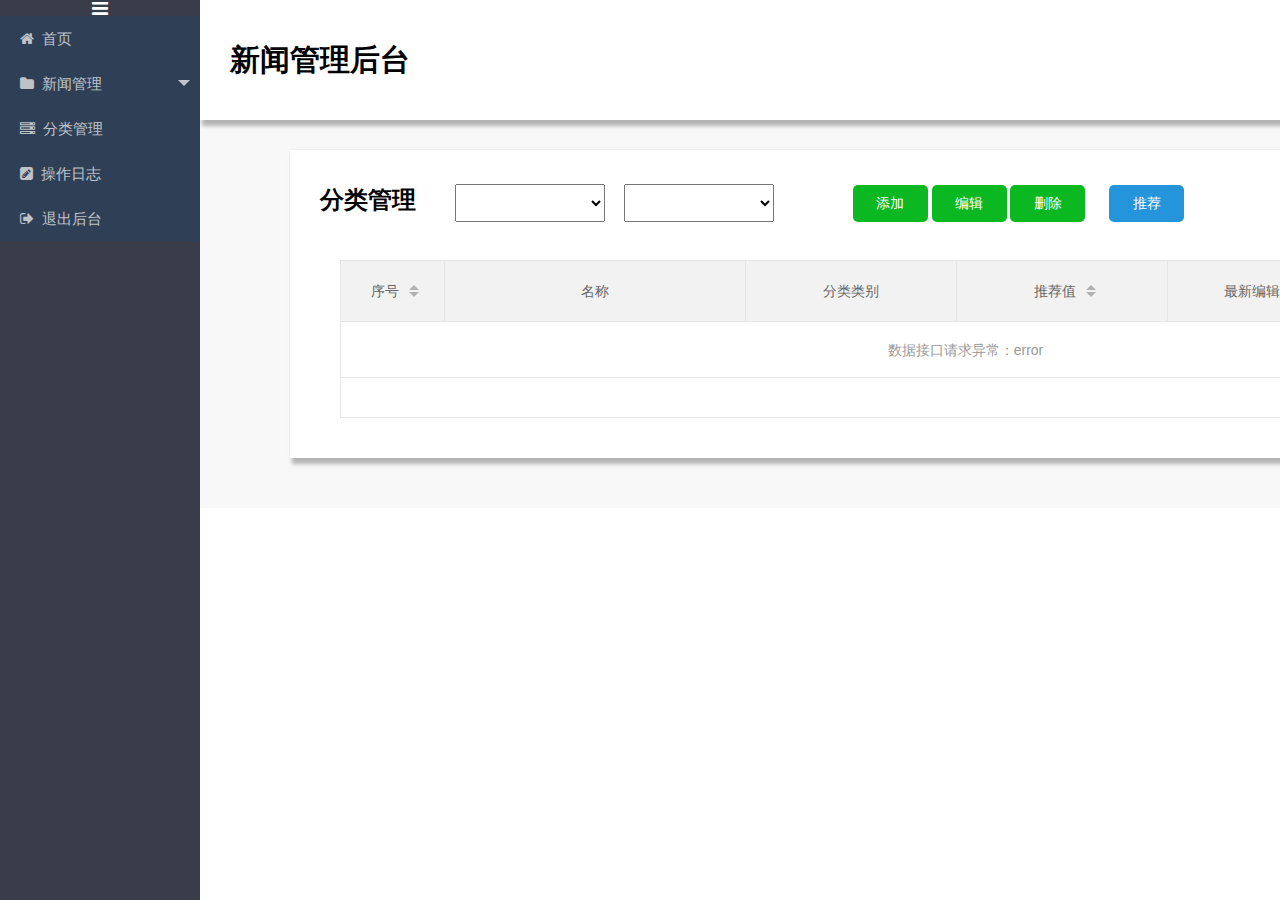
<file: practice-proj/Web/views/BackGround/CategoryManager.html>
<!DOCTYPE html>
<html lang="en">

<head>
    <meta charset="UTF-8">
    <meta name="viewport" content="width=device-width, initial-scale=1.0">
    <link rel="stylesheet" href="../../components/layui-v2.5.7/layui/css/layui.css">
    <link rel="stylesheet" href="../../components/layuiadmin/layui/css/font-awesome.min.css">
    <script src="../../components/layui-v2.5.7/layui/layui.js"></script>
    <script src="../../components/static/globalVar.js"></script>
    <title>分类管理</title>
    <style>
        * {
            margin: 0;
            padding: 0;
        }

        #warp {
            width: 1750px;
            background-color: rgb(248, 248, 248);
            padding-bottom: 50px;
        }

        .layui-nav * {
            font-size: 15px;
        }

        #header {
            margin-left: 200px;
            width: 1550px;
            height: 120px;
            line-height: 120px;
            background-color: white;
            box-shadow: 4px 4px 4px 2px rgb(179, 179, 179);
        }

        #header .title {
            margin-left: 30px;
            font-size: 30px;
            font-weight: bold;
        }

        #header .user {
            height: 120px;
            text-align: center;
        }

        #content {
            width: 1350px;
            height: auto;
            margin-top: 30px;
            margin-left: 290px;
            background-color: white;
            box-shadow: 4px 4px 4px 2px rgb(179, 179, 179);
            padding-bottom: 30px;
        }

        #content .header {
            width: 100%;
            height: 100px;
            line-height: 100px;
        }

        .category1,
        .category2 {
            width: 150px;
            height: 38px;
            margin-left: 15px;
        }

        .category1 {
            margin-left: 35px;
        }

        .add,
        .edit,
        .remove {
            width: 75px;
            height: 37px;
            line-height: 30px;
            color: white;
            text-align: center;
            background-color: rgb(11, 184, 34);
            border: none;
            border-radius: 5px;
        }

        .add {
            margin-left: 75px;
        }

        .recommend {
            width: 75px;
            height: 37px;
            line-height: 30px;
            color: white;
            text-align: center;
            background-color: rgb(36, 149, 219);
            border: none;
            border-radius: 5px;
            margin-left: 20px;
        }

        .keyword {
            width: 200px;
            height: 30px;
            line-height: 30px;
            border-radius: 20px;
            font-size: 13px;
            padding-left: 10px;
            margin-left: 190px;
            border: 1px solid rgb(19, 169, 214);
        }

        #search {
            font-size: 20px;
            color: rgb(170, 170, 170);
            position: relative;
            right: 30px;
        }

        #content .info {
            width: 1250px;
            margin: 0 auto;
        }

        .layui-table-cell {
            height: 50px !important;
            line-height: 50px;
        }

        /* 添加分类 */
        #add {
            width: 360px;
            height: 190px;
            display: none;
        }

        #add form {
            width: 100%;
            height: 100%;
        }

        .layui-form-item {
            width: 90%;
            margin-top: 20px;
        }

        /* 编辑分类 */
        #edit {
            width: 630px;
            height: 450px;
            display: none;
            padding-bottom: 130px;
        }

        /* 推荐值 */
        #sort {
            width: 450px;
            height: 160px;
            display: none;
        }

        .layui-form-item .layui-table-view {
            width: 465px;
            margin-left: 110px;
        }
    </style>
</head>

<body>
    <div id="add">
        <form class="layui-form" action="">
            <div class="layui-form-item">
                <label class="layui-form-label">父级分类</label>
                <div class="layui-input-block" lay-filter="selectDiv">
                    <select name="parentId" lay-verify="required" class="parent" lay-filter="">
                        <option value="0">不选择则为添加父级分类</option>
                    </select>
                </div>
            </div>
            <div class="layui-form-item">
                <label class="layui-form-label">分类名称</label>
                <div class="layui-input-block">
                    <input type="text" name="name" required lay-verify="name|required" placeholder="输入分类名称"
                        autocomplete="off" class="layui-input">
                    <input type="text" name="sort" value="0" style="display: none;">
                </div>
            </div>
            <button class="layui-btn" lay-submit lay-filter="formadd"
                style="width: 30%;margin-left: 70px;margin-top: 10px;border-radius: 5px;">提交</button>
            <button class="layui-btn layui-btn-primary cancel"
                style="width: 30%;margin-left: 15px;margin-top: 10px;border-radius: 5px;" type="button">取消</button>
        </form>
    </div>

    <div id="edit">
        <form class="layui-form" action="">
            <div class="layui-form-item">
                <label class="layui-form-label">分类ID</label>
                <div class="layui-input-block" lay-filter="">
                    <input type="text" name="id" required autocomplete="off" class="layui-input categoryid" readonly>
                </div>
            </div>
            <div class="layui-form-item">
                <label class="layui-form-label">更改分类</label>
                <div class="layui-input-block" lay-filter="selectDiv">
                    <select name="parentId" lay-verify="required" class="parent" lay-filter="">
                        <option value="0">不选择则为修改成一级分类</option>
                    </select>
                </div>
            </div>
            <div class="layui-form-item">
                <label class="layui-form-label">分类名称</label>
                <div class="layui-input-block">
                    <input type="text" name="name" required lay-verify="name|required" placeholder="输入分类名称"
                        autocomplete="off" class="layui-input ename">
                    <input type="text" name="sort" value="0" style="display: none;">
                </div>
            </div>
            <div class="layui-form-item">
                <label class="layui-form-label">编辑记录</label>
                <table id="editRecord" lay-filter="editRecord"></table>
            </div>
            <button class="layui-btn" lay-submit lay-filter="formedit"
                style="width: 30%;margin-left: 140px;margin-top: 10px;border-radius: 5px;">提交</button>
            <button class="layui-btn layui-btn-primary cancel"
                style="width: 30%;margin-left: 15px;margin-top: 10px;border-radius: 5px;" type="button">取消</button>
        </form>
    </div>

    <div id="sort">
        <form class="layui-form" action="">
            <div class="layui-form-item">
                <label class="layui-form-label">推荐值：</label>
                <div class="layui-input-block">
                    <input type="text" name="sort" placeholder="请输入新的推荐值" value="0" class="layui-input resort">
                    <label style="margin-top: 15px;">推荐值越大显示越靠前</label>
                    <input type="text" name="id" value="0" style="display: none;" class="sortid">
                </div>
            </div>
            <button class="layui-btn" lay-submit lay-filter="formsort"
                style="width: 30%;margin-left: 90px;margin-top: 10px;border-radius: 5px;">提交</button>
            <button class="layui-btn layui-btn-primary cancel"
                style="width: 30%;margin-left: 15px;margin-top: 10px;border-radius: 5px;" type="button">取消</button>
        </form>
    </div>

    <div id="warp">
        <div class="layui-side layui-bg-black">
            <div title="菜单缩放" class="kit-side-fold" style="text-align: center;"><i class="fa fa-navicon fa-lg"
                    aria-hidden="true"></i></div>
            <ul class="layui-nav layui-nav-tree layui-bg-cyan layui-inline" lay-filter="">
                <li class="layui-nav-item"><a href="Home.html"><i class="fa fa-home"
                            aria-hidden="true"></i>&nbsp;&nbsp;<span>首页</span></a></li>
                <li class="layui-nav-item">
                    <a href="javascript:;"><i class="fa fa-folder"></i>&nbsp;&nbsp;<span>新闻管理</span></a>
                    <dl class="layui-nav-child">
                        <dd><a href="NewsManager.html"><i class="fa fa-file"></i>&nbsp;&nbsp;<span>新闻管理</span></a></dd>
                        <dd><a href="NewArticles.html"><i class="fa fa-plus-square-o"
                                    aria-hidden="true"></i>&nbsp;&nbsp;<span>新建新闻</span></a></dd>
                    </dl>
                </li>
                <li class="layui-nav-item"><a href="CategoryManager.html"><i
                            class="fa fa-server"></i>&nbsp;&nbsp;<span>分类管理</span></a></li>
                <li class="layui-nav-item"><a href="OperateLog.html"><i class="fa fa-pencil-square"
                            aria-hidden="true"></i>&nbsp;&nbsp;<span>操作日志</span></a></li>
                <li class="layui-nav-item"><a href="../home/Home.html"><i class="fa fa-sign-out"
                            aria-hidden="true"></i>&nbsp;&nbsp;<span>退出后台</span></a></li>
            </ul>
        </div>
        <header id="header" class="layui-row">
            <div class="layui-col-md10">
                <span class="title">新闻管理后台</span>
            </div>
            <div class="user layui-col-md2">
                <img src="../images/u163.png" width="60px" height="60px" style="border-radius: 30px;">
                <span
                    style="font-size: 18px;font-weight: bold;position: relative;left: 4%;bottom: 5%;">百师通教育&nbsp;&nbsp;<i
                        class="fa fa-caret-down fa-lg"></i></span>
                <span style="position:relative;top: 14%;right: 38%;" class="nickname">李晓阳</span>
            </div>
        </header>
        <div id="content">
            <div class="header">
                <span style="font-size: 24px;font-weight: bold;margin-left: 30px;">分类管理</span>
                <select class="category1"></select>
                <select class="category2"></select>
                <button type="button" class="add">添加</button>
                <button type="button" class="edit">编辑</button>
                <button type="button" class="remove">删除</button>
                <button type="button" class="recommend">推荐</button>
                <input type="text" class="keyword" placeholder="请输入标题关键字" name="title"><i class="fa fa-search"
                    aria-hidden="true" id="search"></i>
            </div>
            <div class="info">
                <table id="table" lay-filter="table"></table>
                <table id="wheretb" lay-filter="wheretb"></table>
            </div>
        </div>
    </div>

    <script>
        Storage.prototype.getExpire = key => {
            let val = localStorage.getItem(key);
            if (!val) {
                return val;
            }
            val = JSON.parse(val);
            //判断时间是否超出设定时间
            if (Date.now() - val.time > val.expire) {
                localStorage.clear();
                return null;
            }
            return val.data;
        }

        //JavaScript代码区域
        layui.use(['element', 'jquery', 'laypage', 'layer', 'table', 'form'], function () {
            var element = layui.element
                , laypage = layui.laypage
                , layer = layui.layer
                , table = layui.table
                , form = layui.form
                , $ = layui.jquery;

            var isShow = true;  //定义一个标志位
            $('.kit-side-fold').click(function () {
                //选择出所有的span，并判断是不是hidden
                $('.layui-nav-item span').each(function () {
                    if ($(this).is(':hidden')) {
                        $(this).show();
                    } else {
                        $(this).hide();
                    }
                });
                //判断isshow的状态
                if (isShow) {
                    $('.layui-side.layui-bg-black').width(60); //设置宽度
                    $('.kit-side-fold i').css('margin-right', '5%');  //修改图标的位置
                    //将footer和body的宽度修改
                    $('.layui-body').css('left', 60 + 'px');
                    $('.layui-footer').css('left', 60 + 'px');
                    //将二级导航栏隐藏
                    $('dd span').each(function () {
                        $(this).hide();
                    });
                    //修改标志位
                    isShow = false;
                } else {
                    $('.layui-side.layui-bg-black').width(200);
                    $('.kit-side-fold i').css('margin-right', '10%');
                    $('.layui-body').css('left', 200 + 'px');
                    $('.layui-footer').css('left', 200 + 'px');
                    $('dd span').each(function () {
                        $(this).show();
                    });
                    isShow = true;
                }
            });

            //页面加载时所需函数
            $(function () {
                //验证用户三天内是否登录过
                if (localStorage.hasOwnProperty('name')) {
                    console.log(localStorage.getExpire("name"));
                    $('.nickname').html(localStorage.getExpire("name"));
                }
                //一级分类
                categorylist(0);
                tb();
                form.render('select');
            });

            //二级分类
            $('.category1').change(function () {
                var id = $('.category1 option:selected').val();
                $('.category2').empty();
                categorylist(id);
            })

            //搜索
            $('#search').click(function () {
                $('.layui-table-view').css("display", "none");
                wheretb();
            });

            //点击取消按钮关闭窗口
            $('.cancel').click(function () {
                layer.closeAll();
            });

            //打开添加窗口
            $(".add").click(function () {
                layer.open({
                    type: 1,
                    title: ['添加分类', 'font-size:18px;'],
                    skin: 'layui-layer-rim', //加上边框
                    area: ['360px', '255px'],
                    offset: '190px',
                    content: $('#add')
                });
            });

            //打开编辑窗口
            $(".edit").click(function () {
                if ($('.category2 option:selected').val() != 0 && $('.category2 option:selected').val() != undefined) {
                    var id = $('.category2 option:selected').val();
                    var name = $('.category2 option:selected').text();
                    $('.ename').val(name);
                    $('.categoryid').val(id);
                } else {
                    var id = $('.category1 option:selected').val();
                    var name = $('.category1 option:selected').text();
                    $('.ename').val(name);
                    $('.categoryid').val(id);
                }
                Recordtb();
                layer.open({
                    type: 1,
                    title: ['编辑分类', 'font-size:18px;'],
                    skin: 'layui-layer-rim', //加上边框
                    area: ['650px', '450px'],
                    offset: '190px',
                    content: $('#edit')
                });
            });

            //打开推荐窗口
            $(".recommend").click(function () {
                if ($('.category2 option:selected').val() != 0 && $('.category2 option:selected').val() != undefined) {
                    $('.resort').val($('.category2 option:selected').attr('data-sort'));
                    console.log($('.category2 option:selected').val());
                    $('.sortid').val($('.category2 option:selected').val());
                } else {
                    $('.resort').val($('.category1 option:selected').attr('data-sort'));
                    console.log($('.category1 option:selected').val());
                    $('.sortid').val($('.category1 option:selected').val());
                }
                layer.open({
                    type: 1,
                    title: ['推荐', 'font-size:18px;'],
                    skin: 'layui-layer-rim', //加上边框
                    area: ['450px', '225px'],
                    offset: '190px',
                    content: $('#sort')
                });
            });

            //添加分类
            form.on('submit(formsort)', function (info) {
                $.ajax({
                    url: window.url + '/NewsCategory/RecommendSort',
                    headers: { 'Authorization': localStorage.getExpire('token') },
                    data: JSON.stringify(info.field),
                    type: 'POST',
                    contentType: 'application/json; charset=UTF-8',
                    dataType: 'json',
                    success: function (data) {
                        console.log(data);
                        if (data.status) {
                            layer.msg(data.message, { icon: 1, time: 1200 }, function () {
                                layer.closeAll();
                            });
                        } else {
                            layer.msg(data.message, { icon: 2 });
                        }
                    },
                    error: function (e) {
                        console.log(e.status);
                        console.log(e.message);
                    }
                });
                return false;
            });

            //添加分类
            form.on('submit(formadd)', function (info) {
                $.ajax({
                    url: window.url + '/NewsCategory/AddNewsCategory',
                    headers: { 'Authorization': localStorage.getExpire('token') },
                    data: JSON.stringify(info.field),
                    type: 'POST',
                    contentType: 'application/json; charset=UTF-8',
                    dataType: 'json',
                    success: function (data) {
                        console.log(data);
                        if (data.status) {
                            layer.msg(data.message, { icon: 1, time: 1200 }, function () {
                                layer.closeAll();
                            });
                        } else {
                            layer.msg(data.message, { icon: 2 });
                        }
                    },
                    error: function (e) {
                        console.log(e.status);
                        console.log(e.message);
                    }
                });
                return false;
            });

            //编辑分类
            form.on('submit(formedit)', function (info) {
                $.ajax({
                    url: window.url + '/NewsCategory/UpdateNewsCategory',
                    headers: { 'Authorization': localStorage.getExpire('token') },
                    data: JSON.stringify(info.field),
                    type: 'POST',
                    contentType: 'application/json; charset=UTF-8',
                    dataType: 'json',
                    success: function (data) {
                        console.log(data);
                        if (data.status) {
                            layer.msg(data.message, { icon: 1, time: 1200 }, function () {
                                layer.closeAll();
                            });
                        } else {
                            layer.msg(data.message, { icon: 2 });
                        }
                    },
                    error: function (e) {
                        console.log(e.status);
                        console.log(e.message);
                    }
                });
                return false;
            });

            //删除分类
            $('.remove').click(function () {
                if ($('.category2 option:selected').val() != 0 && $('.category2 option:selected').val() != undefined) {
                    var id = $('.category2 option:selected').val();
                } else {
                    var id = $('.category1 option:selected').val();
                }

                layer.confirm('确定删除该分类吗？', {
                    btn: ['删除', '取消'] //按钮
                }, function () {
                    console.log(id);
                    $.ajax({
                        url: window.url + '/NewsCategory/DeleteNewsCategory',
                        headers: { 'Authorization': localStorage.getExpire('token') },
                        data: JSON.stringify({ "id": id }),
                        contentType: 'application/json; charset=UTF-8',
                        type: 'POST',
                        success: function (data) {
                            console.log(data);
                            if (data.status) {
                                layer.msg(data.message, { icon: 1, time: 1200 }, function () {
                                    layer.closeAll();
                                });
                            } else {
                                layer.msg(data.message, { icon: 2, time: 1300 });
                            }
                        },
                        error: function (e) {
                            console.log(e.status);
                            console.log(e.message);
                        }
                    });
                }, function () {
                    layer.closeAll();
                });
            });

            //自定义验证规则
            form.verify({
                name: [
                    /^[\u4E00-\u9FA5]{2,4}$/
                    , '分类名称格式不正确，只能为中文且长度为2-4位'
                ]
            });

            //分类列表数据
            function categorylist(id) {
                $.ajax({
                    url: window.url + '/NewsCategory/SelectCategoryList',
                    headers: { 'Authorization': localStorage.getExpire('token') },
                    data: { "id": id },
                    dataType: 'json',
                    async: false,
                    method: 'get',
                    success: function (res) {
                        if (res.status) {
                            console.log(res);
                            var content = "";
                            for (const key in res.data) {
                                content += '<option value="' + res.data[key].id + '" data-parentId="' + res.data[key].parentId + '" data-sort="' + res.data[key].sort + '">' + res.data[key].name + '</option>';
                            }
                            if (res.data[0].parentId == 0) {
                                $('.category1').append(content);
                                $('.parent').append(content);
                            } else {
                                $('.category2').append(content);
                            }

                        }
                    }
                });
            }

            //渲染数据表格-不带条件
            function tb() {
                table.render({
                    elem: '#table'
                    , url: window.url + '/NewsCategory/SelectCategoryAll'
                    , page: {
                        layout: ['limit', 'count', 'prev', 'first', 'page', 'last', 'next', 'skip', 'groups']
                        , limit: 20
                        , limits: [10, 20, 30, 40, 50, 60, 70, 80, 90, 100]
                        , first: '首页'
                        , last: '尾页'
                        , groups: 1
                    }
                    , request: {
                        pageName: 'pageIndex' //页码的参数名称
                        , limitName: 'pageSize' //页总数
                    }
                    , headers: { 'Authorization': localStorage.getExpire('token') }
                    , parseData: function (res) { //res 即为原始返回的数据
                        console.log(res)
                        return {
                            "code": 0, //解析接口状态
                            "msg": res.message, //解析提示文本
                            "count": res.data[0].count, //解析数据长度
                            "data": res.data //解析数据列表
                        };
                    }
                    , cols: [[
                        { field: 'id', width: 103, title: '序号', sort: true, align: 'center' }
                        , { field: 'name', width: 300, title: '名称', align: 'center' }
                        , { field: 'parentId', width: 210, title: '分类类别', align: 'center', templet: function (d) { if (d.parentId == 0) { return '一级分类' } else { return '二级分类' } } }
                        , { field: 'sort', title: '推荐值', width: 210, sort: true, align: 'center' }
                        , { field: 'operateTime', width: 210, title: '最新编辑时间', sort: true, align: 'center' }
                        , { field: 'nickname', width: 210, title: '编辑人', align: 'center' }
                    ]]
                    , done: function (res, curr, count) {
                        //如果是异步请求数据方式，res即为你接口返回的信息。
                        //如果是直接赋值的方式，res即为：{data: [], count: 99} data为当前页数据、count为数据总长度
                        console.log(res);
                        //得到当前页码
                        console.log(curr);
                    }
                });
            }

            //渲染数据表格-带条件
            function wheretb() {
                table.render({
                    elem: '#wheretb'
                    , url: window.url + '/NewsCategory/SelectCategoryAll'
                    , page: {
                        layout: ['limit', 'count', 'prev', 'first', 'page', 'last', 'next', 'skip', 'groups']
                        , limit: 10
                        , limits: [10, 20, 30, 40, 50, 60, 70, 80, 90, 100]
                        , first: '首页'
                        , last: '尾页'
                        , groups: 1
                    }
                    , where: { name: $('.keyword').val() }
                    , request: {
                        pageName: 'pageIndex' //页码的参数名称
                        , limitName: 'pageSize' //页总数
                    }
                    , headers: { 'Authorization': localStorage.getExpire('token') }
                    , parseData: function (res) { //res 即为原始返回的数据
                        console.log(res)
                        return {
                            "code": 0, //解析接口状态
                            "msg": res.message, //解析提示文本
                            "count": res.data[0].count, //解析数据长度
                            "data": res.data //解析数据列表
                        };
                    }
                    , cols: [[
                        { field: 'id', width: 103, title: '序号', sort: true, align: 'center' }
                        , { field: 'name', width: 300, title: '名称', align: 'center' }
                        , { field: 'parentId', width: 210, title: '分类类别', align: 'center', templet: function (d) { if (d.parentId == 0) { return '一级分类' } else { return '二级分类' } } }
                        , { field: 'sort', title: '推荐值', width: 210, sort: true, align: 'center' }
                        , { field: 'operateTime', width: 210, title: '最新编辑时间', sort: true, align: 'center' }
                        , { field: 'nickname', width: 210, title: '编辑人', align: 'center' }
                    ]]
                    , done: function (res, curr, count) {
                        //如果是异步请求数据方式，res即为你接口返回的信息。
                        //如果是直接赋值的方式，res即为：{data: [], count: 99} data为当前页数据、count为数据总长度
                        console.log(res);
                        //得到当前页码
                        console.log(curr);
                    }
                });
            }

            //渲染数据表格-分类编辑记录
            function Recordtb() {
                table.render({
                    elem: '#editRecord'
                    , url: window.url + '/OpeaateLog/CategoryEditRecord'
                    , page: {
                        layout: ['count', 'prev', 'first', 'page', 'last', 'next', 'skip', 'groups']
                        , limit: 3
                        , first: '首页'
                        , last: '尾页'
                        , groups: 1
                    }
                    , request: {
                        pageName: 'pageIndex' //页码的参数名称
                        , limitName: 'pageSize' //页总数
                    }
                    , headers: { 'Authorization': localStorage.getExpire('token') }
                    , parseData: function (res) { //res 即为原始返回的数据
                        console.log(res)
                        return {
                            "code": 0, //解析接口状态
                            "msg": res.message, //解析提示文本
                            "count": res.data[0].count, //解析数据长度
                            "data": res.data //解析数据列表
                        };
                    }
                    , cols: [[
                        { field: 'id', width: 90, title: '序号', sort: true, align: 'center' }
                        , { field: 'nickname', width: 100, title: '编辑人', align: 'center' }
                        , { field: 'operateTime', width: 140, title: '最新编辑时间', sort: true, align: 'center' }
                        , { field: 'action', title: '修改内容', width: 130, align: 'center' }
                    ]]
                    , done: function (res, curr, count) {
                        //如果是异步请求数据方式，res即为你接口返回的信息。
                        //如果是直接赋值的方式，res即为：{data: [], count: 99} data为当前页数据、count为数据总长度
                        console.log(res);
                        //得到当前页码
                        console.log(curr);
                    }
                });
            }
        });
    </script>
</body>

</html>
</file>
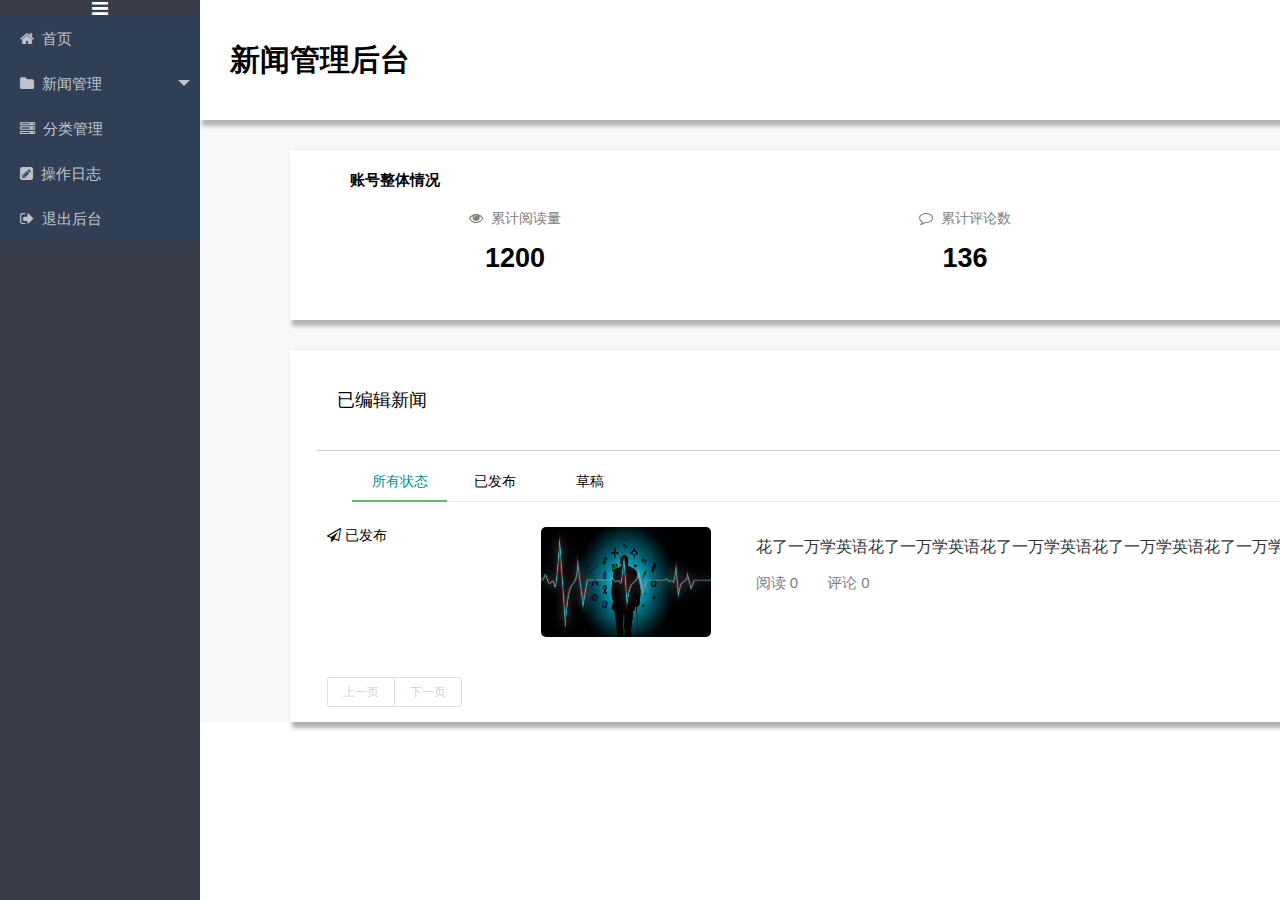
<file: practice-proj/Web/views/BackGround/Home.html>
<!DOCTYPE html>
<html lang="en">

<head>
    <meta charset="UTF-8">
    <meta name="viewport" content="width=device-width, initial-scale=1.0">
    <link rel="stylesheet" href="../../components/layui-v2.5.7/layui/css/layui.css">
    <link rel="stylesheet" href="../../components/layuiadmin/layui/css/font-awesome.min.css">
    <script src="../../components/layui-v2.5.7/layui/layui.js"></script>
    <script src="../../components/static/globalVar.js"></script>
    <title>新闻管理后台首页</title>
    <style>
        * {
            margin: 0;
            padding: 0;
        }

        #warp {
            width: 1750px;
            background-color: rgb(248, 248, 248);
        }

        .layui-nav * {
            font-size: 15px;
        }

        #header {
            margin-left: 200px;
            width: 1550px;
            height: 120px;
            line-height: 120px;
            background-color: white;
            box-shadow: 4px 4px 4px 2px rgb(179, 179, 179);
        }

        #header .title {
            margin-left: 30px;
            font-size: 30px;
            font-weight: bold;
        }

        #header .user {
            height: 120px;
            text-align: center;
        }

        #overall {
            width: 1350px;
            height: 170px;
            background-color: white;
            box-shadow: 4px 4px 4px 2px rgb(179, 179, 179);
            margin-left: 290px;
            margin-top: 30px;
        }

        #overall .title {
            height: 60px;
            line-height: 60px;
            width: 100%;
            padding-left: 60px;
            font-size: 15px;
            font-weight: bold;
        }

        #overall .overall-box {
            width: 100%;
            height: 110px;
        }

        .overall-box .item {
            text-align: center;
            height: 100%;
        }

        .overall-box .item span:nth-of-type(1) {
            color: gray;
        }

        .overall-box .item span:nth-of-type(2) {
            font-family: -apple-system, BlinkMacSystemFont, 'Segoe UI', Roboto, Oxygen, Ubuntu, Cantarell, 'Open Sans', 'Helvetica Neue', sans-serif;
            font-size: 27px;
            font-weight: bolder;
            position: relative;
            top: 15px;
        }

        #details {
            width: 1350px;
            margin-top: 30px;
            margin-left: 290px;
            background-color: white;
            box-shadow: 4px 4px 4px 2px rgb(179, 179, 179);
        }

        #details .header {
            width: 96%;
            height: 100px;
            line-height: 100px;
            margin: 0 auto;
            border-bottom: 1px solid lightgray;
        }

        #details .header span {
            margin-left: 20px;
            font-size: 18px;
        }

        #details .header a {
            text-align: center;
            display: inline-block;
            width: 90px;
            height: 35px;
            line-height: 35px;
            border-radius: 8px;
            font-weight: bolder;
            background-color: rgb(36, 149, 219);
            color: white;
            margin-left: 84%;
        }

        .layui-tab-content {
            margin-left: 10px;
            padding: 0;
        }

        .layui-tab {
            width: 96%;
            margin: 0 auto;
        }

        .layui-tab .layui-tab-title {
            margin-top: 10px;
            margin-left: 35px;
        }

        .layui-tab-item .layui-row {
            width: 100%;
            height: 110px;
            margin-top: 25px;
        }

        .layui-tab-item .layui-row:hover {
            background-color: rgb(245, 245, 245);
        }

        .state {
            width: 160px;
            height: 110px;
            line-height: 70px;
            color: gray;
        }

        .state i {
            font-size: 28px;
            position: relative;
            top: 5%;
            left: 35%;
        }

        .state span {
            font-size: 16px;
            position: relative;
            top: 35%;
            left: 14%;
        }

        .layui-col-md8 {
            height: 110px;
        }

        .layui-col-md8 .news-title {
            margin-top: 10px;
            font-size: 16px;
            letter-spacing: 0;
            overflow: hidden;
            display: -webkit-box;
            text-overflow: ellipsis;
            -webkit-line-clamp: 2;
            /*要显示的行数*/
            -webkit-box-orient: vertical;
        }

        .layui-col-md8 .readNum,
        .commentNum {
            position: relative;
            color: gray;
            font-size: 15px;
        }

        .layui-col-md8 .commentNum {
            left: 25px;
        }

        #hid {
            display: none;
        }

        .layui-table-cell {
            height: 80px !important;
            font-size: 15px;
            color: rgb(36, 34, 34);
            line-height: 80px;
        }

        .layui-table-header .layui-table-cell{
            height: 50px !important;
            font-size: 15px;
            color: rgb(36, 34, 34);
            line-height: 50px;
            font-size: 15px;
            color: rgb(36, 34, 34);
            
        }
    </style>
</head>

<body>
    <div id="hid">
        <table id="table" lay-filter="table"></table>
    </div>

    <div id="warp">
        <div class="layui-side layui-bg-black">
            <div title="菜单缩放" class="kit-side-fold" style="text-align: center;"><i class="fa fa-navicon fa-lg"
                    aria-hidden="true"></i></div>
            <ul class="layui-nav layui-nav-tree layui-bg-cyan layui-inline" lay-filter="">
                <li class="layui-nav-item"><a href="Home.html"><i class="fa fa-home"
                            aria-hidden="true"></i>&nbsp;&nbsp;<span>首页</span></a></li>
                <li class="layui-nav-item">
                    <a href="javascript:;"><i class="fa fa-folder"></i>&nbsp;&nbsp;<span>新闻管理</span></a>
                    <dl class="layui-nav-child">
                        <dd><a href="NewsManager.html"><i class="fa fa-file"></i>&nbsp;&nbsp;<span>新闻管理</span></a></dd>
                        <dd><a href="NewArticles.html"><i class="fa fa-plus-square-o"
                                    aria-hidden="true"></i>&nbsp;&nbsp;<span>新建新闻</span></a></dd>
                    </dl>
                </li>
                <li class="layui-nav-item"><a href="CategoryManager.html"><i
                            class="fa fa-server"></i>&nbsp;&nbsp;<span>分类管理</span></a></li>
                <li class="layui-nav-item"><a href="OperateLog.html"><i class="fa fa-pencil-square"
                            aria-hidden="true"></i>&nbsp;&nbsp;<span>操作日志</span></a></li>
                <li class="layui-nav-item"><a href="../home/Home.html"><i class="fa fa-sign-out"
                            aria-hidden="true"></i>&nbsp;&nbsp;<span>退出后台</span></a></li>
            </ul>
        </div>
        <header id="header" class="layui-row">
            <div class="layui-col-md10">
                <span class="title">新闻管理后台</span>
            </div>
            <div class="user layui-col-md2">
                <img src="../images/u163.png" width="60px" height="60px" style="border-radius: 30px;">
                <span
                    style="font-size: 18px;font-weight: bold;position: relative;left: 4%;bottom: 5%;">百师通教育&nbsp;&nbsp;<i
                        class="fa fa-caret-down fa-lg"></i></span>
                <span style="position:relative;top: 14%;right: 38%;" class="nickname">李晓阳</span>
            </div>
        </header>
        <div id="overall">
            <div class="title">账号整体情况</div>
            <div class="layui-row overall-box">
                <div class="item layui-col-md4">
                    <span><i class="fa fa-eye" aria-hidden="true"></i>&nbsp;&nbsp;累计阅读量</span><br>
                    <span class="let1">1200</span>
                </div>
                <div class="item layui-col-md4">
                    <span><i class="fa fa-comment-o" aria-hidden="true"></i>&nbsp;&nbsp;累计评论数</span><br>
                    <span class="let2">136</span>
                </div>
                <div class="item layui-col-md4">
                    <span><i class="fa fa-files-o" aria-hidden="true"></i>&nbsp;&nbsp;现有文章</span><br>
                    <span class="let3">22</span>
                </div>
            </div>
        </div>
        <div id="details">
            <div class="header">
                <span>已编辑新闻</span>
                <a href="#" class="hair">发新闻</a>
            </div>
            <div class="layui-tab layui-tab-brief" lay-filter="options">
                <ul class="layui-tab-title">
                    <li class="layui-this" data-status="0">所有状态</li>
                    <li data-status="1">已发布</li>
                    <li data-status="4">草稿</li>
                </ul>
                <div class="layui-tab-content">
                    <div class="layui-tab-item layui-show">
                        <div class="layui-row">
                            <div class="layui-col-md2">
                                <i class="fa fa-paper-plane-o" aria-hidden="true"></i>
                                <span>已发布</span>
                            </div>
                            <div class="layui-col-md2">
                                <img src="../images/u7.jpg" alt="封图" width="170" height="110"
                                    style="border-radius: 5px;">
                            </div>
                            <div class="layui-col-md8">
                                <span class="news-title"><a
                                        href="#">花了一万学英语花了一万学英语花了一万学英语花了一万学英语花了一万学英语花了一万学英语花了</a></span><br>
                                <span class="readNum">阅读&nbsp;0</span>
                                <span class="commentNum">评论&nbsp;0</span>
                            </div>
                        </div>
                    </div>
                    <div class="layui-tab-item"></div>
                    <div class="layui-tab-item"></div>
                    <div id="page" style="width: 70%;margin-top: 30px;margin-bottom: 20px;"></div>
                </div>
            </div>
        </div>
    </div>

    <!-- 表格右侧工具栏 -->
    <script type="text/html" id="rightBar">
        <a class="layui-btn layui-btn-md" lay-event="release">发布</a>
    </script>

    <script>
        //设置localStorage过期时间
        Storage.prototype.setExpire = (key, value, expire) => {
            let obj = {
                data: value,
                time: Date.now(),
                expire: expire
            };
            //localStorage 设置的值不能为对象,转为json字符串
            localStorage.setItem(key, JSON.stringify(obj));
        }

        Storage.prototype.getExpire = key => {
            let val = localStorage.getItem(key);
            if (!val) {
                return val;
            }
            val = JSON.parse(val);
            //判断时间是否超出设定时间
            if (Date.now() - val.time > val.expire) {
                localStorage.clear();
                return null;
            }
            return val.data;
        }

        //JavaScript代码区域
        layui.use(['element', 'jquery', 'laypage', 'layer', 'table'], function () {
            var element = layui.element
                , laypage = layui.laypage
                , layer = layui.layer
                , table = layui.table
                , $ = layui.jquery;

            var isShow = true;  //定义一个标志位
            $('.kit-side-fold').click(function () {
                //选择出所有的span，并判断是不是hidden
                $('.layui-nav-item span').each(function () {
                    if ($(this).is(':hidden')) {
                        $(this).show();
                    } else {
                        $(this).hide();
                    }
                });
                //判断isshow的状态
                if (isShow) {
                    $('.layui-side.layui-bg-black').width(60); //设置宽度
                    $('.kit-side-fold i').css('margin-right', '5%');  //修改图标的位置
                    //将footer和body的宽度修改
                    $('.layui-body').css('left', 60 + 'px');
                    $('.layui-footer').css('left', 60 + 'px');
                    //将二级导航栏隐藏
                    $('dd span').each(function () {
                        $(this).hide();
                    });
                    //修改标志位
                    isShow = false;
                } else {
                    $('.layui-side.layui-bg-black').width(200);
                    $('.kit-side-fold i').css('margin-right', '10%');
                    $('.layui-body').css('left', 200 + 'px');
                    $('.layui-footer').css('left', 200 + 'px');
                    $('dd span').each(function () {
                        $(this).show();
                    });
                    isShow = true;
                }
            });

            var pageCount = 0;
            var status = 99;

            //监听选项卡切换
            element.on('tab(options)', function (data) {
                status = $(this).attr('data-status');
                SelectBackGroundPage(status, 1);
                $('#page').empty();
                flushPgae(pageCount);
            });

            //打开发布新闻窗口
            $(".hair").click(function () {
                layer.open({
                    type: 1,
                    title: ['发布新闻', 'font-size:18px;'],
                    skin: 'layui-layer-rim', //加上边框
                    area: ['910x', '790px'],
                    offset: '70px',
                    content: $('#hid')
                });
            });

            //监听工具栏事件
            table.on('tool(table)', function (obj) { //注：tool 是工具条事件名，test 是 table 原始容器的属性 lay-filter="对应的值"
                var data = obj.data; //获得当前行数据
                var layEvent = obj.event; //获得 lay-event 对应的值（也可以是表头的 event 参数对应的值）
                var tr = obj.tr; //获得当前行 tr 的 DOM 对象（如果有的话）

                if (layEvent === 'release') { //删除
                    layer.confirm('新闻发布后不可修改，确定要发布这篇新闻吗？', function (index) {
                        obj.del();
                        layer.close(index);
                        $.ajax({
                            url: window.url + '/NewsManager/NewsDetailState',
                            headers: { 'Authorization': localStorage.getExpire('token') },
                            data: JSON.stringify({ "id": data.id, "status": 1 }),
                            contentType: 'application/json; charset=UTF-8',
                            type: 'POST',
                            success: function (data) {
                                console.log(data);
                                if (data.status) {
                                    layer.msg('发布新闻成功，请前往首页或新闻管理界面查看详情。', { icon: 1, time: 1200 }, function () { window.location.reload() });
                                } else {
                                    layer.msg('很抱歉，发布新闻失败！', { icon: 2, time: 1300 });
                                }
                            },
                            error: function (e) {
                                console.log(e.status);
                                console.log(e.message);
                            }
                        });
                    });
                }
            });

            //页面加载时所需函数
            $(function () {
                //验证用户三天内是否登录过
                if (localStorage.hasOwnProperty('name')) {
                    console.log(localStorage.getExpire("name"));
                    $('.nickname').html(localStorage.getExpire("name"));
                }
                SelectBackGroundPage(0, 1);
                $('#page').empty();
                flushPgae(pageCount);
                tb();
            });

            //后台首页数据查询
            function SelectBackGroundPage(status, pageIndex) {
                console.log(status, pageIndex);
                $.ajax({
                    url: window.url + '/NewsDetails/SelectBackGroundPage',
                    headers: { 'Authorization': localStorage.getExpire('token') },
                    data: { "status": status, "pageIndex": pageIndex },
                    dataType: 'json',
                    method: 'get',
                    async: false,
                    success: function (res) {
                        var content = "";
                        if (res.status) {
                            console.log(res);
                            $('.let1').html(res.data[0].cumRead);
                            $('.let2').html(res.data[0].cumComment);
                            $('.let3').html(res.data[0].cumNews);
                            for (const key in res.data) {
                                if (res.data[key].status == 1) {
                                    var cless = 'fa fa-paper-plane-o';
                                    var statu = '已发布';
                                } else {
                                    var cless = 'fa fa-file-text-o';
                                    var statu = '草稿';
                                }
                                content += '<div class="layui-row"><div class="layui-col-md2 state"><i class="' + cless + '" aria-hidden="true"></i><span>' + statu + '</span></div><div class="layui-col-md2"><img src="' + res.data[key].cover + '" alt="封图" width="170" height="110"style="border-radius: 5px;"></div><div class="layui-col-md8"><span class="news-title"><a href="#">' + res.data[key].title + '</a></span><br><span class="readNum">阅读&nbsp;' + res.data[key].readNum + '</span><span class="commentNum">评论&nbsp;' + res.data[key].commentCount + '</span></div></div>';
                            }
                            pageCount = res.data[0].count;
                            $('.layui-tab-item').html(content);
                        } else {
                            layer.msg(res.message, { icon: 2, time: 1200, offset: "240px" });
                        }
                        return pageCount;
                    }
                });
            }

            function tb() {
                table.render({
                    elem: '#table'
                    , url: window.url + '/NewsManager/SelectNewsManager'
                    , page: {
                        layout: ['count', 'prev', 'first', 'page', 'last', 'next', 'skip']
                        , first: '首页'
                        , last: '尾页'
                    }
                    ,limit:10
                    , where: { status: 4 }
                    , request: {
                        pageName: 'pageIndex' //页码的参数名称
                        , limitName: 'pageSize' //页总数
                    }
                    , headers: { 'Authorization': localStorage.getExpire('token') }
                    , parseData: function (res) { //res 即为原始返回的数据
                        console.log(res)
                        return {
                            "code": 0, //解析接口状态
                            "msg": res.message, //解析提示文本
                            "count": res.data[0].count, //解析数据长度
                            "data": res.data //解析数据列表
                        };
                    }
                    , cols: [[
                        { field: 'id', width: 103, title: '新闻ID', sort: true, align: 'center' }
                        , { field: 'cover', width: 150, title: '封面图', align: 'center', templet: '<div><img src="{{d.cover}}" width="150" height="80"></div>' }
                        , { field: 'title', title: '文章标题', width: 210, align: 'center' }
                        , {
                            field: 'status', width: 110, title: '文章状态', align: 'center', templet: function (d) {
                                if (d.status == 4) { return "草稿" }
                            }
                        }
                        , { field: 'operateTime', width: 210, title: '最后编辑时间', align: 'center' }
                        , { fixed: 'right', title: '操作', toolbar: '#rightBar', width: 110, align: 'center' }
                    ]]
                });
            }

            //将分页封装成方法调用
            function flushPgae(nums) {
                laypage.render({
                    elem: 'page'
                    , theme: '#1E9FFF'
                    , count: nums
                    , limit: 10
                    , first: '首页'
                    , last: '尾页'
                    , jump: function (obj, first) {
                        if (!first) {
                            SelectBackGroundPage(status, obj.curr);
                        }
                    }
                });
            }
        });
    </script>
</body>

</html>
</file>
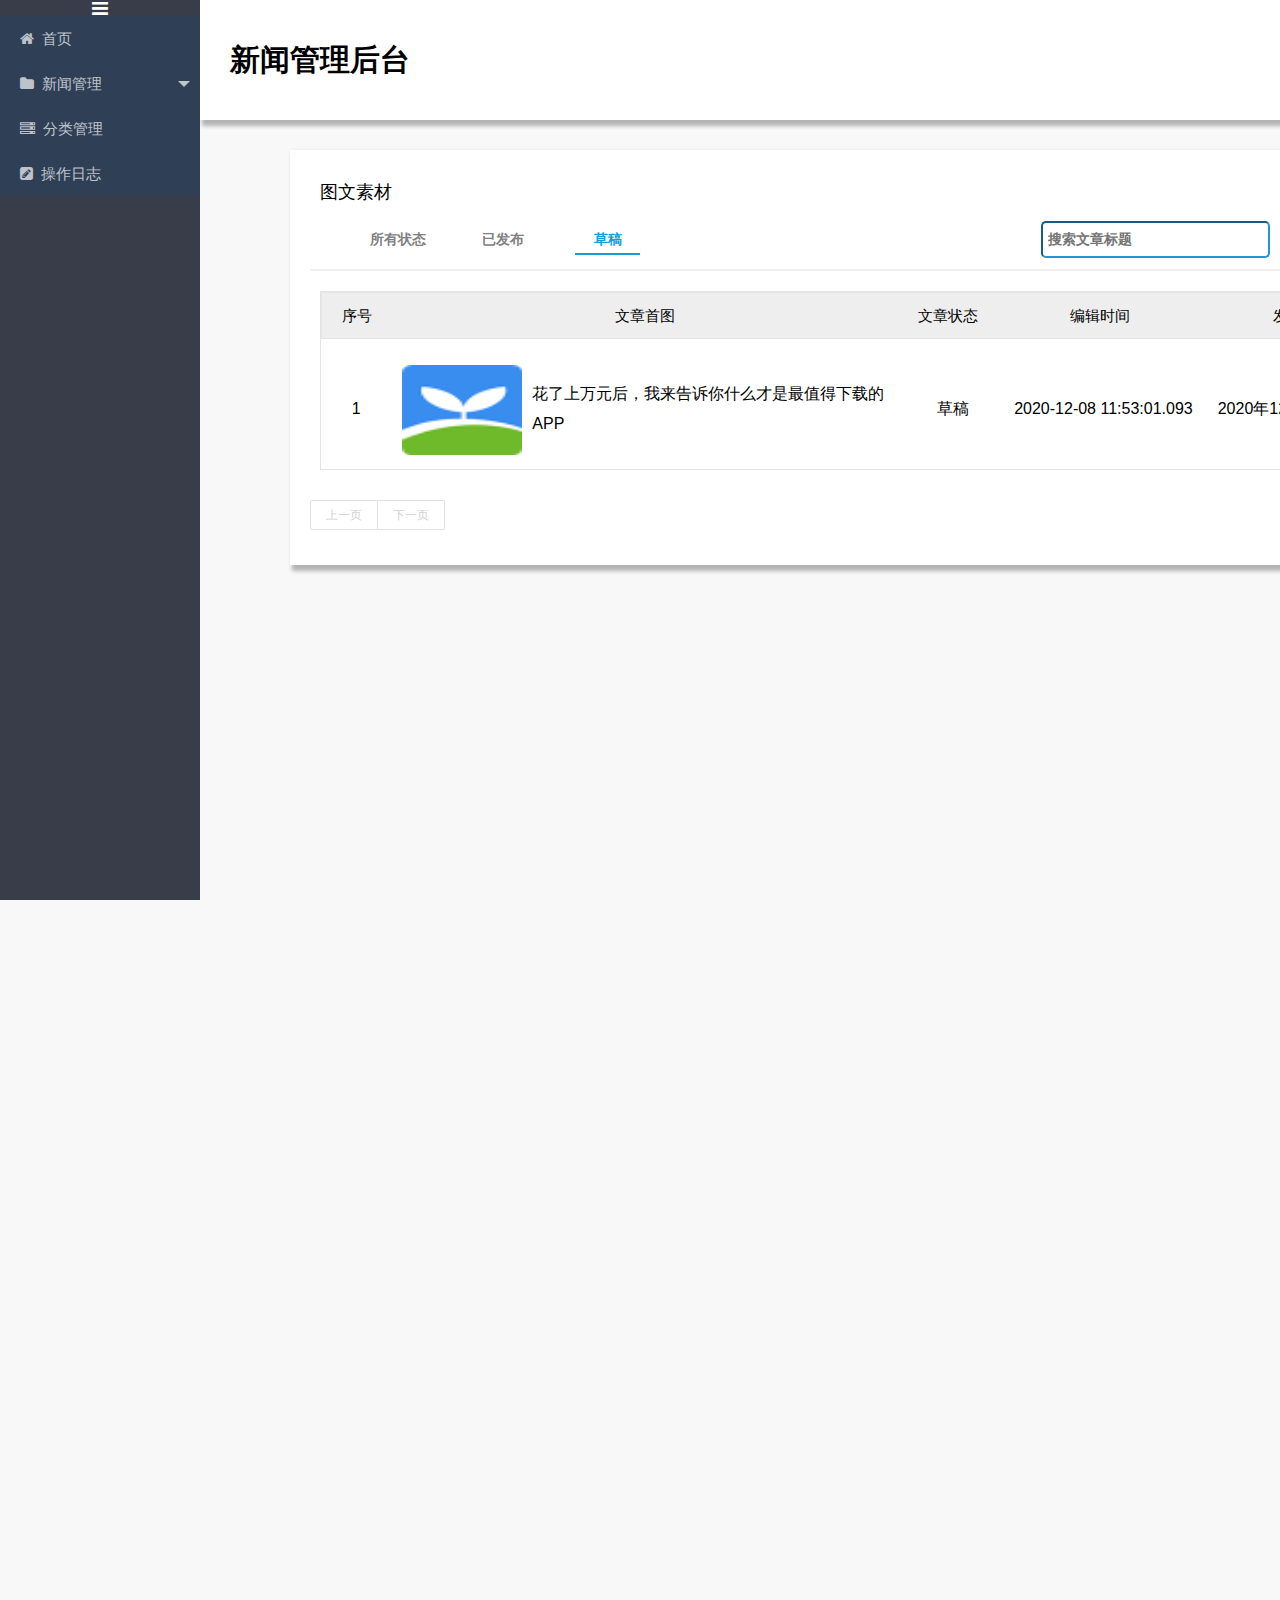
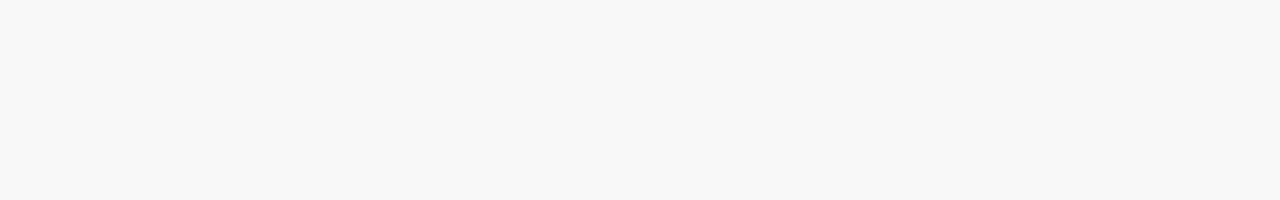
<file: practice-proj/Web/views/BackGround/NewsManager.html>
<!DOCTYPE html>
<html lang="en">

<head>
    <meta charset="UTF-8">
    <meta name="viewport" content="width=device-width, initial-scale=1.0">
    <link rel="stylesheet" href="../../components/layuiadmin/layui/css/layui.css">
    <link rel="stylesheet" href="../../components/layuiadmin/layui/css/font-awesome.min.css">
    <script src="../../components/layuiadmin/layui/layui.js"></script>
    <script src="../../components/static/globalVar.js"></script>
    <title>新闻管理</title>
    <style>
        * {
            margin: 0;
            padding: 0;
        }

        #warp {
            width: 1750px;
            height: 1800px;
            background-color: rgb(248, 248, 248);
        }

        .layui-nav * {
            font-size: 15px;
        }

        #header {
            margin-left: 200px;
            width: 1550px;
            height: 120px;
            line-height: 120px;
            background-color: white;
            box-shadow: 4px 4px 4px 2px rgb(179, 179, 179);
        }

        #header .title {
            margin-left: 30px;
            font-size: 30px;
            font-weight: bold;
        }

        #header .user {
            height: 120px;
            text-align: center;
        }

        #details {
            width: 1350px;
            margin-top: 30px;
            margin-left: 290px;
            background-color: white;
            box-shadow: 4px 4px 4px 2px rgb(179, 179, 179);
        }

        .layui-tab-content {
            width: 98%;
            margin-left: 10px;
            margin-top: 20px;
            padding: 0;
        }

        .layui-tab {
            width: 97%;
            margin: 0 auto;
        }

        .layui-tab .layui-tab-title {
            height: 55px;
            width: 97%;
            margin-top: 40px;
            padding-left: 35px;
            border-bottom: 2px solid rgb(240, 240, 240);
        }

        .layui-tab-title #headline {
            font-size: 14px;
            width: 220px;
            height: 33px;
            line-height: 33px;
            padding-left: 5px;
            border-radius: 5px;
            border-color: rgb(36, 149, 219);
        }

        .layui-tab-title li:nth-of-type(4) {
            margin: 0;
            margin-left: 30%;
        }

        .layui-tab-title li:nth-of-type(5) {
            margin: 0;
            margin-left: 10px;
        }

        .layui-tab-title li:nth-of-type(6) {
            margin: 0;
            margin-left: 10px;
        }

        .layui-tab-title li:nth-of-type(7) {
            margin: 0;
            margin-left: 10px;
        }

        .search {
            width: 90px;
            height: 37px;
            line-height: 30px;
            background-color: rgb(43, 164, 240);
            color: white;
            border: none;
            font-weight: 400;
            font-size: 16px;
            text-align: center;
            border-radius: 5px;
        }

        .refresh {
            width: 90px;
            height: 37px;
            line-height: 30px;
            background-color: rgb(23, 204, 62);
            color: white;
            border: none;
            font-weight: 400;
            font-size: 16px;
            text-align: center;
            border-radius: 5px;
        }

        .add {
            width: 130px;
            height: 37px;
            line-height: 30px;
            background-color: rgb(43, 164, 240);
            color: white;
            border: none;
            font-weight: 400;
            font-size: 16px;
            text-align: center;
            border-radius: 5px;
        }

        .layui-tab-item .layui-row:hover {
            background-color: rgb(245, 245, 245);
        }

        .thead {
            width: 100%;
            height: 45px;
            display: flex;
            flex-wrap: nowrap;
            justify-content: space-between;
            background-color: rgb(238, 238, 238);
            border: 1px solid rgb(228, 228, 228);
        }

        .thead div {
            height: 45px;
            line-height: 45px;
            text-align: center;
            font-size: 15px;
        }

        .tbdoy {
            width: 100%;
            height: 120px;
            display: flex;
            flex-wrap: nowrap;
            justify-content: space-between;
            background-color: white;
            margin-top: 10px;
        }

        .tbdoy:hover {
            background-color: rgb(245, 245, 245);
        }

        .tbdoy div {
            height: 120px;
            line-height: 120px;
            text-align: center;
            font-size: 16px;
        }

        .md4 {
            letter-spacing: 0;
            overflow: hidden;
            display: -webkit-box;
            text-overflow: ellipsis;
            -webkit-line-clamp: 2;
            /*要显示的行数*/
            -webkit-box-orient: vertical;
        }
    </style>
</head>

<body>
    <div id="warp">
        <div class="layui-side layui-bg-black">
            <div title="菜单缩放" class="kit-side-fold" style="text-align: center;"><i class="fa fa-navicon fa-lg"
                    aria-hidden="true"></i></div>
            <ul class="layui-nav layui-nav-tree layui-bg-cyan layui-inline" lay-filter="">
                <li class="layui-nav-item"><a href="Home.html"><i class="fa fa-home"
                            aria-hidden="true"></i>&nbsp;&nbsp;<span>首页</span></a></li>
                <li class="layui-nav-item">
                    <a href="javascript:;"><i class="fa fa-folder"></i>&nbsp;&nbsp;<span>新闻管理</span></a>
                    <dl class="layui-nav-child">
                        <dd><a href="NewsManager.html"><i class="fa fa-file"></i>&nbsp;&nbsp;<span>新闻管理</span></a></dd>
                        <dd><a href="NewArticles.html"><i class="fa fa-plus-square-o"
                                    aria-hidden="true"></i>&nbsp;&nbsp;<span>新建新闻</span></a></dd>
                    </dl>
                </li>
                <li class="layui-nav-item"><a href="CategoryManager.html"><i
                            class="fa fa-server"></i>&nbsp;&nbsp;<span>分类管理</span></a></li>
                <li class="layui-nav-item"><a href="OperateLog.html"><i class="fa fa-pencil-square"
                            aria-hidden="true"></i>&nbsp;&nbsp;<span>操作日志</span></a></li>
            </ul>
        </div>
        <header id="header" class="layui-row">
            <div class="layui-col-md10">
                <span class="title">新闻管理后台</span>
            </div>
            <div class="user layui-col-md2">
                <img src="../images/u163.png" width="60px" height="60px" style="border-radius: 30px;">
                <span
                    style="font-size: 18px;font-weight: bold;position: relative;left: 4%;bottom: 5%;">百师通教育&nbsp;&nbsp;<i
                        class="fa fa-caret-down fa-lg"></i></span>
                <span style="position:relative;top: 14%;right: 38%;" class="nickname">李晓阳</span>
            </div>
        </header>
        <div id="details">
            <div class="layui-tab layui-tab-brief" lay-filter="options">
                <span style="margin-left: 10px; font-size: 18px;position: relative;top: 30px;">图文素材</span>
                <ul class="layui-tab-title">
                    <li data-status="9">所有状态</li>
                    <li data-status="1">已发布</li>
                    <li class="layui-this" data-status="4">草稿</li>
                    <li><input type="text" name="headline" id="headline" placeholder="搜索文章标题"></li>
                    <li><button class="search"><i class="fa fa-search" aria-hidden="true"></i>&nbsp;&nbsp;搜索</button>
                    </li>
                    <li><button class="refresh"><i class="fa fa-refresh" aria-hidden="true"></i>&nbsp;&nbsp;刷新</button>
                    </li>
                    <li><button class="add"><i class="fa fa-plus" aria-hidden="true"></i>&nbsp;&nbsp;新建素材</button></li>
                </ul>
                <div class="layui-tab-content" style="border: 1px solid rgb(228, 228, 228);">
                    <div class="thead">
                        <div class="md1" style="width: 70px;">序号</div>
                        <div class="md4" style="width: 500px;">文章首图</div>
                        <div class="md1" style="width: 100px;">文章状态</div>
                        <div class="md2" style="width: 200px;">编辑时间</div>
                        <div class="md2" style="width: 200px;">发布时间</div>
                        <div class="md2" style="width: 200px;">操作</div>
                    </div>
                    <div class="layui-tab-item layui-show">
                        <div class="tbdoy">
                            <div class="md1" style="width: 70px;">1</div>
                            <div class="md14" style="width: 140px;"><img src="../images/u163.png" alt="封图" width="120px"
                                    height="90px"></div>
                            <div class="md4"
                                style="width: 370px;line-height: 30px;text-align: left;padding-top: 30px;height: 90px;">
                                花了上万元后，我来告诉你什么才是最值得下载的APP</div>
                            <div class="md1" style="width: 100px;">草稿</div>
                            <div class="md2" style="width: 200px;">2020-12-08 11:53:01.093</div>
                            <div class="md2" style="width: 200px;">2020年12月9日15:06:49</div>
                            <div class="md2" style="width: 200px;font-size: 26px;">
                                <a href="#" style="padding-left: 20px;"><i class="fa fa-eye" aria-hidden="true"></i></a>
                                <a href="#" style="padding-left: 20px;"><i class="fa fa-pencil-square-o"
                                        aria-hidden="true"></i></a>
                                <a href="#" style="padding-left: 20px;"><i class="fa fa-trash-o"
                                        aria-hidden="true"></i></a>
                            </div>
                        </div>
                    </div>
                    <div class="layui-tab-item">
                    </div>
                    <div class="layui-tab-item">
                    </div>
                </div>
                <div id="page" style="width: 70%;margin-top: 20px;padding-bottom: 20px;"></div>
            </div>
        </div>

        <script>
            Storage.prototype.getExpire = key => {
                let val = localStorage.getItem(key);
                if (!val) {
                    return val;
                }
                val = JSON.parse(val);
                //判断时间是否超出设定时间
                if (Date.now() - val.time > val.expire) {
                    localStorage.clear();
                    return null;
                }
                return val.data;
            }

            //JavaScript代码区域
            layui.use(['element', 'jquery', 'laypage', 'layer'], function () {
                var element = layui.element
                    , laypage = layui.laypage
                    , layer = layui.layer
                    , $ = layui.jquery;

                var isShow = true;  //定义一个标志位
                $('.kit-side-fold').click(function () {
                    //选择出所有的span，并判断是不是hidden
                    $('.layui-nav-item span').each(function () {
                        if ($(this).is(':hidden')) {
                            $(this).show();
                        } else {
                            $(this).hide();
                        }
                    });
                    //判断isshow的状态
                    if (isShow) {
                        $('.layui-side.layui-bg-black').width(60); //设置宽度
                        $('.kit-side-fold i').css('margin-right', '5%');  //修改图标的位置
                        //将footer和body的宽度修改
                        $('.layui-body').css('left', 60 + 'px');
                        $('.layui-footer').css('left', 60 + 'px');
                        //将二级导航栏隐藏
                        $('dd span').each(function () {
                            $(this).hide();
                        });
                        //修改标志位
                        isShow = false;
                    } else {
                        $('.layui-side.layui-bg-black').width(200);
                        $('.kit-side-fold i').css('margin-right', '10%');
                        $('.layui-body').css('left', 200 + 'px');
                        $('.layui-footer').css('left', 200 + 'px');
                        $('dd span').each(function () {
                            $(this).show();
                        });
                        isShow = true;
                    }
                });

                var paegSum = 0;
                var status = 4;

                //监听选项卡切换
                element.on('tab(options)', function (data) {
                    status = $(this).attr('data-status');
                    if (status == 9 || status == 1 || status == 4) {
                        SelectNewsManager(status, 1);
                        $('#page').empty();
                        flushPgae(paegSum);
                    }
                });

                //搜索
                $('.search').click(function () {
                    var tl = $('#headline').val();
                    SelectNewsManagerTitle(tl, 1);
                    $('#page').empty();
                    flushPgae(paegSum);
                });

                //刷新
                $('.refresh').click(function () {
                    window.location.reload();
                });

                //新建素材
                $('.add').click(function () {
                    window.location.href = 'NewArticles.html';
                });

                //页面加载时所需函数
                $(function () {
                    //验证用户三天内是否登录过
                    if (localStorage.hasOwnProperty('name')) {
                        $('.nickname').html(localStorage.getExpire("name"));
                    }
                    SelectNewsManager(4, 1);
                    $('#page').empty();
                    flushPgae(paegSum);
                });

                //新闻管理界面数据查询
                function SelectNewsManager(status, pageIndex) {
                    console.log(status, pageIndex);
                    $.ajax({
                        url: window.url + '/NewsManager/SelectNewsManager',
                        headers: { 'Authorization': localStorage.getExpire('token') },
                        data: { "status": status, "pageIndex": pageIndex },
                        dataType: 'json',
                        method: 'get',
                        async: false,
                        success: function (res) {
                            console.log(res);
                            var content = "";
                            if (res.status) {
                                for (const key in res.data) {
                                    if (res.data[key].status == 1) {
                                        var release = res.data[key].operateTime;
                                        var state = '已发布';
                                        var dis = 'pointer-events:none';
                                        var cless = 'style="color:lightgray;"';
                                    } else {
                                        var release = "————";
                                        var state = '草稿';
                                        var dis = '';
                                        var cless = '';
                                    }
                                    content += '<div class="tbdoy"><div class="md1" style="width: 70px;">' + res.data[key].id + '</div><div class="md14" style="width: 140px;"><img src="' + res.data[key].cover + '" alt="封图" width="120px" height="90px"></div><div class="md4"style="width: 355px;line-height: 30px;text-align: left;padding-top: 30px;height: 90px;">' + res.data[key].title + '</div><div class="md1" style="width: 115px;">' + state + '</div><div class="md2" style="width: 200px;">' + res.data[key].operateTime + '</div><div class="md2" style="width: 200px;">' + release + '</div><div class="md2" style="width: 200px;font-size: 26px;"><a href="#" style="padding-left: 20px;' + dis + '"><i class="fa fa-eye" aria-hidden="true" ' + cless + '></i></a><a href="NewsModify.html?id=' + res.data[key].id + '" style="padding-left: 20px;' + dis + '"><i class="fa fa-pencil-square-o" aria-hidden="true"' + cless + '></i></a><a href="Javascripts:void(0);" style="padding-left: 20px;"><i class="fa fa-trash-o remove" aria-hidden="true" data-newsId="' + res.data[key].id + '"></i></a></div></div>'
                                }
                                $('.layui-show').empty();
                                $('.layui-show').html(content);
                                paegSum = res.data[0].count;
                            } else {
                                layer.msg(res.message, { icon: 2, time: 1200, offset: "240px" });
                            }
                            return paegSum;
                        }
                    });
                }

                //新闻管理界面标题模糊查询
                function SelectNewsManagerTitle(title, pageIndex) {
                    $.ajax({
                        url: window.url + '/NewsManager/SelectNewsManagerTitle',
                        headers: { 'Authorization': localStorage.getExpire('token') },
                        data: { "title": title, "pageIndex": pageIndex },
                        dataType: 'json',
                        method: 'get',
                        async: false,
                        success: function (res) {
                            var content = "";
                            if (res.status) {
                                for (const key in res.data) {
                                    if (res.data[key].status == 1) {
                                        var release = res.data[key].operateTime;
                                        var state = '已发布';
                                        var dis = 'pointer-events:none';
                                        var cless = 'style="color:lightgray;"';
                                    } else {
                                        var release = "————";
                                        var state = '草稿';
                                        var dis = '';
                                        var cless = '';
                                    }
                                    content += '<div class="tbdoy"><div class="md1" style="width: 70px;">' + res.data[key].id + '</div><div class="md14" style="width: 140px;"><img src="' + res.data[key].cover + '" alt="封图" width="120px" height="90px"></div><div class="md4"style="width: 355px;line-height: 30px;text-align: left;padding-top: 30px;height: 90px;">' + res.data[key].title + '</div><div class="md1" style="width: 115px;">' + state + '</div><div class="md2" style="width: 200px;">' + res.data[key].operateTime + '</div><div class="md2" style="width: 200px;">' + release + '</div><div class="md2" style="width: 200px;font-size: 26px;"><a href="#" style="padding-left: 20px;' + dis + '"><i class="fa fa-eye" aria-hidden="true" ' + cless + '></i></a><a href="NewsModify.html?id=' + res.data[key].id + '" style="padding-left: 20px;' + dis + '"><i class="fa fa-pencil-square-o" aria-hidden="true" ' + cless + '></i></a><a href="javascript:;" style="padding-left: 20px;"><i class="fa fa-trash-o remove" aria-hidden="true" data-newsId="' + res.data[key].id + '"></i></a></div></div>'
                                }
                                paegSum = res.data[0].count;
                                $('.layui-show').empty();
                                $('.layui-show').html(content);
                            } else {
                                layer.msg(res.message, { icon: 2, time: 1200, offset: "240px" });
                            }
                            return paegSum;
                        }
                    });
                }

                //删除新闻
                $(document).on("click",".remove",function () {
                    //获取要删除的新闻ID
                    var id = $(this).attr('data-newsId');
                    //获取要删除的新闻内容
                    var parent = $(this).parent().parent().parent();
                    console.log(id,parent);
                    layer.confirm('确定删除该新闻吗？', {
                        btn: ['删除', '取消'], icon: 3, title: '删除', offset: '270px'
                    }, function () {
                        $.ajax({
                            url: window.url + '/NewsManager/NewsDetailState',
                            headers: { 'Authorization': localStorage.getExpire('token') },
                            data: JSON.stringify({ "id": id, "status": 0 }),
                            contentType: 'application/json; charset=UTF-8',
                            type: 'POST',
                            success: function (data) {
                                console.log(data);
                                if (data.status) {
                                    layer.msg('删除新闻成功！', { icon: 1, time: 1200 }, function () {
                                        //关闭窗口
                                        layer.closeAll();
                                        //删除对应节点
                                        parent.remove();
                                    });
                                } else {
                                    layer.msg('删除新闻失败。', { icon: 2, time: 1300 });
                                }
                            },
                            error: function (e) {
                                console.log(e.status);
                                console.log(e.message);
                            }
                        });
                    }, function () {
                        layer.closeAll();
                    });
                });

                //将分页封装成方法调用
                function flushPgae(nums) {
                    laypage.render({
                        elem: 'page'
                        , theme: '#1E9FFF'
                        , count: nums
                        , limit: 10
                        , first: '首页'
                        , last: '尾页'
                        , jump: function (obj, first) {
                            if (!first) {
                                SelectNewsManager(status, obj.curr);
                            }
                        }
                    });
                }
            });
        </script>
</body>

</html>
</file>
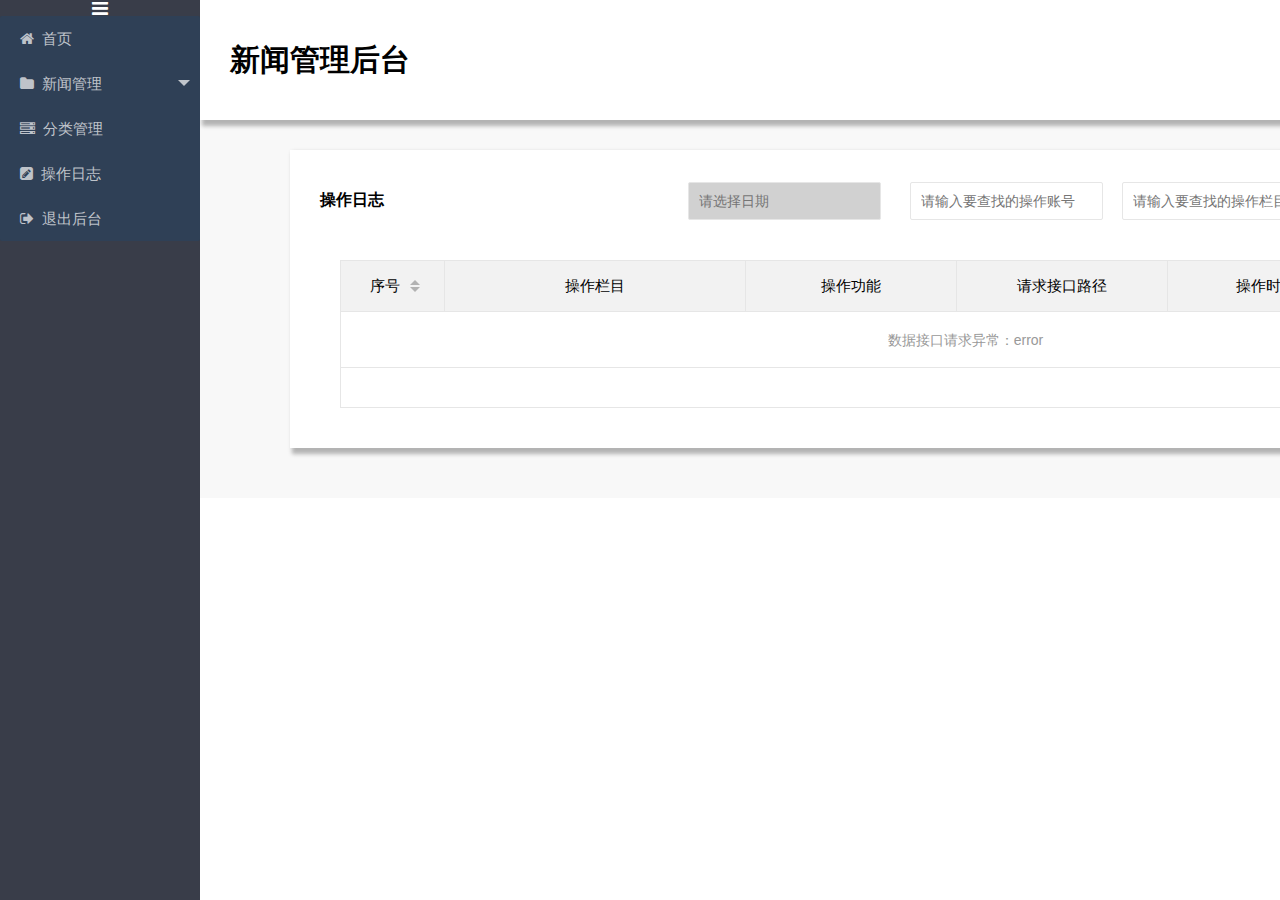
<file: practice-proj/Web/views/BackGround/OperateLog.html>
<!DOCTYPE html>
<html lang="en">

<head>
    <meta charset="UTF-8">
    <meta name="viewport" content="width=device-width, initial-scale=1.0">
    <link rel="stylesheet" href="../../components/layui-v2.5.7/layui/css/layui.css">
    <link rel="stylesheet" href="../../components/layuiadmin/layui/css/font-awesome.min.css">
    <script src="../../components/layui-v2.5.7/layui/layui.js"></script>
    <script src="../../components/static/globalVar.js"></script>
    <title>操作日志</title>
    <style>
        * {
            margin: 0;
            padding: 0;
        }

        #warp {
            width: 1750px;
            background-color: rgb(248, 248, 248);
            padding-bottom: 50px;
        }

        .layui-nav * {
            font-size: 15px;
        }

        #header {
            margin-left: 200px;
            width: 1550px;
            height: 120px;
            line-height: 120px;
            background-color: white;
            box-shadow: 4px 4px 4px 2px rgb(179, 179, 179);
        }

        #header .title {
            margin-left: 30px;
            font-size: 30px;
            font-weight: bold;
        }

        #header .user {
            height: 120px;
            text-align: center;
        }

        #content {
            width: 1350px;
            height: auto;
            margin-top: 30px;
            margin-left: 290px;
            background-color: white;
            box-shadow: 4px 4px 4px 2px rgb(179, 179, 179);
            padding-bottom: 30px;
        }

        #content .header {
            width: 100%;
            height: 100px;
            line-height: 100px;
        }

        #search {
            width: 75px;
            height: 37px;
            line-height: 30px;
            color: white;
            text-align: center;
            background-color: rgb(36, 149, 219);
            border: none;
            border-radius: 5px;
            margin-left: 20px;
        }

        #content .info {
            width: 1250px;
            margin: 0 auto;
        }

        .layui-table-cell {
            height: 40px !important;
            line-height: 40px;
            color: black;
            font-size: 15px;
        }
    </style>
</head>

<body>
    <div id="warp">
        <div class="layui-side layui-bg-black">
            <div title="菜单缩放" class="kit-side-fold" style="text-align: center;"><i class="fa fa-navicon fa-lg"
                    aria-hidden="true"></i></div>
            <ul class="layui-nav layui-nav-tree layui-bg-cyan layui-inline" lay-filter="">
                <li class="layui-nav-item"><a href="Home.html"><i class="fa fa-home"
                            aria-hidden="true"></i>&nbsp;&nbsp;<span>首页</span></a></li>
                <li class="layui-nav-item">
                    <a href="javascript:;"><i class="fa fa-folder"></i>&nbsp;&nbsp;<span>新闻管理</span></a>
                    <dl class="layui-nav-child">
                        <dd><a href="NewsManager.html"><i class="fa fa-file"></i>&nbsp;&nbsp;<span>新闻管理</span></a></dd>
                        <dd><a href="NewArticles.html"><i class="fa fa-plus-square-o"
                                    aria-hidden="true"></i>&nbsp;&nbsp;<span>新建新闻</span></a></dd>
                    </dl>
                </li>
                <li class="layui-nav-item"><a href="CategoryManager.html"><i
                            class="fa fa-server"></i>&nbsp;&nbsp;<span>分类管理</span></a></li>
                <li class="layui-nav-item"><a href="OperateLog.html"><i class="fa fa-pencil-square"
                            aria-hidden="true"></i>&nbsp;&nbsp;<span>操作日志</span></a></li>
                <li class="layui-nav-item"><a href="../home/Home.html"><i class="fa fa-sign-out"
                            aria-hidden="true"></i>&nbsp;&nbsp;<span>退出后台</span></a></li>
            </ul>
        </div>
        <header id="header" class="layui-row">
            <div class="layui-col-md10">
                <span class="title">新闻管理后台</span>
            </div>
            <div class="user layui-col-md2">
                <img src="../images/u163.png" width="60px" height="60px" style="border-radius: 30px;">
                <span
                    style="font-size: 18px;font-weight: bold;position: relative;left: 4%;bottom: 5%;">百师通教育&nbsp;&nbsp;<i
                        class="fa fa-caret-down fa-lg"></i></span>
                <span style="position:relative;top: 14%;right: 38%;" class="nickname">李晓阳</span>
            </div>
        </header>
        <div id="content">
            <div class="header">
                <span style="font-size: 16px;font-weight: bold;margin-left: 30px;">操作日志</span>
                <div class="layui-inline" style="margin-left: 300px;">
                    <input type="text" class="layui-input" id="date" placeholder="请选择日期" name="operateTime"
                        style="background-color: rgb(209, 209, 209);color: black;">
                </div>
                <div class="layui-inline" style="margin-left: 25px;">
                    <input type="text" class="layui-input" id="account" placeholder="请输入要查找的操作账号" name="Operator">
                </div>
                <div class="layui-inline" style="margin-left: 15px;">
                    <input type="text" class="layui-input" id="column" placeholder="请输入要查找的操作栏目" name="column">
                </div>
                <div class="layui-inline" style="margin-left: 15px;">
                    <input type="text" class="layui-input" id="action" placeholder="请输入要查找的操作功能" name="action">
                </div>
                <div class="layui-inline">
                    <button type="button" id="search"><i class="fa fa-search"></i>&nbsp;&nbsp;搜索</button>
                </div>
            </div>
            <div class="info">
                <table id="table" lay-filter="table"></table>
                <table id="tableTime" lay-filter="tableTime"></table>
                <table id="tableText" lay-filter="tableText"></table>
            </div>
        </div>
    </div>

    <script>
        Storage.prototype.getExpire = key => {
            let val = localStorage.getItem(key);
            if (!val) {
                return val;
            }
            val = JSON.parse(val);
            //判断时间是否超出设定时间
            if (Date.now() - val.time > val.expire) {
                localStorage.clear();
                return null;
            }
            return val.data;
        }

        //JavaScript代码区域
        layui.use(['element', 'jquery', 'laypage', 'layer', 'table', 'laydate'], function () {
            var element = layui.element
                , laypage = layui.laypage
                , layer = layui.layer
                , table = layui.table
                , laydate = layui.laydate
                , $ = layui.jquery;

            var isShow = true;  //定义一个标志位
            $('.kit-side-fold').click(function () {
                //选择出所有的span，并判断是不是hidden
                $('.layui-nav-item span').each(function () {
                    if ($(this).is(':hidden')) {
                        $(this).show();
                    } else {
                        $(this).hide();
                    }
                });
                //判断isshow的状态
                if (isShow) {
                    $('.layui-side.layui-bg-black').width(60); //设置宽度
                    $('.kit-side-fold i').css('margin-right', '5%');  //修改图标的位置
                    //将footer和body的宽度修改
                    $('.layui-body').css('left', 60 + 'px');
                    $('.layui-footer').css('left', 60 + 'px');
                    //将二级导航栏隐藏
                    $('dd span').each(function () {
                        $(this).hide();
                    });
                    //修改标志位
                    isShow = false;
                } else {
                    $('.layui-side.layui-bg-black').width(200);
                    $('.kit-side-fold i').css('margin-right', '10%');
                    $('.layui-body').css('left', 200 + 'px');
                    $('.layui-footer').css('left', 200 + 'px');
                    $('dd span').each(function () {
                        $(this).show();
                    });
                    isShow = true;
                }
            });

            //时间组件
            laydate.render({
                elem: '#date' //指定元素
                , max: 0
                , done: function (value) {
                    console.log(value);
                    $('.layui-table-view').css("display", "none");
                    tbTime(value);
                }
            });

            //搜索
            $('#search').click(function () {
                $('.layui-table-view').css("display", "none");
                tbText();
            })

            //页面加载时所需函数
            $(function () {
                //验证用户三天内是否登录过
                if (localStorage.hasOwnProperty('name')) {
                    console.log(localStorage.getExpire("name"));
                    $('.nickname').html(localStorage.getExpire("name"));
                }
                //初始表格
                tb();
            });

            //渲染数据表格-不带条件
            function tb() {
                table.render({
                    elem: '#table'
                    , url: window.url + '/OpeaateLog/SelectLogTime'
                    , page: {
                        layout: ['limit', 'count', 'prev', 'first', 'page', 'last', 'next', 'skip', 'groups']
                        , limit: 10
                        , limits: [10, 20, 30, 40, 50, 60, 70, 80, 90, 100]
                        , first: '首页'
                        , last: '尾页'
                        , groups: 1
                    }
                    , request: {
                        pageName: 'pageIndex' //页码的参数名称
                        , limitName: 'pageSize' //页总数
                    }
                    , headers: { 'Authorization': localStorage.getExpire('token') }
                    , parseData: function (res) { //res 即为原始返回的数据
                        console.log(res)
                        return {
                            "code": 0, //解析接口状态
                            "msg": res.message, //解析提示文本
                            "count": res.data[0].count, //解析数据长度
                            "data": res.data //解析数据列表
                        };
                    }
                    , cols: [[
                        { field: 'id', width: 103, title: '序号', sort: true, align: 'center' }
                        , { field: 'column', width: 300, title: '操作栏目', align: 'center' }
                        , { field: 'action', width: 210, title: '操作功能', align: 'center' }
                        , { field: 'interfaceUrl', title: '请求接口路径', width: 210, align: 'center' }
                        , { field: 'operateTime', width: 210, title: '操作时间', sort: true, align: 'center' }
                        , { field: 'operator', width: 210, title: '操作人ID', sort: true, align: 'center' }
                    ]]
                    , done: function (res, curr, count) {
                        console.log(res);
                        //得到当前页码
                        console.log(curr);
                    }
                });
            }

            //渲染数据表格-带日期条件
            function tbTime(time) {
                table.render({
                    elem: '#tableTime'
                    , url: window.url + '/OpeaateLog/SelectLogTime'
                    , page: {
                        layout: ['limit', 'count', 'prev', 'first', 'page', 'last', 'next', 'skip', 'groups']
                        , limit: 10
                        , limits: [10, 20, 30, 40, 50, 60, 70, 80, 90, 100]
                        , first: '首页'
                        , last: '尾页'
                        , groups: 1
                    }
                    , where: { operateTime: time }
                    , request: {
                        pageName: 'pageIndex' //页码的参数名称
                        , limitName: 'pageSize' //页总数
                    }
                    , headers: { 'Authorization': localStorage.getExpire('token') }
                    , parseData: function (res) { //res 即为原始返回的数据
                        console.log(res);
                        if (!res.status) {
                            layer.msg('该日期没有操作日志记录', { icon: 2, time: 1500 });
                            return {
                                "code": 0,
                                "msg": '查询无数据',
                                "count": 0,
                                "data": null
                            };
                        }
                        return {
                            "code": 0, //解析接口状态
                            "msg": res.message, //解析提示文本
                            "count": res.data[0].count, //解析数据长度
                            "data": res.data //解析数据列表
                        };
                    }
                    , cols: [[
                        { field: 'id', width: 103, title: '序号', sort: true, align: 'center' }
                        , { field: 'column', width: 300, title: '操作栏目', align: 'center' }
                        , { field: 'action', width: 210, title: '操作功能', align: 'center' }
                        , { field: 'interfaceUrl', title: '请求接口路径', width: 210, align: 'center' }
                        , { field: 'operateTime', width: 210, title: '操作时间', sort: true, align: 'center' }
                        , { field: 'operator', width: 210, title: '操作人ID', sort: true, align: 'center' }
                    ]]
                    , done: function (res, curr, count) {
                        console.log(res);
                        //得到当前页码
                        console.log(curr);
                    }
                });
            }

            //渲染数据表格-带多条件
            function tbText() {
                table.render({
                    elem: '#tableText'
                    , url: window.url + '/OpeaateLog/SelectLogText'
                    , page: {
                        layout: ['limit', 'count', 'prev', 'first', 'page', 'last', 'next', 'skip', 'groups']
                        , limit: 10
                        , limits: [10, 20, 30, 40, 50, 60, 70, 80, 90, 100]
                        , first: '首页'
                        , last: '尾页'
                        , groups: 1
                    }
                    , where: { account: $('#account').val(), column: $('#column').val(), action: $('#action').val() }
                    , request: {
                        pageName: 'pageIndex' //页码的参数名称
                        , limitName: 'pageSize' //页总数
                    }
                    , headers: { 'Authorization': localStorage.getExpire('token') }
                    , parseData: function (res) { //res 即为原始返回的数据
                        console.log(res);
                        if (!res.status) {
                            layer.msg('该日期没有操作日志记录', { icon: 2, time: 1500 });
                            return {
                                "code": 0,
                                "msg": '查询无数据',
                                "count": 0,
                                "data": null
                            };
                        }
                        return {
                            "code": 0, //解析接口状态
                            "msg": res.message, //解析提示文本
                            "count": res.data[0].count, //解析数据长度
                            "data": res.data //解析数据列表
                        };
                    }
                    , cols: [[
                        { field: 'id', width: 103, title: '序号', sort: true, align: 'center' }
                        , { field: 'account', width: 210, title: '操作账号', align: 'center' }
                        , { field: 'column', width: 300, title: '操作栏目', align: 'center' }
                        , { field: 'action', width: 210, title: '操作功能', align: 'center' }
                        , { field: 'operateTime', width: 210, title: '操作时间', sort: true, align: 'center' }
                        , { field: 'interfaceUrl', title: '请求接口路径', width: 210, align: 'center' }
                    ]]
                    , done: function (res, curr, count) {
                        console.log(res);
                        //得到当前页码
                        console.log(curr);
                    }
                });
            }
        });
    </script>
</body>

</html>
</file>
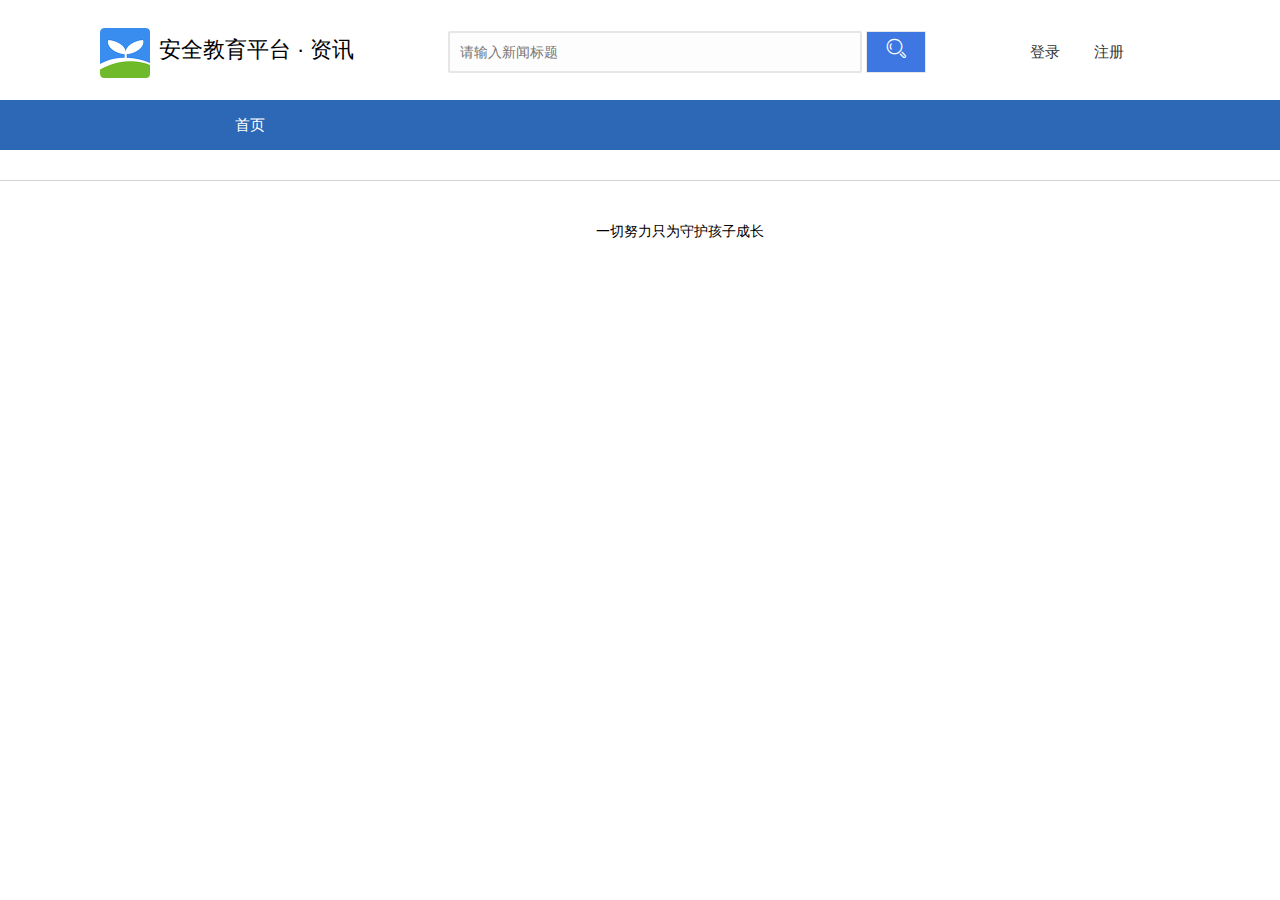
<file: practice-proj/Web/views/home/CategoryList.html>
<!DOCTYPE html>
<html lang="en">

<head>
    <meta charset="UTF-8">
    <meta name="viewport" content="width=device-width, initial-scale=1.0">
    <link rel="stylesheet" href="../../components\layuiadmin\layui\css\layui.css">
    <link rel="stylesheet" href="../../components\layuiadmin\layui\css\font-awesome.min.css">
    <script src="../../components\layuiadmin\layui\layui.js"></script>
    <script src="../../components/static/globalVar.js"></script>
    <title>分类列表</title>
    <style>
        * {
            margin: 0;
            padding: 0;
        }

        #warp {
            width: 1900px;
        }

        #header {
            width: 1200px;
            height: 100px;
            line-height: 100px;
            margin: 0 auto;
        }

        .input {
            width: 400px;
            height: 38px;
            line-height: 1.3;
            padding-left: 10px;
            border-style: solid;
            border-color: #e6e6e6;
            border-radius: 2px;
            background-color: rgb(253, 253, 253);
            color: black;
            margin-left: 90px;
        }

        .button {
            width: 60px;
            height: 42px;
            border: 1px solid #e6e6e6;
            color: white;
            background-color: rgb(62, 119, 226);
            padding-bottom: 5px;
        }

        .login-url {
            margin-left: 100px;
            font-size: 1.1em;
        }

        .register-url {
            margin-left: 30px;
            font-size: 1.1em;
        }

        #nickname {
            margin-left: 60px;
            font-size: 1.1px;
        }

        #category {
            width: 1360px;
            height: 50px;
            line-height: 50px;
            background-color: rgb(45, 104, 182);
            margin: 0 auto;
        }

        #category .layui-nav-item {
            display: block;
            width: 100px;
            text-align: center;
            float: left;
            position: relative;
            left: 190px;
            font-size: 14px;
        }

        #categoryList {
            width: 1020px;
            margin: 0 auto;
            padding: 0 30px;
        }

        #categoryList .item {
            width: 100%;
            height: 140px;
            border-bottom: 1px solid lightgray;
            margin-top: 30px;
        }

        .news-title {
            line-height: 30px;
            letter-spacing: 0;
            overflow: hidden;
            display: -webkit-box;
            text-overflow: ellipsis;
            -webkit-line-clamp: 2;
            /*要显示的行数*/
            -webkit-box-orient: vertical;
            font-size: 12px;
        }

        .tags {
            font-size: 13px;
            color: gray;
            position: relative;
            top: 20%;
        }

        .release-time {
            font-size: 13px;
            color: gray;
            position: relative;
            top: 20%;
            margin-left: 4%;
        }

        .item i:nth-of-type(1) {
            margin-left: 37%;
        }

        .item i:nth-of-type(2) {
            margin-left: 3%;
        }

        .item i {
            position: relative;
            top: 20%;
            color: gray;
        }

        .item .layui-col-md3 {
            padding-left: 65px;
        }

        .item .layui-col-md9 {
            padding-right: 55px;
        }

        #footer {
            width: 1360px;
            height: 100px;
            line-height: 100px;
            text-align: center;
            border-top: 1px solid lightgray;
            margin: 0 auto;
            margin-top: 30px;
        }
    </style>
</head>

<body>
    <div class="warp">
        <header id="header">
            <img src="../images/u163.png" style="margin-left: 60px;">
            <span style="margin-left: 5px;font-size: 22px;">安全教育平台 · 资讯</span>
            <input type="text" name="title" id="title" required lay-verify="required" placeholder="请输入新闻标题"
                autocomplete="off" class="input">
            <button type="button" class="button"><i class="layui-icon layui-icon-search"
                    style="font-size: 22px;"></i></button>
            <a href="#" class="login-url">登录</a>
            <a href="Register.html" class="register-url">注册</a>
            <a href="../BackGround/Home.html" id="nickname" title="点击进入后台管理界面"></a>
            <a href="#" style="margin-left: 30px;font-size: 1.1em;display: none;color: rgb(238, 83, 22);"
                class="exit">退出</a>
        </header>
        <!-- 分类 -->
        <ul id="category">
            <li><a href="Home.html"
                    style="color: white;font-size: 1.1em;position: relative;left: 200px;display: block;text-align: center;float: left;width: 100px;">首页</a>
        </ul>
        <!-- 列表 -->
        <div id="categoryList">
        </div>
        <div id="page" style="margin: 0 auto;width: 28%;margin-top: 30px;"></div>
        <!-- 底部信息 -->
        <footer id="footer">
            一切努力只为守护孩子成长
        </footer>
    </div>

    <script>
        //设置localStorage过期时间
        Storage.prototype.setExpire = (key, value, expire) => {
            let obj = {
                data: value,
                time: Date.now(),
                expire: expire
            };
            //localStorage 设置的值不能为对象,转为json字符串
            localStorage.setItem(key, JSON.stringify(obj));
        }

        Storage.prototype.getExpire = key => {
            let val = localStorage.getItem(key);
            if (!val) {
                return val;
            }
            val = JSON.parse(val);
            //判断时间是否超出设定时间
            if (Date.now() - val.time > val.expire) {
                localStorage.clear();
                return null;
            }
            return val.data;
        }

        layui.use(['jquery', 'layer', 'form', 'laypage'], function () {
            var layer = layui.layer,
                form = layui.form,
                laypage = layui.laypage,
                $ = layui.jquery;

            //点击登录
            $(".login-url").click(function () {
                layer.alert('请前往首页登录', {
                    skin: 'layui-layer-lan' //样式类名
                    , closeBtn: 0
                }, function () {
                    window.location.href = "Home.html";
                });
            });

            //查询该分类下的id
            var s1 = window.location.href.split("?")[1];
            var id = s1.split("=")[1];
            var pageCount;

            //页面加载时所需函数
            $(function () {
                //验证用户三天内是否登录过
                if (localStorage.hasOwnProperty('name')) {
                    console.log(localStorage.getExpire("name"));
                    $('#header a').css("display", "none");
                    $('#nickname').css("display","inline");
                    $('#nickname').html('欢迎您，' + localStorage.getExpire("name"));
                    $('.exit').css("display", "inline");
                }
                //调用查询分类接口
                $.ajax({
                    url: window.url+'/NewsCategory/SelectNewsCategory',
                    dataType: 'json',
                    type: 'get',
                    success: function (res) {
                        var category = ""; //定义变量存储
                        for (const key in res.data) {
                            category += '<li class="layui-nav-item">' + '<a href="CategoryList.html?id=' + res.data[key].id + '"' + 'style="color: white;font-size: 1.1em;">' + res.data[key].name + '</a>' + '</li>'
                        }
                        $('#category').append(category);
                    }
                });
                SelectDetailsCategory(1);
            });

            //搜索文章
            $('.button').click(function () {
                var title = $('#title').val();
                window.location.href = encodeURI("SearchResult.html?title=" + title);
            });

            //退出登录
            $('.exit').click(function () {
                //清空localStorage
                localStorage.clear();
                window.location.href = "Home.html";
            });


            //查询该分类下的新闻
            function SelectDetailsCategory(index) {
                $.ajax({
                    url: window.url+'/NewsDetails/SelectNewsDetailsCategory',
                    contentType: 'application/json; charset=UTF-8',
                    async: false,
                    data: { id: id, pageIndex: index },
                    dataType: 'json',
                    type: 'get',
                    success: function (res) {
                        if (res.status) {
                            console.log(res.data);
                            var newsDetails = ""; //定义变量存储
                            for (const key in res.data) {
                                newsDetails += '<div class="item layui-row"><div class="layui-col-md3"><a href="NewsContent.html?id=' + res.data[key].id + '">' + '<img src="' + res.data[key].cover + '"' + 'width="170" height="110"></a></div><div class="layui-col-md9"><a href="NewsContent.html?id=' + res.data[key].id + '"' + ' style="font-size: 14px;" class="news-title">' + res.data[key].title + '</a></div><span class="tags">' + res.data[key].author + '</span><span class="release-time">' + res.data[key].operateTime + '</span><i class="fa fa-eye">&nbsp;' + res.data[key].readNum + '</i><i class="fa fa-comment-o">&nbsp;' + res.data[key].commentCount + '</i></div>'
                            }
                            pageCount = res.data[0].count;
                            $('#categoryList').html(newsDetails);
                            return pageCount;
                        } else {
                            layer.msg(res.message, { icon: 2, time: 1200, offset: "240px" }, function () {
                                window.history.back();
                            });
                        }
                    }
                });
            }

            console.log(pageCount);
            //分页显示
            laypage.render({
                elem: 'page'
                , theme: '#1E9FFF'
                , count: pageCount
                , limit: 20
                , first: '首页'
                , last: '尾页'
                , jump: function (obj, first) {
                    if (!first) {
                        SelectDetailsCategory(obj.curr);
                    }
                }
            });
        });
    </script>
</body>

</html>
</file>
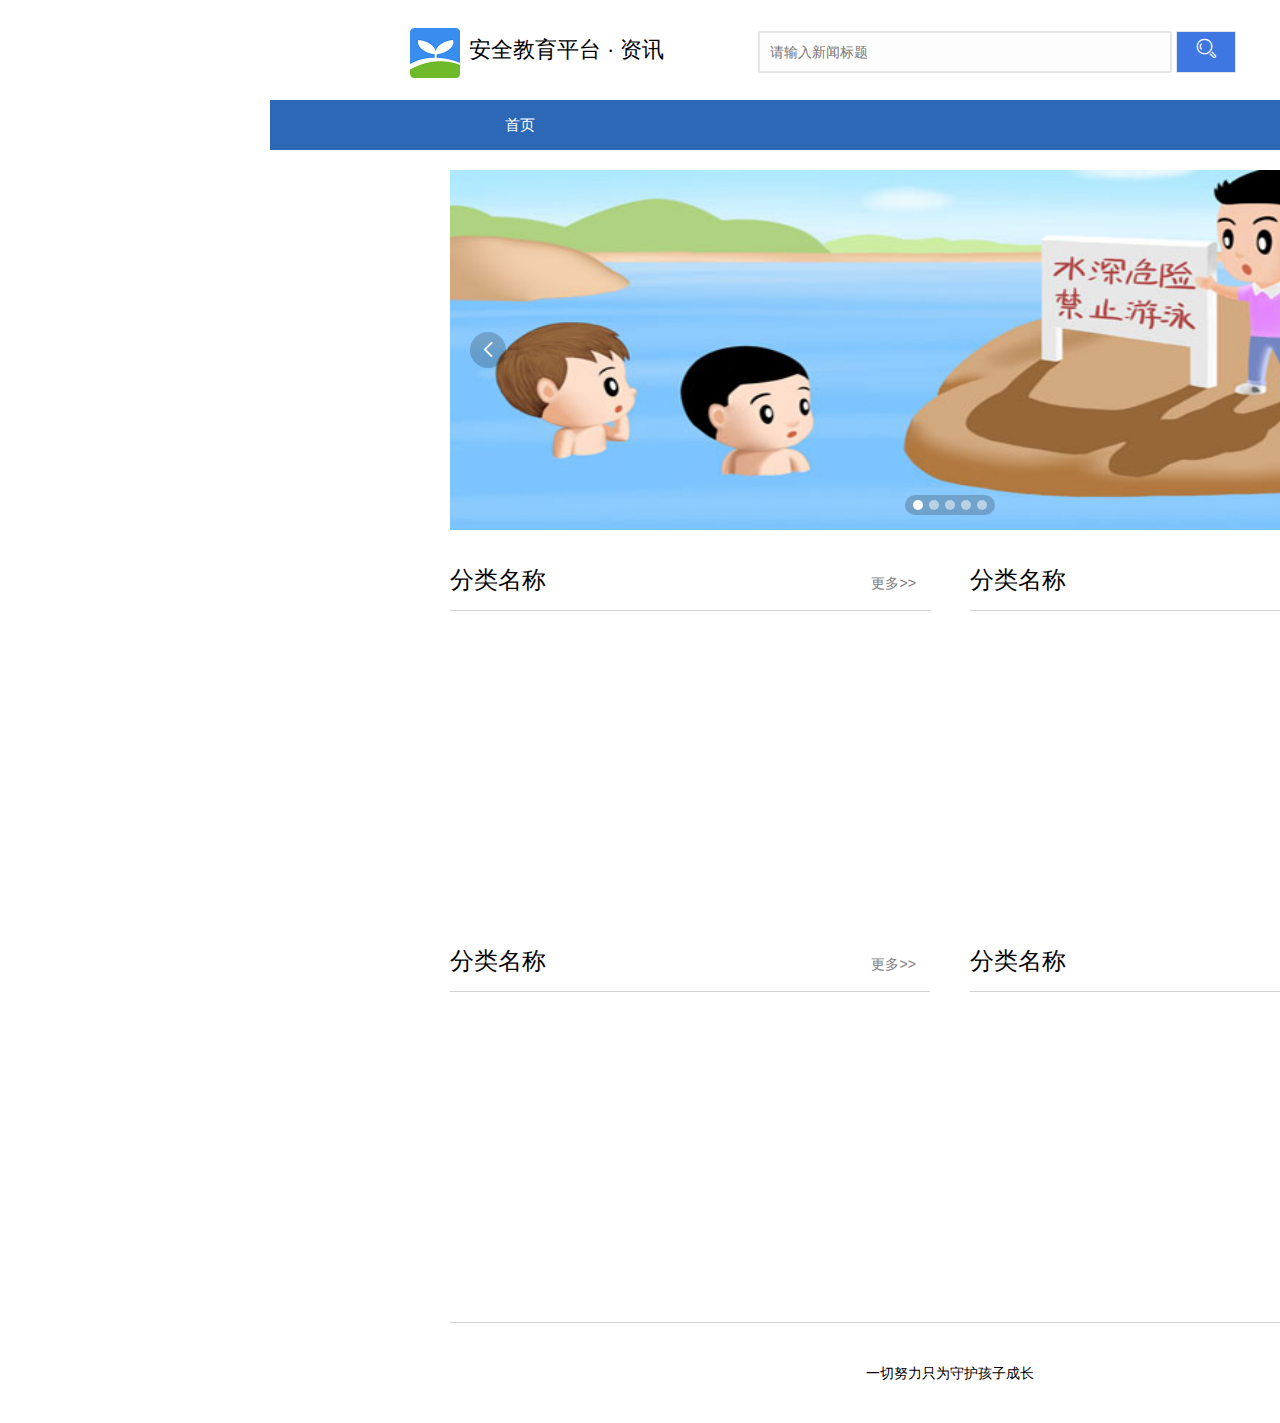
<file: practice-proj/Web/views/home/Home.html>
<!DOCTYPE html>
<html lang="en">

<head>
    <meta charset="UTF-8">
    <meta name="viewport" content="width=device-width, initial-scale=1.0">
    <meta http-equiv="Cache-Control" content="no-cache, no-store, must-revalidate" />
    <link rel="stylesheet" href="../../components\layuiadmin\layui\css\layui.css">
    <link rel="stylesheet" href="../../components\layuiadmin\layui\css\font-awesome.min.css">
    <script src="../../components\layuiadmin\layui\layui.js"></script>
    <script src="../../components/static/globalVar.js"></script>
    <title>首页</title>
    <style>
        * {
            margin: 0;
            padding: 0;
        }

        #warp {
            width: 1900px;
        }

        #header {
            width: 1200px;
            height: 100px;
            line-height: 100px;
            margin: 0 auto;
        }

        .input {
            width: 400px;
            height: 38px;
            line-height: 1.3;
            padding-left: 10px;
            border-style: solid;
            border-color: #e6e6e6;
            border-radius: 2px;
            background-color: rgb(253, 253, 253);
            color: black;
            margin-left: 90px;
        }

        .button {
            width: 60px;
            height: 42px;
            border: 1px solid #e6e6e6;
            color: white;
            background-color: rgb(62, 119, 226);
            padding-bottom: 5px;
        }

        .login-url {
            margin-left: 100px;
            font-size: 1.1em;
        }

        .register-url {
            margin-left: 30px;
            font-size: 1.1em;
        }

        #nickname {
            margin-left: 60px;
            font-size: 1.1px;
            display: inline;
        }

        #category {
            width: 1360px;
            height: 50px;
            line-height: 50px;
            background-color: rgb(45, 104, 182);
            margin: 0 auto;
        }

        #category .layui-nav-item {
            display: block;
            width: 100px;
            text-align: center;
            float: left;
            position: relative;
            left: 190px;
        }

        #carousel {
            margin: 0 auto;
            margin-top: 20px;
        }

        #recommend {
            width: 1000px;
            margin: 0 auto;
            display: flex;
            flex-flow: row wrap;
            justify-content: space-between;
            align-items: center;
        }

        #recommend .layui-col-md6 {
            height: 361px;
            margin-top: 20px;
            width: 48%;
        }

        #recommend .layui-col-md6:nth-of-type(1) {
            margin-right: auto;
        }

        #recommend .layui-col-md6:nth-of-type(4) {
            margin-left: auto;
        }

        .category-name {
            height: 60px;
            line-height: 60px;
            border-bottom: 1px solid lightgray;
        }

        .category-name a:nth-of-type(1) {
            color: black;
            font-size: 24px;
        }

        .category-name a:nth-of-type(2) {
            color: gray;
            font-size: 14px;
            margin-left: 67%;
        }

        .recommend-first {
            height: 120px;
            margin-top: 20px;
        }

        .tags {
            font-size: 13px;
            color: gray;
            position: relative;
            top: 20%;
        }

        .recommend-first i {
            position: relative;
            top: 20%;
            color: gray;
        }

        .recommend-first i:nth-of-type(1) {
            margin-left: 23%;
        }

        .recommend-first i:nth-of-type(2) {
            margin-left: 3%;
        }

        .recommend-info li {
            list-style-type: none;
            font-size: 14px;
            height: 40px;
            line-height: 40px;
            overflow: hidden;
            text-overflow: ellipsis;
            -ms-text-overflow: ellipsis;
            white-space:nowrap;
        }

        .recommend-info li:before {
            content: "■";
            color: gray;
            position: relative;
            bottom: 2px;
        }

        .title1 {
            letter-spacing: 0;
            overflow: hidden;
            display: -webkit-box;
            text-overflow: ellipsis;
            -webkit-line-clamp: 2;
            /*要显示的行数*/
            -webkit-box-orient: vertical;
        }

        .title2 {
            margin-left: 4px;
        }

        #footer {
            width: 100%;
            height: 100px;
            line-height: 100px;
            text-align: center;
            border-top: 1px solid lightgray;
            margin: 0 auto;
            margin-top: 30px;
        }

        #login {
            width: 360px;
            height: 300px;
            display: none;
        }

        #login form {
            width: 100%;
            height: 100%;
        }

        #login form input[type='text'],
        input[type='password'] {
            width: 95%;
        }

        #login form div {
            height: 60px;
            line-height: 60px;
        }

        #login form div:nth-of-type(1) {
            margin-top: 20px;
        }

        .verifycode {
            width: 60%;
        }

        #login form .item {
            width: 90%;
            height: 30px;
            line-height: 30px;
            margin-left: 20px;
        }
    </style>
</head>

<body>
    <div id="login">
        <form class="layui-form" action="">
            <div class="layui-input-block">
                <input type="text" name="account" required lay-verify="account|required" placeholder="请输入账号"
                    autocomplete="off" class="layui-input" lay-verType="tips">
            </div>
            <div class="layui-input-block">
                <input type="password" name="password" required lay-verify="pwd" placeholder="请输入密码" autocomplete="off"
                    class="layui-input" lay-verType="tips">
            </div>
            <div class="layui-input-block" style="display: none;">
                <input type="guid" name="guid" placeholder="请输入唯一参数" autocomplete="off" class="layui-input">
            </div>
            <div class="layui-input-inline" style="margin-left: 15px;">
                <input type="text" name="code" required lay-verify="verify" placeholder="请输入验证码" autocomplete="off"
                    class="layui-input verifycode" lay-verType="tips">
            </div>
            <img width="140px" height="38px" style="margin-bottom: 22px;" id="img">
            <div class="item">
                <a href="#" style="color: gray;">忘记密码？</a>
                <a href="Register.html" style="color:rgb(62, 119, 226);padding-left: 185px;">立即注册</a>
            </div>
            <button class="layui-btn" lay-submit lay-filter="formLogin"
                style="width: 90%;margin-left: 15px;margin-top: 10px;border-radius: 5px;">立即提交</button>
        </form>
    </div>


    <div id="warp">
        <!-- 头部导航 -->
        <header id="header">
            <img src="../images/u163.png" style="margin-left: 60px;">
            <span style="margin-left: 5px;font-size: 22px;">安全教育平台 · 资讯</span>
            <input type="text" name="title" id="title" required lay-verify="required" placeholder="请输入新闻标题"
                autocomplete="off" class="input">
            <button type="button" class="button"><i class="layui-icon layui-icon-search"
                    style="font-size: 22px;"></i></button>
            <a href="#" class="login-url">登录</a>
            <a href="Register.html" class="register-url">注册</a>
            <a href="../BackGround/Home.html" id="nickname" title="点击进入后台管理界面"></a>
            <a href="#" style="margin-left: 30px;font-size: 1.1em;display: none;color: rgb(238, 83, 22);"
                class="exit">退出</a>
        </header>
        <!-- 分类 -->
        <ul id="category">
            <li><a href="Home.html"
                    style="color: white;font-size: 1.1em;position: relative;left: 200px;display: block;text-align: center;float: left;width: 100px;">首页</a>
            </li>
        </ul>
        <!-- 轮播 -->
        <div class="layui-carousel" id="carousel" lay-filter="carousel">
            <div carousel-item="">
                <div><img src="../images/u11.jpg" width="1000" height="360"></div>
                <div><img src="../images/u9.jpg" width="1000" height="360"></div>
                <div><img src="../images/u7.jpg" width="1000" height="360"></div>
                <div><img src="../images/u5.jpg" width="1000" height="360"></div>
                <div><img src="../images/u3.jpg" width="1000" height="360"></div>
            </div>
        </div>
        <!-- 分类展示 -->
        <div id="recommend" class="layui-row">
            <div class="layui-col-md6" id="re1">
                <div class="category-name">
                    <a href="#" class="name1">分类名称</a>
                    <a href="#" class="more1">更多>></a>
                </div>
            </div>
            <div class="layui-col-md6" id="re2">
                <div class="category-name">
                    <a href="#" class="name2">分类名称</a>
                    <a href="#" class="more2">更多>></a>
                </div>
            </div>
            <div class="layui-col-md6" id="re3">
                <div class="category-name">
                    <a href="#" class="name3">分类名称</a>
                    <a href="#" class="more3">更多>></a>
                </div>
            </div>
            <div class="layui-col-md6" id="re4">
                <div class="category-name">
                    <a href="#" class="name4">分类名称</a>
                    <a href="#" class="more4">更多>></a>
                </div>
        </div>
        <!-- 底部信息 -->
        <footer id="footer">
            一切努力只为守护孩子成长
        </footer>
    </div>
    <script>
        //设置localStorage过期时间
        Storage.prototype.setExpire = (key, value, expire) => {
            let obj = {
                data: value,
                time: Date.now(),
                expire: expire
            };
            //localStorage 设置的值不能为对象,转为json字符串
            localStorage.setItem(key, JSON.stringify(obj));
        }

        Storage.prototype.getExpire = key => {
            let val = localStorage.getItem(key);
            if (!val) {
                return val;
            }
            val = JSON.parse(val);
            //判断时间是否超出设定时间
            if (Date.now() - val.time > val.expire) {
                localStorage.clear();
                return null;
            }
            return val.data;
        }

        layui.use(['jquery', 'carousel', 'layer', 'form'], function () {
            var carousel = layui.carousel,
                layer = layui.layer,
                form = layui.form,
                $ = layui.jquery;

            //设置轮播
            carousel.render({
                elem: '#carousel'
                , arrow: 'always'
                , width: '1000px'
                , height: '360px'
                , interval: 3000
            });

            var content;

            //调用查询分类列表接口
            $(function () {
                console.log(window.url);
                //验证用户三天内是否登录过
                if (localStorage.hasOwnProperty('name')) {
                    console.log(localStorage.getExpire("name"));
                    $('#header a').css("display", "none");
                    $('.exit').css("display", "inline");
                    $('#nickname').css("display","inline");
                    $('#nickname').html('欢迎您，' + localStorage.getExpire("name"));
                }
                $.ajax({
                    url: window.url+'/NewsCategory/SelectNewsCategory',
                    dataType: 'json',
                    type: 'get',
                    success: function (res) {
                        var category = ""; //定义变量存储
                        for (const key in res.data) {
                            category += '<li class="layui-nav-item">' + '<a href="CategoryList.html?id=' + res.data[key].id + '"' + 'style="color: white;font-size: 1.1em;">' + res.data[key].name + '</a>' + '</li>'
                        }
                        $('#category').append(category);
                        $('.name1').html(res.data[0].name);
                        $('.name2').html(res.data[1].name);
                        $('.name3').html(res.data[2].name);
                        $('.name4').html(res.data[3].name);
                        $('.more1').attr('href', "CategoryList.html?id=" + res.data[0].id);
                        $('.more2').attr('href', "CategoryList.html?id=" + res.data[1].id);
                        $('.more3').attr('href', "CategoryList.html?id=" + res.data[2].id);
                        $('.more4').attr('href', "CategoryList.html?id=" + res.data[3].id);
                        $('#re1').append(classifyRecommend(res.data[0].id));
                        $('#re2').append(classifyRecommend(res.data[1].id));
                        $('#re3').append(classifyRecommend(res.data[2].id));
                        $('#re4').append(classifyRecommend(res.data[3].id));
                    }
                });
            });

            //生成验证码图片
            function verifycode() {
                $.ajax({
                    url: window.url+"/VerifyCode/GenerateVerifyCode",
                    dataType: "json",
                    type: "get",
                    success: function (res) {
                        var item = res.data;
                        console.log(item.imageBase64);
                        $('#img').attr('src', item.imageBase64);
                        $('input[name=guid]').attr('value', item.guid);
                    }
                });
            };

            //分类推荐查询
            function classifyRecommend(id) {
                $.ajax({
                    url: window.url+'/NewsDetails/SelectClassifyRecommend',
                    contentType: 'application/json; charset=UTF-8',
                    async:false,
                    data: { id: id },
                    dataType: 'json',
                    type: 'get',
                    success: function (res) {
                        content = '<div class="recommend-first layui-row"><div class="layui-col-md5"><a href="NewsContent.html?id=' + res.data[0].id + '"><img src="' + res.data[0].cover + '" width="170" height="110"></a></div><div class="layui-col-md7"><a href="NewsContent.html?id=' + res.data[0].id + '" style="font-size: 16px;font-weight: 600;" class="title1">' + res.data[0].title + '</a></div><span class="tags">' + res.data[0].author + '</span><i class="fa fa-eye">' + res.data[0].readNum + '</i><i class="fa fa-comment-o">' + res.data[0].commentCount + '</i></div><ul class="recommend-info"><li><a href="NewsContent.html?id=' + res.data[1].id + '" class="title2">' + res.data[1].title + '</a></li><li><a href="NewsContent.html?id=' + res.data[2].id + '" class="title2">' + res.data[2].title + '</a></li><li><a href="NewsContent.html?id=' + res.data[3].id + '" class="title2">' + res.data[3].title + '</a></li><li><a href="NewsContent.html?id=' + res.data[4].id + '" class="title2">' + res.data[4].title + '</a></li></ul>';
                    }
                });
                console.log(content);
                return content;
            }

            //打开登录窗口
            $(".login-url").click(function () {
                //生成验证码
                verifycode();

                layer.open({
                    type: 1,
                    title: ['登录窗口', 'font-size:18px;'],
                    skin: 'layui-layer-rim', //加上边框
                    area: ['360px', '365px'],
                    offset: '170px',
                    content: $('#login')
                });
            });

            //点击刷新验证码
            $('#img').click(function () {
                verifycode();
            });

            //登录
            form.on('submit(formLogin)', function (info) {
                $.ajax({
                    url: window.url+'/UserAccount/UserLogin',
                    data: JSON.stringify(info.field),
                    type: 'POST',
                    contentType: 'application/json; charset=UTF-8',
                    dataType: 'json',
                    success: function (data) {
                        console.log(data);
                        if (data.status) {
                            layer.msg('登录成功，欢迎您' + data.data.nickname, { icon: 6, offset: '240px', time: 700 }, function () {
                                layer.closeAll();
                            });
                            $('#header a').css("display", "none");
                            //存储返回的内容
                            localStorage.setExpire('name', data.data.nickname, 1000 * 60 * 60 * 24 * 3);
                            localStorage.setExpire('token', data.data.securityKey, 1000 * 60 * 60 * 24 * 3);
                            localStorage.setExpire('userId', data.data.userId, 1000 * 60 * 60 * 24 * 3);
                            $('#nickname').css("display","inline");
                            $('#nickname').html('欢迎您，' + localStorage.getExpire("name"));
                            $('.exit').css("display", "inline");
                        } else {
                            layer.msg(data.message, { icon: 2 });
                            verifycode();
                        }
                    },
                    error: function (e) {
                        console.log(e.status);
                        console.log(e.message);
                    }
                });
                return false;
            });

            //搜索文章
            $('.button').click(function () {
                var title = $('#title').val();
                window.location.href = encodeURI("SearchResult.html?title=" + title);
            });

            //退出登录
            $('.exit').click(function () {
                //清空localStorage
                localStorage.clear();
                window.location.reload();
            });

            //自定义验证规则
            form.verify({
                account: [
                    /^[0-9a-zA-Z]{5,12}$/
                    , '账号格式不正确'
                ]
                , pwd: [
                    /^[0-9a-zA-Z]{6,18}$/
                    , '密码必须6到18位，且不能出现空格'
                ]
                , verify: [
                    /^[0-9a-zA-Z]{4}$/
                    , '验证码格式错误'
                ]
            });
        });
    </script>
</body>

</html>
</file>
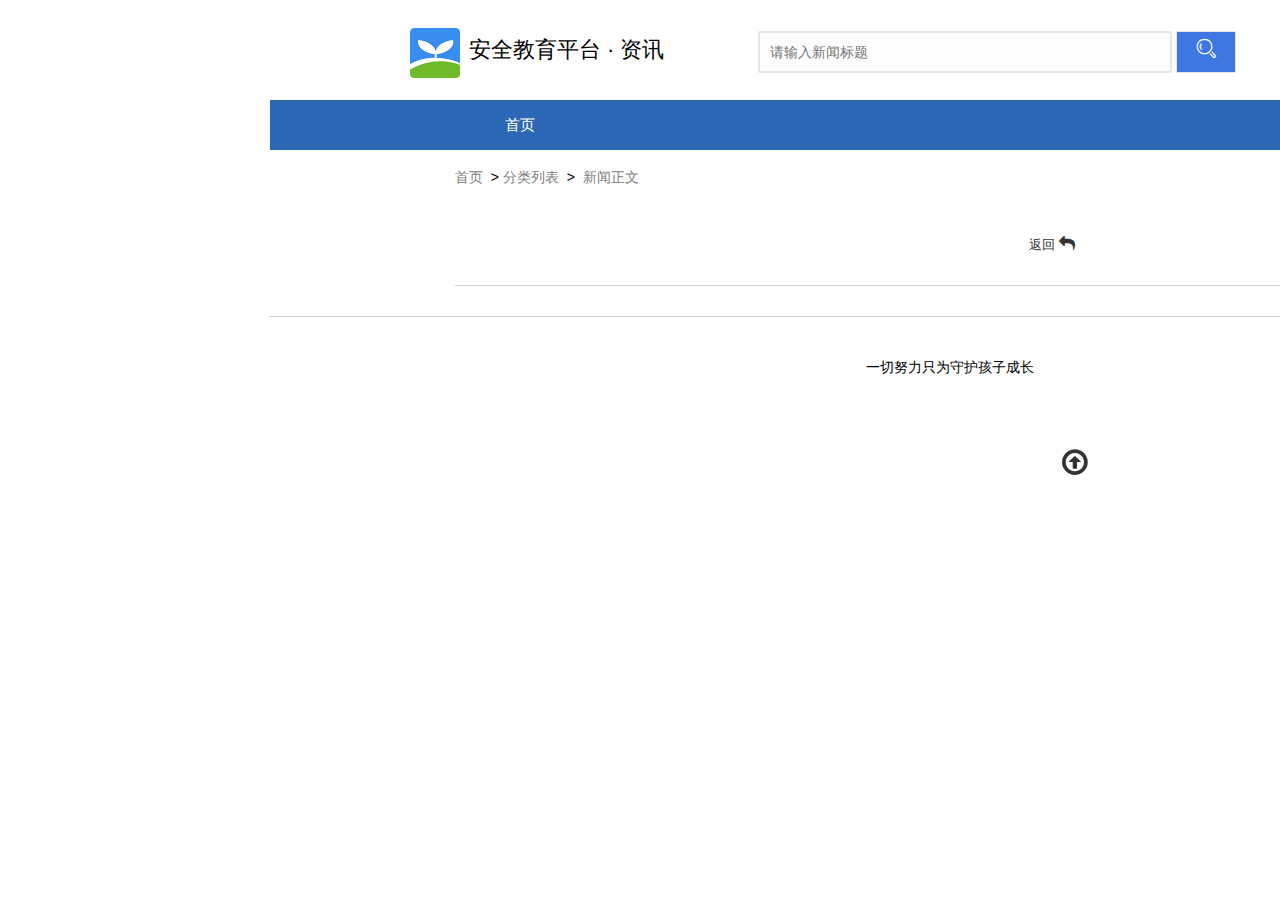
<file: practice-proj/Web/views/home/NewsContent.html>
<!DOCTYPE html>
<html lang="en">

<head>
    <meta charset="UTF-8">
    <meta name="viewport" content="width=device-width, initial-scale=1.0">
    <link rel="stylesheet" href="../../components\layuiadmin\layui\css\layui.css">
    <link rel="stylesheet" href="../../components\layuiadmin\layui\css\font-awesome.min.css">
    <script src="../../components\layuiadmin\layui\layui.js"></script>
    <script src="../../components/static/globalVar.js"></script>
    <title>新闻正文</title>
    <style>
        * {
            margin: 0;
            padding: 0;
        }

        #warp {
            width: 1900px;
        }

        #header {
            width: 1200px;
            height: 100px;
            line-height: 100px;
            margin: 0 auto;
        }

        .input {
            width: 400px;
            height: 38px;
            line-height: 1.3;
            padding-left: 10px;
            border-style: solid;
            border-color: #e6e6e6;
            border-radius: 2px;
            background-color: rgb(253, 253, 253);
            color: black;
            margin-left: 90px;
        }

        .button {
            width: 60px;
            height: 42px;
            border: 1px solid #e6e6e6;
            color: white;
            background-color: rgb(62, 119, 226);
            padding-bottom: 5px;
        }

        .login-url {
            margin-left: 100px;
            font-size: 1.1em;
        }

        .register-url {
            margin-left: 30px;
            font-size: 1.1em;
        }

        #nickname {
            margin-left: 60px;
            font-size: 1.1px;
        }

        #category {
            width: 1360px;
            height: 50px;
            line-height: 50px;
            background-color: rgb(45, 104, 182);
            margin: 0 auto;
        }

        #category .layui-nav-item {
            display: block;
            width: 100px;
            text-align: center;
            float: left;
            position: relative;
            left: 190px;
        }

        #content {
            width: 990px;
            margin: 0 auto;
        }

        .crumb {
            width: 100%;
            height: 55px;
            line-height: 55px;
            font-size: 14px;
        }

        .crumb a {
            color: gray;
        }

        .news-title {
            font-size: 22px;
            font-family: 'Segoe UI', Tahoma, Geneva, Verdana, sans-serif;
        }

        .news-integration {
            width: 100%;
            height: 80px;
            line-height: 80px;
            border-bottom: 1px solid lightgray;
            color: rgb(146, 146, 146);
            font-size: 13px;
        }

        .release-time {
            margin-left: 3%;
        }

        .readNum {
            margin-left: 3%;
        }

        .back {
            margin-left: 52%;
        }

        .news-content {
            width: 100%;
            font-size: 15px;
            line-height: 2.8;
            margin-top: 20px;
        }

        #footer {
            width: 1360px;
            height: 100px;
            line-height: 100px;
            text-align: center;
            border-top: 1px solid lightgray;
            margin: 0 auto;
            margin-top: 30px;
        }
    </style>
</head>

<body>
    <div id="warp">
        <!-- 头部导航 -->
        <header id="header">
            <img src="../images/u163.png" style="margin-left: 60px;">
            <span style="margin-left: 5px;font-size: 22px;">安全教育平台 · 资讯</span>
            <input type="text" name="title" id="title" required lay-verify="required" placeholder="请输入新闻标题"
                autocomplete="off" class="input">
            <button type="button" class="button"><i class="layui-icon layui-icon-search"
                    style="font-size: 22px;"></i></button>
            <a href="#" class="login-url">登录</a>
            <a href="Register.html" class="register-url">注册</a>
            <a href="../BackGround/Home.html" id="nickname" title="点击进入后台管理界面"></a>
            <a href="#" style="margin-left: 30px;font-size: 1.1em;display: none;color: rgb(238, 83, 22);" class="exit">退出</a>
        </header>
        <!-- 分类 -->
        <ul id="category">
            <li><a href="Home.html"
                    style="color: white;font-size: 1.1em;position: relative;left: 200px;display: block;text-align: center;float: left;width: 100px;">首页</a>
            </li>
        </ul>
        <div id="content">
            <!-- 面包屑导航 -->
            <div class="crumb">
                <a href="Home.html">首页</a>&nbsp;&nbsp;>
                <a href="#">分类列表</a>&nbsp;&nbsp;>&nbsp;
                <a href="#">新闻正文</a>
            </div>
            <!-- 新闻标题 -->
            <div class="news-title">
                
            </div>
            <div class="news-integration">
                <span class="author"></span>
                <span class="release-time"></span>
                <span class="readNum"></span>
                <a href="#" onClick="javascript:history.back(-1);" class="back">返回&nbsp;<i class="fa fa-reply"
                        aria-hidden="true" style="font-size: 16px;"></i></a>
            </div>
            <div class="news-content">
                
            </div>
        </div>

        <!-- 底部信息 -->
        <footer id="footer">
            一切努力只为守护孩子成长
        </footer>
        <a href="javascript:window.scrollTo( 0, 0 );" style="position:fixed;right:15%;bottom:47%"><i
                class="fa fa-arrow-circle-o-up" style="font-size: 30px;"></i></a>
    </div>

    <script>
        //设置localStorage过期时间
        Storage.prototype.setExpire = (key, value, expire) => {
            let obj = {
                data: value,
                time: Date.now(),
                expire: expire
            };
            //localStorage 设置的值不能为对象,转为json字符串
            localStorage.setItem(key, JSON.stringify(obj));
        }

        Storage.prototype.getExpire = key => {
            let val = localStorage.getItem(key);
            if (!val) {
                return val;
            }
            val = JSON.parse(val);
            //判断时间是否超出设定时间
            if (Date.now() - val.time > val.expire) {
                localStorage.clear();
                return null;
            }
            return val.data;
        }

        layui.use(['jquery', 'carousel', 'layer', 'form'], function () {
            var carousel = layui.carousel,
                layer = layui.layer,
                form = layui.form,
                $ = layui.jquery;

            $(".login-url").click(function () {
                layer.alert('请前往首页登录', {
                    skin: 'layui-layer-lan' //样式类名
                    , closeBtn: 0
                }, function () {
                    window.location.href = "Home.html";
                });
            });

            //查询传过来的新闻id
            var s1 = window.location.href.split("?")[1];
            var newsid = s1.split("=")[1];

            //调用查询分类列表接口
            $(function () {
                //验证用户三天内是否登录过
                if (localStorage.hasOwnProperty('name')) {
                    console.log(localStorage.getExpire("name"));
                    $('#header a').css("display", "none");
                    $('#nickname').css("display","inline");
                    $('#nickname').html('欢迎您，' + localStorage.getExpire("name"));
                    $('.exit').css("display","inline");
                }
                $.ajax({
                    url: window.url+'/NewsCategory/SelectNewsCategory',
                    dataType: 'json',
                    type: 'get',
                    success: function (res) {
                        var category = ""; //定义变量存储
                        for (const key in res.data) {
                            category += '<li class="layui-nav-item">' + '<a href="CategoryList.html?id=' + res.data[key].id + '"' + 'style="color: white;font-size: 1.1em;">' + res.data[key].name + '</a>' + '</li>'
                        }
                        $('#category').append(category);
                    }
                });
                SelectDetailsContent();
            });

            //退出登录
            $('.exit').click(function(){
                //清空localStorage
                localStorage.clear();
                window.location.href="Home.html";
            });

            //搜索文章
            $('.button').click(function () {
                var title = $('#title').val();
                window.location.href = encodeURI("SearchResult.html?title=" + title);
            });

            //获取新闻正文内容
            function SelectDetailsContent() {
                $.ajax({
                    url: window.url+'/NewsDetails/SelectNewsDetailsContent',
                    contentType: 'application/json; charset=UTF-8',
                    data: { id: newsid,status:1 },
                    dataType: 'json',
                    type: 'get',
                    success: function (res) {
                        if (res.status) {
                            var item = res.data;
                            //赋值
                            $('.news-title').html(item.title);
                            $('.author').html(item.author);
                            $('.release-time').html("发布时间：" + item.operateTime);
                            $('.readNum').html("阅读（" + item.readNum + "）");
                            $('.news-content').html(item.content);
                        }else{
                            layer.msg(res.message, { icon: 2 ,time:1200,offset:"240px"},function(){
                                window.history.back();
                            });
                        }
                    }
                });
            }
        });
    </script>
</body>

</html>
</file>
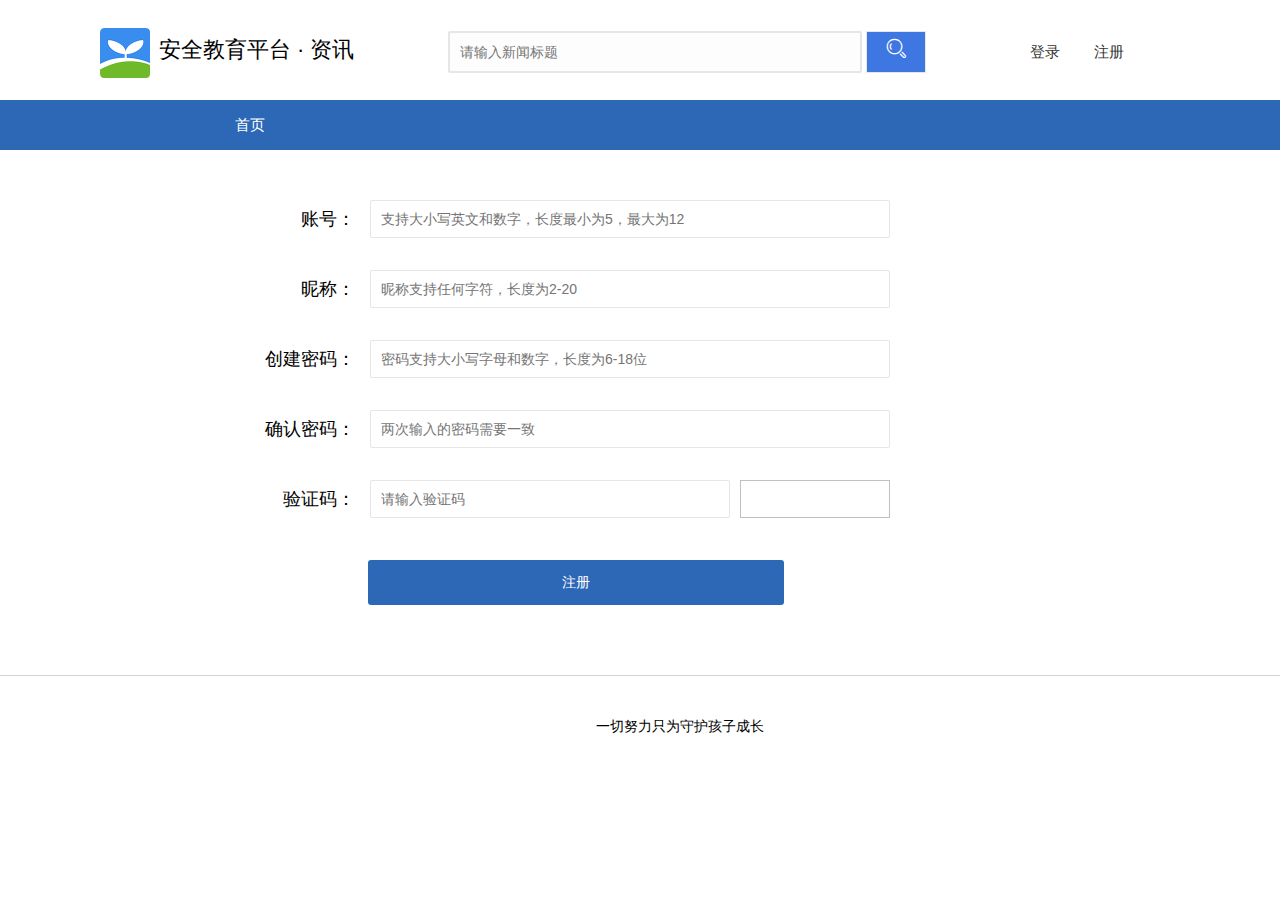
<file: practice-proj/Web/views/home/Register.html>
<!DOCTYPE html>
<html lang="en">

<head>
    <meta charset="UTF-8">
    <meta name="viewport" content="width=device-width, initial-scale=1.0">
    <link rel="stylesheet" href="../../components\layuiadmin\layui\css\layui.css">
    <link rel="stylesheet" href="../../components\layuiadmin\layui\css\font-awesome.min.css">
    <script src="../../components\layuiadmin\layui\layui.js"></script>
    <script src="../../components/static/globalVar.js"></script>
    <style>
        * {
            margin: 0;
            padding: 0;
        }

        #warp {
            width: 1900px;
        }

        #header {
            width: 1200px;
            height: 100px;
            line-height: 100px;
            margin: 0 auto;
        }

        .input {
            width: 400px;
            height: 38px;
            line-height: 1.3;
            padding-left: 10px;
            border-style: solid;
            border-color: #e6e6e6;
            border-radius: 2px;
            background-color: rgb(253, 253, 253);
            color: black;
            margin-left: 90px;
        }

        .button {
            width: 60px;
            height: 42px;
            border: 1px solid #e6e6e6;
            color: white;
            background-color: rgb(62, 119, 226);
            padding-bottom: 5px;
        }

        .login-url {
            margin-left: 100px;
            font-size: 1.1em;
        }

        .register-url {
            margin-left: 30px;
            font-size: 1.1em;
        }

        #nickname {
            margin-left: 60px;
            font-size: 1.1px;
        }

        #category {
            width: 1360px;
            height: 50px;
            line-height: 50px;
            background-color: rgb(45, 104, 182);
            margin: 0 auto;
        }

        #category .layui-nav-item {
            display: block;
            width: 100px;
            text-align: center;
            float: left;
            position: relative;
            left: 190px;
        }

        .register {
            width: 800px;
            margin: 0 auto;
            margin-top: 50px;
        }

        .layui-form-item {
            width: 100%;
            height: 55px;
            line-height: 55px;
        }

        .layui-form-label {
            width: 100px;
            font-size: 1.3em;
        }

        .layui-form-item .layui-input-inline {
            width: 65%
        }

        .layui-input-inline input {
            width: 100%;
        }

        #footer {
            width: 1360px;
            height: 100px;
            line-height: 100px;
            text-align: center;
            border-top: 1px solid lightgray;
            margin: 0 auto;
            margin-top: 70px;
        }
    </style>
    <title>用户注册</title>
</head>

<body>
    <div class="warp">
        <header id="header">
            <img src="../images/u163.png" style="margin-left: 60px;">
            <span style="margin-left: 5px;font-size: 22px;">安全教育平台 · 资讯</span>
            <input type="text" name="title" id="title" required lay-verify="required" placeholder="请输入新闻标题" autocomplete="off"
                class="input">
            <button type="button" class="button"><i class="layui-icon layui-icon-search"
                    style="font-size: 22px;"></i></button>
            <a href="#" class="login-url">登录</a>
            <a href="Register.html" class="register-url">注册</a>
            <a href="../BackGround/Home.html" id="nickname" title="点击进入后台管理界面"></a>
            <a href="#" style="margin-left: 30px;font-size: 1.1em;display: none;color: rgb(238, 83, 22);"
                class="exit">退出</a>
        </header>
        <!-- 分类 -->
        <ul id="category">
            <li><a href="Home.html"
                style="color: white;font-size: 1.1em;position: relative;left: 200px;display: block;text-align: center;float: left;width: 100px;">首页</a>
        </li>
        </ul>
        <!-- 注册 -->
        <div class="register">
            <form class="layui-form" action="">
                <div class="layui-form-item">
                    <label class="layui-form-label">账号：</label>
                    <div class="layui-input-inline">
                        <input type="text" name="account" lay-verify="account" autocomplete="off"
                            placeholder="支持大小写英文和数字，长度最小为5，最大为12" class="layui-input">
                    </div>
                </div>
                <div class="layui-form-item">
                    <label class="layui-form-label">昵称：</label>
                    <div class="layui-input-inline">
                        <input type="text" name="nickname" lay-verify="nickname" autocomplete="off"
                            placeholder="昵称支持任何字符，长度为2-20" class="layui-input">
                    </div>
                </div>
                <div class="layui-form-item">
                    <label class="layui-form-label">创建密码：</label>
                    <div class="layui-input-inline">
                        <input type="password" name="password" lay-verify="password" autocomplete="off"
                            placeholder="密码支持大小写字母和数字，长度为6-18位" class="layui-input">
                    </div>
                </div>
                <div class="layui-form-item">
                    <label class="layui-form-label">确认密码：</label>
                    <div class="layui-input-inline">
                        <input type="password" name="repassword" lay-verify="repassword" autocomplete="off"
                            placeholder="两次输入的密码需要一致" class="layui-input">
                    </div>
                </div>
                <div class="layui-form-item">
                    <label class="layui-form-label">验证码：</label>
                    <div class="layui-input-inline" style="width: 45%;">
                        <input type="text" name="code" lay-verify="verifycode" autocomplete="off"
                            placeholder="请输入验证码" class="layui-input">
                    </div>
                    <img width="150px" height="38px" style="margin-bottom: 22px;" id="img">
                </div>
                <div class="layui-input-block" style="display: none;">
                    <input type="guid" name="guid" placeholder="请输入唯一参数" autocomplete="off" class="layui-input">
                </div>
                <button class="layui-btn" lay-submit lay-filter="formRegister"
                    style="width: 52%;margin-left: 16%;margin-top: 10px;border-radius: 3px;height: 45px;line-height: 45px;background-color: rgb(45, 104, 182);">注册</button>
            </form>
        </div>
        <!-- 底部信息 -->
        <footer id="footer">
            一切努力只为守护孩子成长
        </footer>
    </div>

    <script>
        Storage.prototype.getExpire = key => {
            let val = localStorage.getItem(key);
            if (!val) {
                return val;
            }
            val = JSON.parse(val);
            //判断时间是否超出设定时间
            if (Date.now() - val.time > val.expire) {
                localStorage.clear();
                return null;
            }
            return val.data;
        }
        
        layui.use(['jquery', 'layer', 'form'], function () {
            var layer = layui.layer,
                form = layui.form,
                $ = layui.jquery;

            $(".login-url").click(function () {
                layer.alert('请前往首页登录', {
                    skin: 'layui-layer-lan' //样式类名
                    , closeBtn: 0
                }, function () {
                    window.location.href = "Home.html";
                });
            });

            //生成验证码图片
            function verifycode() {
                $.ajax({
                    url: window.url+"/VerifyCode/GenerateVerifyCode",
                    dataType: "json",
                    type: "get",
                    success: function (res) {
                        var item = res.data;
                        console.log(item.imageBase64);
                        $('#img').attr('src', item.imageBase64);
                        $('input[name=guid]').attr('value', item.guid);
                    }
                });
            };

            //调用查询分类列表接口
            $(function () {
                verifycode();
                //验证用户三天内是否登录过
                if (localStorage.hasOwnProperty('name')) {
                    console.log(localStorage.getExpire("name"));
                    $('#header a').css("display", "none");
                    $('#nickname').css("display","inline");
                    $('#nickname').html('欢迎您，' + localStorage.getExpire("name"));
                    $('.exit').css("display", "inline");
                }
                $.ajax({
                    url: window.url+'/NewsCategory/SelectNewsCategory',
                    dataType: 'json',
                    type: 'get',
                    success: function (res) {
                        console.log(res.data);
                        var category = ""; //定义变量存储
                        for (const key in res.data) {
                            category += '<li class="layui-nav-item">' + '<a href="CategoryList.html?id=' + res.data[key].id+ '"' + 'style="color: white;font-size: 1.1em;">' + res.data[key].name + '</a>' + '</li>'
                            console.log(res.data[key].name)
                        }
                        $('#category').append(category);
                    }
                });
            });

            //搜索文章
            $('.button').click(function(){
                var title = $('#title').val();
                window.location.href=encodeURI("SearchResult.html?title="+title);
            });

            //点击刷新验证码
            $('#img').click(function () {
                verifycode();
            });

            //自定义验证规则
            form.verify({
                account: function (value) {
                    if (!/^[0-9a-zA-Z]{5,12}$/.test(value)) {
                        return '账号格式有误，请重新输入'
                    }
                }
                , nickname: function (value) {
                    if (!/^.{2,20}$/.test(value)) {
                        return '昵称长度要在2-20个字符之间'
                    }
                }
                , password: [
                    /^[0-9a-zA-Z]{6,18}$/
                    , '密码必须6到18位，且不能出现空格'
                ]
                , repassword: function (value) {
                    if (value != $("input[name='password']").val()) {
                        return '两次输入的密码需要一致'
                    }
                }
                , verifycode: [
                    /^[0-9a-zA-Z]{4}$/
                    , '验证码格式错误，请重新输入'
                ]
            });

            //监听提交
            form.on('submit(formRegister)', function (info) {
                $.ajax({
                    url: window.url+'/UserAccount/UserRegister',
                    data: JSON.stringify(info.field),
                    type: 'POST',
                    contentType: 'application/json; charset=UTF-8',
                    dataType: 'json',
                    success: function (data) {
                        console.log(data);
                        if (data.status) {
                            layer.msg('注册成功，返回上一页', {icon: 6,time:3000},function(){
                                history.go(-1);
                            });
                        }else{
                            layer.msg(data.message,{icon:2,time:1000});
                        }
                    },
                    error : function(e){
                        console.log(e.status);
                        console.log(e.message);
                    }
                });
                console.log(info.field);
                return false;
            });
        });
    </script>
</body>

</html>
</file>
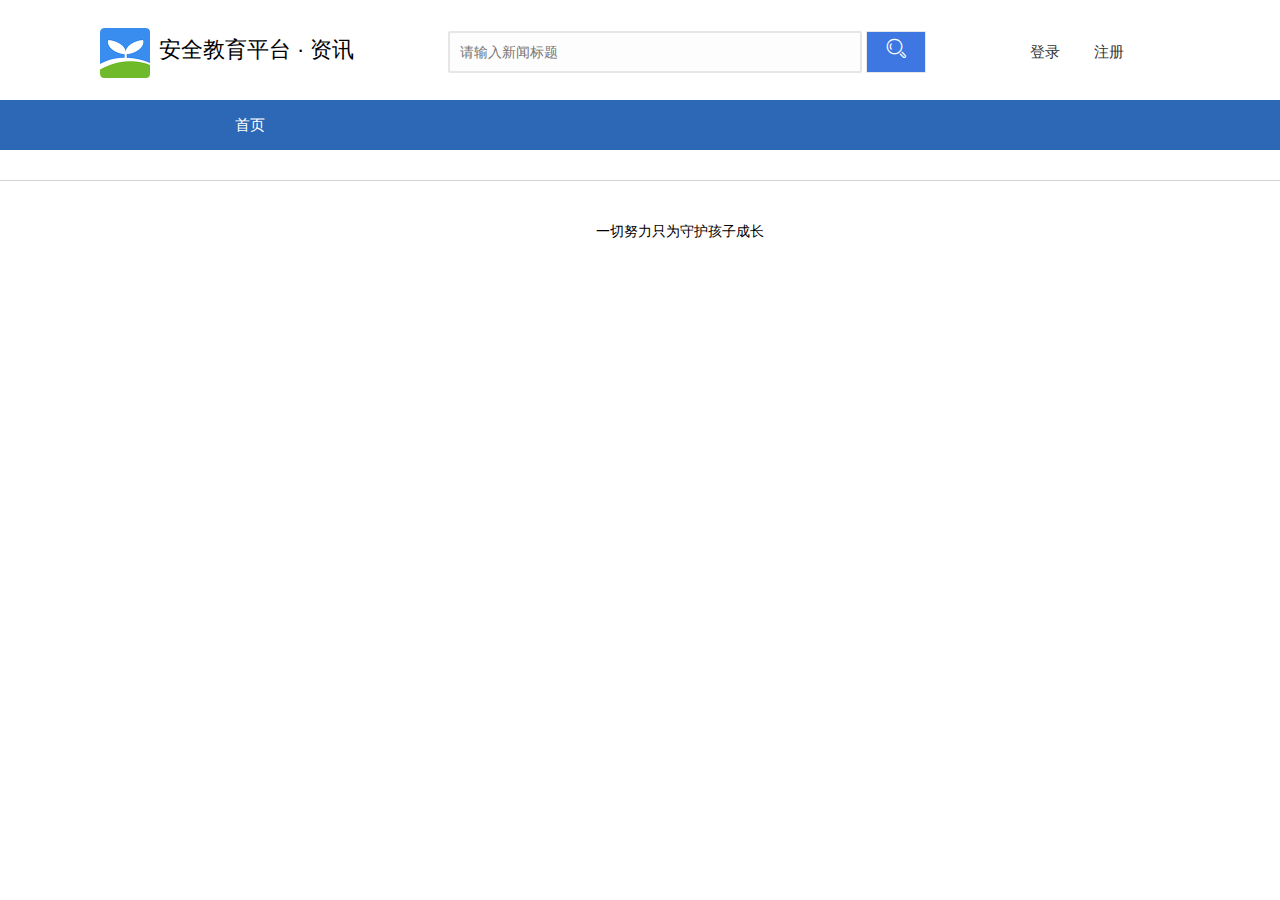
<file: practice-proj/Web/views/home/SearchResult.html>
<!DOCTYPE html>
<html lang="en">

<head>
    <meta charset="UTF-8">
    <meta name="viewport" content="width=device-width, initial-scale=1.0">
    <link rel="stylesheet" href="../../components\layuiadmin\layui\css\layui.css">
    <link rel="stylesheet" href="../../components\layuiadmin\layui\css\font-awesome.min.css">
    <script src="../../components\layuiadmin\layui\layui.js"></script>
    <script src="../../components/static/globalVar.js"></script>
    <title>搜索结果</title>
    <style>
        * {
            margin: 0;
            padding: 0;
        }

        #warp {
            width: 1900px;
        }

        #header {
            width: 1200px;
            height: 100px;
            line-height: 100px;
            margin: 0 auto;
        }

        .input {
            width: 400px;
            height: 38px;
            line-height: 1.3;
            padding-left: 10px;
            border-style: solid;
            border-color: #e6e6e6;
            border-radius: 2px;
            background-color: rgb(253, 253, 253);
            color: black;
            margin-left: 90px;
        }

        .button {
            width: 60px;
            height: 42px;
            border: 1px solid #e6e6e6;
            color: white;
            background-color: rgb(62, 119, 226);
            padding-bottom: 5px;
        }

        .login-url {
            margin-left: 100px;
            font-size: 1.1em;
        }

        .register-url {
            margin-left: 30px;
            font-size: 1.1em;
        }

        #nickname {
            margin-left: 60px;
            font-size: 1.1px;
            display: inline;
        }

        #category {
            width: 1360px;
            height: 50px;
            line-height: 50px;
            background-color: rgb(45, 104, 182);
            margin: 0 auto;
        }

        #category .layui-nav-item {
            display: block;
            width: 100px;
            text-align: center;
            float: left;
            position: relative;
            left: 190px;
            font-size: 14px;
        }

        #categoryList {
            width: 1020px;
            margin: 0 auto;
            padding: 0 30px;
        }

        #categoryList .item {
            width: 100%;
            height: 140px;
            border-bottom: 1px solid lightgray;
            margin-top: 30px;
        }

        .news-title {
            line-height: 30px;
            letter-spacing: 0;
            overflow: hidden;
            display: -webkit-box;
            text-overflow: ellipsis;
            -webkit-line-clamp: 2;
            /*要显示的行数*/
            -webkit-box-orient: vertical;
            font-size: 12px;
        }

        .tags {
            font-size: 13px;
            color: gray;
            position: relative;
            top: 20%;
        }

        .release-time {
            font-size: 13px;
            color: gray;
            position: relative;
            top: 20%;
            margin-left: 4%;
        }

        .category-name {
            display: inline-block;
            width: 60px;
            height: 20px;
            border-radius: 25px;
            color: orangered;
            line-height: 20px;
            text-align: center;
            border: 1px solid orangered;
            font-size: 12px;
            position: relative;
            top: 19%;
            left: 3%;
        }

        .item i:nth-of-type(1) {
            margin-left: 33%;
        }

        .item i:nth-of-type(2) {
            margin-left: 2%;
        }

        .item i {
            position: relative;
            top: 20%;
            color: gray;
        }

        .item .layui-col-md3 {
            padding-left: 65px;
        }

        .item .layui-col-md9 {
            padding-right: 55px;
        }

        #footer {
            width: 1360px;
            height: 100px;
            line-height: 100px;
            text-align: center;
            border-top: 1px solid lightgray;
            margin: 0 auto;
            margin-top: 30px;
        }
    </style>
</head>

<body>
    <div class="warp">
        <header id="header">
            <img src="../images/u163.png" style="margin-left: 60px;">
            <span style="margin-left: 5px;font-size: 22px;">安全教育平台 · 资讯</span>
            <input type="text" name="title" id="title" required lay-verify="required" placeholder="请输入新闻标题"
                autocomplete="off" class="input">
            <button type="button" class="button"><i class="layui-icon layui-icon-search"
                    style="font-size: 22px;"></i></button>
            <a href="#" class="login-url">登录</a>
            <a href="Register.html" class="register-url">注册</a>
            <a href="../BackGround/Home.html" id="nickname" title="点击进入后台管理界面"></a>
            <a href="#" style="margin-left: 30px;font-size: 1.1em;display: none;color: rgb(238, 83, 22);" class="exit">退出</a>
        </header>
        <!-- 分类 -->
        <ul id="category">
            <li><a href="Home.html"
                    style="color: white;font-size: 1.1em;position: relative;left: 200px;display: block;text-align: center;float: left;width: 100px;">首页</a>
        </ul>
        <!-- 列表 -->
        <div id="categoryList">
        </div>
        <div id="page" style="margin: 0 auto;width: 28%;margin-top: 30px;"></div>
        <!-- 底部信息 -->
        <footer id="footer">
            一切努力只为守护孩子成长
        </footer>
    </div>

    <script>
        //设置localStorage过期时间
        Storage.prototype.setExpire = (key, value, expire) => {
            let obj = {
                data: value,
                time: Date.now(),
                expire: expire
            };
            //localStorage 设置的值不能为对象,转为json字符串
            localStorage.setItem(key, JSON.stringify(obj));
        }

        Storage.prototype.getExpire = key => {
            let val = localStorage.getItem(key);
            if (!val) {
                return val;
            }
            val = JSON.parse(val);
            //判断时间是否超出设定时间
            if (Date.now() - val.time > val.expire) {
                localStorage.clear();
                return null;
            }
            return val.data;
        }

        layui.use(['jquery', 'layer', 'form', 'laypage'], function () {
            var layer = layui.layer,
                form = layui.form,
                laypage = layui.laypage,
                $ = layui.jquery;

            //点击登录
            $(".login-url").click(function () {
                layer.alert('请前往首页登录', {
                    skin: 'layui-layer-lan' //样式类名
                    , closeBtn: 0
                }, function () {
                    window.location.href = "Home.html";
                });
            });

            //查询传过来的新闻标题
            var s1 = decodeURI(window.location.href);
            var s2 = s1.split("?")[1];
            var title = s2.split("=")[1];
            var pageCount;

            //页面加载时所需函数
            $(function () {
                //验证用户三天内是否登录过
                if (localStorage.hasOwnProperty('name')) {
                    console.log(localStorage.getExpire("name"));
                    $('#header a').css("display", "none");
                    $('#nickname').css("display","inline");
                    $('#nickname').html('欢迎您，' + localStorage.getExpire("name"));
                    $('.exit').css("display","inline");
                }
                //调用查询分类接口
                $.ajax({
                    url: window.url+'/NewsCategory/SelectNewsCategory',
                    dataType: 'json',
                    type: 'get',
                    success: function (res) {
                        var category = ""; //定义变量存储
                        for (const key in res.data) {
                            category += '<li class="layui-nav-item">' + '<a href="CategoryList.html?id=' + res.data[key].id + '"' + 'style="color: white;font-size: 1.1em;">' + res.data[key].name + '</a>' + '</li>'
                        }
                        $('#category').append(category);
                    }
                });
                SelectDetailsTitle(1);
            });

            //搜索文章
            $('.button').click(function () {
                var title = $('#title').val();
                window.location.href = encodeURI("SearchResult.html?title=" + title);
            });

            //退出登录
            $('.exit').click(function(){
                //清空localStorage
                localStorage.clear();
                window.location.href="Home.html";
            });

            //模糊查询包含标题的新闻
            function SelectDetailsTitle(index) {
                $.ajax({
                    url: window.url+'/NewsDetails/SelectNewsDetailsTitle',
                    contentType: 'application/json; charset=UTF-8',
                    async: false,
                    data: { title: title, pageIndex: index },
                    dataType: 'json',
                    type: 'get',
                    success: function (res) {
                        if (res.status) {
                            console.log(res);
                        var newsDetails = ""; //定义变量存储
                        for (const key in res.data) {
                            newsDetails += '<div class="item layui-row"><div class="layui-col-md3"><a href="NewsContent.html?id=' + res.data[key].id + '">' + '<img src="' + res.data[key].cover + '"' + 'width="170" height="110"></a></div><div class="layui-col-md9"><a href="NewsContent.html?id=' + res.data[key].id + '"' + ' style="font-size: 14px;" class="news-title">' + res.data[key].title + '</a></div><span class="tags">' + res.data[key].author + '</span><span class="release-time">' + res.data[key].operateTime + '</span>' + '<span class="category-name">' + res.data[key].name + '</span><i class="fa fa-eye">&nbsp;' + res.data[key].readNum + '</i><i class="fa fa-comment-o">&nbsp;' + res.data[key].commentCount + '</i></div>'
                        }
                        pageCount = res.data[0].count;
                        $('#categoryList').html(newsDetails);
                        
                        }else{
                            layer.msg(res.message, { icon: 2 ,time:1200,offset:"240px"},function(){
                                window.history.back();
                            });
                        }
                        return pageCount;
                    }
                });
            }

            console.log(pageCount);
            //分页显示
            laypage.render({
                elem: 'page'
                , theme: '#1E9FFF'
                , count: pageCount
                , limit: 20
                , first: '首页'
                , last: '尾页'
                , jump: function (obj, first) {
                    if (!first) {
                        SelectDetailsCategory(obj.curr);
                    }
                }
            });
        });
    </script>
</body>

</html>
</file>
<file: practice-proj/Web/components/layui-v2.5.7/layui/css/layui.css>
/** layui-v2.5.7 MIT License */
 .layui-inline,img{display:inline-block;vertical-align:middle}h1,h2,h3,h4,h5,h6{font-weight:400}.layui-edge,.layui-header,.layui-inline,.layui-main{position:relative}.layui-body,.layui-edge,.layui-elip{overflow:hidden}.layui-btn,.layui-edge,.layui-inline,img{vertical-align:middle}.layui-btn,.layui-disabled,.layui-icon,.layui-unselect{-moz-user-select:none;-webkit-user-select:none;-ms-user-select:none}.layui-elip,.layui-form-checkbox span,.layui-form-pane .layui-form-label{text-overflow:ellipsis;white-space:nowrap}.layui-breadcrumb,.layui-tree-btnGroup{visibility:hidden}blockquote,body,button,dd,div,dl,dt,form,h1,h2,h3,h4,h5,h6,input,li,ol,p,pre,td,textarea,th,ul{margin:0;padding:0;-webkit-tap-highlight-color:rgba(0,0,0,0)}a:active,a:hover{outline:0}img{border:none}li{list-style:none}table{border-collapse:collapse;border-spacing:0}h4,h5,h6{font-size:100%}button,input,optgroup,option,select,textarea{font-family:inherit;font-size:inherit;font-style:inherit;font-weight:inherit;outline:0}pre{white-space:pre-wrap;white-space:-moz-pre-wrap;white-space:-pre-wrap;white-space:-o-pre-wrap;word-wrap:break-word}body{line-height:24px;font:14px Helvetica Neue,Helvetica,PingFang SC,Tahoma,Arial,sans-serif}hr{height:1px;margin:10px 0;border:0;clear:both}a{color:#333;text-decoration:none}a:hover{color:#777}a cite{font-style:normal;*cursor:pointer}.layui-border-box,.layui-border-box *{box-sizing:border-box}.layui-box,.layui-box *{box-sizing:content-box}.layui-clear{clear:both;*zoom:1}.layui-clear:after{content:'\20';clear:both;*zoom:1;display:block;height:0}.layui-inline{*display:inline;*zoom:1}.layui-edge{display:inline-block;width:0;height:0;border-width:6px;border-style:dashed;border-color:transparent}.layui-edge-top{top:-4px;border-bottom-color:#999;border-bottom-style:solid}.layui-edge-right{border-left-color:#999;border-left-style:solid}.layui-edge-bottom{top:2px;border-top-color:#999;border-top-style:solid}.layui-edge-left{border-right-color:#999;border-right-style:solid}.layui-disabled,.layui-disabled:hover{color:#d2d2d2!important;cursor:not-allowed!important}.layui-circle{border-radius:100%}.layui-show{display:block!important}.layui-hide{display:none!important}@font-face{font-family:layui-icon;src:url(../font/iconfont.eot?v=256);src:url(../font/iconfont.eot?v=256#iefix) format('embedded-opentype'),url(../font/iconfont.woff2?v=256) format('woff2'),url(../font/iconfont.woff?v=256) format('woff'),url(../font/iconfont.ttf?v=256) format('truetype'),url(../font/iconfont.svg?v=256#layui-icon) format('svg')}.layui-icon{font-family:layui-icon!important;font-size:16px;font-style:normal;-webkit-font-smoothing:antialiased;-moz-osx-font-smoothing:grayscale}.layui-icon-reply-fill:before{content:"\e611"}.layui-icon-set-fill:before{content:"\e614"}.layui-icon-menu-fill:before{content:"\e60f"}.layui-icon-search:before{content:"\e615"}.layui-icon-share:before{content:"\e641"}.layui-icon-set-sm:before{content:"\e620"}.layui-icon-engine:before{content:"\e628"}.layui-icon-close:before{content:"\1006"}.layui-icon-close-fill:before{content:"\1007"}.layui-icon-chart-screen:before{content:"\e629"}.layui-icon-star:before{content:"\e600"}.layui-icon-circle-dot:before{content:"\e617"}.layui-icon-chat:before{content:"\e606"}.layui-icon-release:before{content:"\e609"}.layui-icon-list:before{content:"\e60a"}.layui-icon-chart:before{content:"\e62c"}.layui-icon-ok-circle:before{content:"\1005"}.layui-icon-layim-theme:before{content:"\e61b"}.layui-icon-table:before{content:"\e62d"}.layui-icon-right:before{content:"\e602"}.layui-icon-left:before{content:"\e603"}.layui-icon-cart-simple:before{content:"\e698"}.layui-icon-face-cry:before{content:"\e69c"}.layui-icon-face-smile:before{content:"\e6af"}.layui-icon-survey:before{content:"\e6b2"}.layui-icon-tree:before{content:"\e62e"}.layui-icon-ie:before{content:"\e7bb"}.layui-icon-upload-circle:before{content:"\e62f"}.layui-icon-add-circle:before{content:"\e61f"}.layui-icon-download-circle:before{content:"\e601"}.layui-icon-templeate-1:before{content:"\e630"}.layui-icon-util:before{content:"\e631"}.layui-icon-face-surprised:before{content:"\e664"}.layui-icon-edit:before{content:"\e642"}.layui-icon-speaker:before{content:"\e645"}.layui-icon-down:before{content:"\e61a"}.layui-icon-file:before{content:"\e621"}.layui-icon-layouts:before{content:"\e632"}.layui-icon-rate-half:before{content:"\e6c9"}.layui-icon-add-circle-fine:before{content:"\e608"}.layui-icon-prev-circle:before{content:"\e633"}.layui-icon-read:before{content:"\e705"}.layui-icon-404:before{content:"\e61c"}.layui-icon-carousel:before{content:"\e634"}.layui-icon-help:before{content:"\e607"}.layui-icon-code-circle:before{content:"\e635"}.layui-icon-windows:before{content:"\e67f"}.layui-icon-water:before{content:"\e636"}.layui-icon-username:before{content:"\e66f"}.layui-icon-find-fill:before{content:"\e670"}.layui-icon-about:before{content:"\e60b"}.layui-icon-location:before{content:"\e715"}.layui-icon-up:before{content:"\e619"}.layui-icon-pause:before{content:"\e651"}.layui-icon-date:before{content:"\e637"}.layui-icon-layim-uploadfile:before{content:"\e61d"}.layui-icon-delete:before{content:"\e640"}.layui-icon-play:before{content:"\e652"}.layui-icon-top:before{content:"\e604"}.layui-icon-firefox:before{content:"\e686"}.layui-icon-friends:before{content:"\e612"}.layui-icon-refresh-3:before{content:"\e9aa"}.layui-icon-ok:before{content:"\e605"}.layui-icon-layer:before{content:"\e638"}.layui-icon-face-smile-fine:before{content:"\e60c"}.layui-icon-dollar:before{content:"\e659"}.layui-icon-group:before{content:"\e613"}.layui-icon-layim-download:before{content:"\e61e"}.layui-icon-picture-fine:before{content:"\e60d"}.layui-icon-link:before{content:"\e64c"}.layui-icon-diamond:before{content:"\e735"}.layui-icon-log:before{content:"\e60e"}.layui-icon-key:before{content:"\e683"}.layui-icon-rate-solid:before{content:"\e67a"}.layui-icon-fonts-del:before{content:"\e64f"}.layui-icon-unlink:before{content:"\e64d"}.layui-icon-fonts-clear:before{content:"\e639"}.layui-icon-triangle-r:before{content:"\e623"}.layui-icon-circle:before{content:"\e63f"}.layui-icon-radio:before{content:"\e643"}.layui-icon-align-center:before{content:"\e647"}.layui-icon-align-right:before{content:"\e648"}.layui-icon-align-left:before{content:"\e649"}.layui-icon-loading-1:before{content:"\e63e"}.layui-icon-return:before{content:"\e65c"}.layui-icon-fonts-strong:before{content:"\e62b"}.layui-icon-upload:before{content:"\e67c"}.layui-icon-dialogue:before{content:"\e63a"}.layui-icon-video:before{content:"\e6ed"}.layui-icon-headset:before{content:"\e6fc"}.layui-icon-cellphone-fine:before{content:"\e63b"}.layui-icon-add-1:before{content:"\e654"}.layui-icon-face-smile-b:before{content:"\e650"}.layui-icon-fonts-html:before{content:"\e64b"}.layui-icon-screen-full:before{content:"\e622"}.layui-icon-form:before{content:"\e63c"}.layui-icon-cart:before{content:"\e657"}.layui-icon-camera-fill:before{content:"\e65d"}.layui-icon-tabs:before{content:"\e62a"}.layui-icon-heart-fill:before{content:"\e68f"}.layui-icon-fonts-code:before{content:"\e64e"}.layui-icon-ios:before{content:"\e680"}.layui-icon-at:before{content:"\e687"}.layui-icon-fire:before{content:"\e756"}.layui-icon-set:before{content:"\e716"}.layui-icon-fonts-u:before{content:"\e646"}.layui-icon-triangle-d:before{content:"\e625"}.layui-icon-tips:before{content:"\e702"}.layui-icon-picture:before{content:"\e64a"}.layui-icon-more-vertical:before{content:"\e671"}.layui-icon-bluetooth:before{content:"\e689"}.layui-icon-flag:before{content:"\e66c"}.layui-icon-loading:before{content:"\e63d"}.layui-icon-fonts-i:before{content:"\e644"}.layui-icon-refresh-1:before{content:"\e666"}.layui-icon-rmb:before{content:"\e65e"}.layui-icon-addition:before{content:"\e624"}.layui-icon-home:before{content:"\e68e"}.layui-icon-time:before{content:"\e68d"}.layui-icon-user:before{content:"\e770"}.layui-icon-notice:before{content:"\e667"}.layui-icon-chrome:before{content:"\e68a"}.layui-icon-edge:before{content:"\e68b"}.layui-icon-login-weibo:before{content:"\e675"}.layui-icon-voice:before{content:"\e688"}.layui-icon-upload-drag:before{content:"\e681"}.layui-icon-login-qq:before{content:"\e676"}.layui-icon-snowflake:before{content:"\e6b1"}.layui-icon-heart:before{content:"\e68c"}.layui-icon-logout:before{content:"\e682"}.layui-icon-file-b:before{content:"\e655"}.layui-icon-template:before{content:"\e663"}.layui-icon-transfer:before{content:"\e691"}.layui-icon-auz:before{content:"\e672"}.layui-icon-console:before{content:"\e665"}.layui-icon-app:before{content:"\e653"}.layui-icon-prev:before{content:"\e65a"}.layui-icon-website:before{content:"\e7ae"}.layui-icon-next:before{content:"\e65b"}.layui-icon-component:before{content:"\e857"}.layui-icon-android:before{content:"\e684"}.layui-icon-more:before{content:"\e65f"}.layui-icon-login-wechat:before{content:"\e677"}.layui-icon-shrink-right:before{content:"\e668"}.layui-icon-spread-left:before{content:"\e66b"}.layui-icon-camera:before{content:"\e660"}.layui-icon-note:before{content:"\e66e"}.layui-icon-refresh:before{content:"\e669"}.layui-icon-female:before{content:"\e661"}.layui-icon-male:before{content:"\e662"}.layui-icon-screen-restore:before{content:"\e758"}.layui-icon-password:before{content:"\e673"}.layui-icon-senior:before{content:"\e674"}.layui-icon-theme:before{content:"\e66a"}.layui-icon-tread:before{content:"\e6c5"}.layui-icon-praise:before{content:"\e6c6"}.layui-icon-star-fill:before{content:"\e658"}.layui-icon-rate:before{content:"\e67b"}.layui-icon-template-1:before{content:"\e656"}.layui-icon-vercode:before{content:"\e679"}.layui-icon-service:before{content:"\e626"}.layui-icon-cellphone:before{content:"\e678"}.layui-icon-print:before{content:"\e66d"}.layui-icon-cols:before{content:"\e610"}.layui-icon-wifi:before{content:"\e7e0"}.layui-icon-export:before{content:"\e67d"}.layui-icon-rss:before{content:"\e808"}.layui-icon-slider:before{content:"\e714"}.layui-icon-email:before{content:"\e618"}.layui-icon-subtraction:before{content:"\e67e"}.layui-icon-mike:before{content:"\e6dc"}.layui-icon-light:before{content:"\e748"}.layui-icon-gift:before{content:"\e627"}.layui-icon-mute:before{content:"\e685"}.layui-icon-reduce-circle:before{content:"\e616"}.layui-icon-music:before{content:"\e690"}.layui-main{width:1140px;margin:0 auto}.layui-header{z-index:1000;height:60px}.layui-header a:hover{transition:all .5s;-webkit-transition:all .5s}.layui-side{position:fixed;left:0;top:0;bottom:0;z-index:999;width:200px;overflow-x:hidden}.layui-side-scroll{position:relative;width:220px;height:100%;overflow-x:hidden}.layui-body{position:absolute;left:200px;right:0;top:0;bottom:0;z-index:998;width:auto;overflow-y:auto;box-sizing:border-box}.layui-layout-body{overflow:hidden}.layui-layout-admin .layui-header{background-color:#23262E}.layui-layout-admin .layui-side{top:60px;width:200px;overflow-x:hidden}.layui-layout-admin .layui-body{position:fixed;top:60px;bottom:44px}.layui-layout-admin .layui-main{width:auto;margin:0 15px}.layui-layout-admin .layui-footer{position:fixed;left:200px;right:0;bottom:0;height:44px;line-height:44px;padding:0 15px;background-color:#eee}.layui-layout-admin .layui-logo{position:absolute;left:0;top:0;width:200px;height:100%;line-height:60px;text-align:center;color:#009688;font-size:16px}.layui-layout-admin .layui-header .layui-nav{background:0 0}.layui-layout-left{position:absolute!important;left:200px;top:0}.layui-layout-right{position:absolute!important;right:0;top:0}.layui-container{position:relative;margin:0 auto;padding:0 15px;box-sizing:border-box}.layui-fluid{position:relative;margin:0 auto;padding:0 15px}.layui-row:after,.layui-row:before{content:'';display:block;clear:both}.layui-col-lg1,.layui-col-lg10,.layui-col-lg11,.layui-col-lg12,.layui-col-lg2,.layui-col-lg3,.layui-col-lg4,.layui-col-lg5,.layui-col-lg6,.layui-col-lg7,.layui-col-lg8,.layui-col-lg9,.layui-col-md1,.layui-col-md10,.layui-col-md11,.layui-col-md12,.layui-col-md2,.layui-col-md3,.layui-col-md4,.layui-col-md5,.layui-col-md6,.layui-col-md7,.layui-col-md8,.layui-col-md9,.layui-col-sm1,.layui-col-sm10,.layui-col-sm11,.layui-col-sm12,.layui-col-sm2,.layui-col-sm3,.layui-col-sm4,.layui-col-sm5,.layui-col-sm6,.layui-col-sm7,.layui-col-sm8,.layui-col-sm9,.layui-col-xs1,.layui-col-xs10,.layui-col-xs11,.layui-col-xs12,.layui-col-xs2,.layui-col-xs3,.layui-col-xs4,.layui-col-xs5,.layui-col-xs6,.layui-col-xs7,.layui-col-xs8,.layui-col-xs9{position:relative;display:block;box-sizing:border-box}.layui-col-xs1,.layui-col-xs10,.layui-col-xs11,.layui-col-xs12,.layui-col-xs2,.layui-col-xs3,.layui-col-xs4,.layui-col-xs5,.layui-col-xs6,.layui-col-xs7,.layui-col-xs8,.layui-col-xs9{float:left}.layui-col-xs1{width:8.33333333%}.layui-col-xs2{width:16.66666667%}.layui-col-xs3{width:25%}.layui-col-xs4{width:33.33333333%}.layui-col-xs5{width:41.66666667%}.layui-col-xs6{width:50%}.layui-col-xs7{width:58.33333333%}.layui-col-xs8{width:66.66666667%}.layui-col-xs9{width:75%}.layui-col-xs10{width:83.33333333%}.layui-col-xs11{width:91.66666667%}.layui-col-xs12{width:100%}.layui-col-xs-offset1{margin-left:8.33333333%}.layui-col-xs-offset2{margin-left:16.66666667%}.layui-col-xs-offset3{margin-left:25%}.layui-col-xs-offset4{margin-left:33.33333333%}.layui-col-xs-offset5{margin-left:41.66666667%}.layui-col-xs-offset6{margin-left:50%}.layui-col-xs-offset7{margin-left:58.33333333%}.layui-col-xs-offset8{margin-left:66.66666667%}.layui-col-xs-offset9{margin-left:75%}.layui-col-xs-offset10{margin-left:83.33333333%}.layui-col-xs-offset11{margin-left:91.66666667%}.layui-col-xs-offset12{margin-left:100%}@media screen and (max-width:768px){.layui-hide-xs{display:none!important}.layui-show-xs-block{display:block!important}.layui-show-xs-inline{display:inline!important}.layui-show-xs-inline-block{display:inline-block!important}}@media screen and (min-width:768px){.layui-container{width:750px}.layui-hide-sm{display:none!important}.layui-show-sm-block{display:block!important}.layui-show-sm-inline{display:inline!important}.layui-show-sm-inline-block{display:inline-block!important}.layui-col-sm1,.layui-col-sm10,.layui-col-sm11,.layui-col-sm12,.layui-col-sm2,.layui-col-sm3,.layui-col-sm4,.layui-col-sm5,.layui-col-sm6,.layui-col-sm7,.layui-col-sm8,.layui-col-sm9{float:left}.layui-col-sm1{width:8.33333333%}.layui-col-sm2{width:16.66666667%}.layui-col-sm3{width:25%}.layui-col-sm4{width:33.33333333%}.layui-col-sm5{width:41.66666667%}.layui-col-sm6{width:50%}.layui-col-sm7{width:58.33333333%}.layui-col-sm8{width:66.66666667%}.layui-col-sm9{width:75%}.layui-col-sm10{width:83.33333333%}.layui-col-sm11{width:91.66666667%}.layui-col-sm12{width:100%}.layui-col-sm-offset1{margin-left:8.33333333%}.layui-col-sm-offset2{margin-left:16.66666667%}.layui-col-sm-offset3{margin-left:25%}.layui-col-sm-offset4{margin-left:33.33333333%}.layui-col-sm-offset5{margin-left:41.66666667%}.layui-col-sm-offset6{margin-left:50%}.layui-col-sm-offset7{margin-left:58.33333333%}.layui-col-sm-offset8{margin-left:66.66666667%}.layui-col-sm-offset9{margin-left:75%}.layui-col-sm-offset10{margin-left:83.33333333%}.layui-col-sm-offset11{margin-left:91.66666667%}.layui-col-sm-offset12{margin-left:100%}}@media screen and (min-width:992px){.layui-container{width:970px}.layui-hide-md{display:none!important}.layui-show-md-block{display:block!important}.layui-show-md-inline{display:inline!important}.layui-show-md-inline-block{display:inline-block!important}.layui-col-md1,.layui-col-md10,.layui-col-md11,.layui-col-md12,.layui-col-md2,.layui-col-md3,.layui-col-md4,.layui-col-md5,.layui-col-md6,.layui-col-md7,.layui-col-md8,.layui-col-md9{float:left}.layui-col-md1{width:8.33333333%}.layui-col-md2{width:16.66666667%}.layui-col-md3{width:25%}.layui-col-md4{width:33.33333333%}.layui-col-md5{width:41.66666667%}.layui-col-md6{width:50%}.layui-col-md7{width:58.33333333%}.layui-col-md8{width:66.66666667%}.layui-col-md9{width:75%}.layui-col-md10{width:83.33333333%}.layui-col-md11{width:91.66666667%}.layui-col-md12{width:100%}.layui-col-md-offset1{margin-left:8.33333333%}.layui-col-md-offset2{margin-left:16.66666667%}.layui-col-md-offset3{margin-left:25%}.layui-col-md-offset4{margin-left:33.33333333%}.layui-col-md-offset5{margin-left:41.66666667%}.layui-col-md-offset6{margin-left:50%}.layui-col-md-offset7{margin-left:58.33333333%}.layui-col-md-offset8{margin-left:66.66666667%}.layui-col-md-offset9{margin-left:75%}.layui-col-md-offset10{margin-left:83.33333333%}.layui-col-md-offset11{margin-left:91.66666667%}.layui-col-md-offset12{margin-left:100%}}@media screen and (min-width:1200px){.layui-container{width:1170px}.layui-hide-lg{display:none!important}.layui-show-lg-block{display:block!important}.layui-show-lg-inline{display:inline!important}.layui-show-lg-inline-block{display:inline-block!important}.layui-col-lg1,.layui-col-lg10,.layui-col-lg11,.layui-col-lg12,.layui-col-lg2,.layui-col-lg3,.layui-col-lg4,.layui-col-lg5,.layui-col-lg6,.layui-col-lg7,.layui-col-lg8,.layui-col-lg9{float:left}.layui-col-lg1{width:8.33333333%}.layui-col-lg2{width:16.66666667%}.layui-col-lg3{width:25%}.layui-col-lg4{width:33.33333333%}.layui-col-lg5{width:41.66666667%}.layui-col-lg6{width:50%}.layui-col-lg7{width:58.33333333%}.layui-col-lg8{width:66.66666667%}.layui-col-lg9{width:75%}.layui-col-lg10{width:83.33333333%}.layui-col-lg11{width:91.66666667%}.layui-col-lg12{width:100%}.layui-col-lg-offset1{margin-left:8.33333333%}.layui-col-lg-offset2{margin-left:16.66666667%}.layui-col-lg-offset3{margin-left:25%}.layui-col-lg-offset4{margin-left:33.33333333%}.layui-col-lg-offset5{margin-left:41.66666667%}.layui-col-lg-offset6{margin-left:50%}.layui-col-lg-offset7{margin-left:58.33333333%}.layui-col-lg-offset8{margin-left:66.66666667%}.layui-col-lg-offset9{margin-left:75%}.layui-col-lg-offset10{margin-left:83.33333333%}.layui-col-lg-offset11{margin-left:91.66666667%}.layui-col-lg-offset12{margin-left:100%}}.layui-col-space1{margin:-.5px}.layui-col-space1>*{padding:.5px}.layui-col-space2{margin:-1px}.layui-col-space2>*{padding:1px}.layui-col-space4{margin:-2px}.layui-col-space4>*{padding:2px}.layui-col-space5{margin:-2.5px}.layui-col-space5>*{padding:2.5px}.layui-col-space6{margin:-3px}.layui-col-space6>*{padding:3px}.layui-col-space8{margin:-4px}.layui-col-space8>*{padding:4px}.layui-col-space10{margin:-5px}.layui-col-space10>*{padding:5px}.layui-col-space12{margin:-6px}.layui-col-space12>*{padding:6px}.layui-col-space14{margin:-7px}.layui-col-space14>*{padding:7px}.layui-col-space15{margin:-7.5px}.layui-col-space15>*{padding:7.5px}.layui-col-space16{margin:-8px}.layui-col-space16>*{padding:8px}.layui-col-space18{margin:-9px}.layui-col-space18>*{padding:9px}.layui-col-space20{margin:-10px}.layui-col-space20>*{padding:10px}.layui-col-space22{margin:-11px}.layui-col-space22>*{padding:11px}.layui-col-space24{margin:-12px}.layui-col-space24>*{padding:12px}.layui-col-space25{margin:-12.5px}.layui-col-space25>*{padding:12.5px}.layui-col-space26{margin:-13px}.layui-col-space26>*{padding:13px}.layui-col-space28{margin:-14px}.layui-col-space28>*{padding:14px}.layui-col-space30{margin:-15px}.layui-col-space30>*{padding:15px}.layui-btn,.layui-input,.layui-select,.layui-textarea,.layui-upload-button{outline:0;-webkit-appearance:none;transition:all .3s;-webkit-transition:all .3s;box-sizing:border-box}.layui-elem-quote{margin-bottom:10px;padding:15px;line-height:22px;border-left:5px solid #009688;border-radius:0 2px 2px 0;background-color:#f2f2f2}.layui-quote-nm{border-style:solid;border-width:1px 1px 1px 5px;background:0 0}.layui-elem-field{margin-bottom:10px;padding:0;border-width:1px;border-style:solid}.layui-elem-field legend{margin-left:20px;padding:0 10px;font-size:20px;font-weight:300}.layui-field-title{margin:10px 0 20px;border-width:1px 0 0}.layui-field-box{padding:10px 15px}.layui-field-title .layui-field-box{padding:10px 0}.layui-progress{position:relative;height:6px;border-radius:20px;background-color:#e2e2e2}.layui-progress-bar{position:absolute;left:0;top:0;width:0;max-width:100%;height:6px;border-radius:20px;text-align:right;background-color:#5FB878;transition:all .3s;-webkit-transition:all .3s}.layui-progress-big,.layui-progress-big .layui-progress-bar{height:18px;line-height:18px}.layui-progress-text{position:relative;top:-20px;line-height:18px;font-size:12px;color:#666}.layui-progress-big .layui-progress-text{position:static;padding:0 10px;color:#fff}.layui-collapse{border-width:1px;border-style:solid;border-radius:2px}.layui-colla-content,.layui-colla-item{border-top-width:1px;border-top-style:solid}.layui-colla-item:first-child{border-top:none}.layui-colla-title{position:relative;height:42px;line-height:42px;padding:0 15px 0 35px;color:#333;background-color:#f2f2f2;cursor:pointer;font-size:14px;overflow:hidden}.layui-colla-content{display:none;padding:10px 15px;line-height:22px;color:#666}.layui-colla-icon{position:absolute;left:15px;top:0;font-size:14px}.layui-card{margin-bottom:15px;border-radius:2px;background-color:#fff;box-shadow:0 1px 2px 0 rgba(0,0,0,.05)}.layui-card:last-child{margin-bottom:0}.layui-card-header{position:relative;height:42px;line-height:42px;padding:0 15px;border-bottom:1px solid #f6f6f6;color:#333;border-radius:2px 2px 0 0;font-size:14px}.layui-bg-black,.layui-bg-blue,.layui-bg-cyan,.layui-bg-green,.layui-bg-orange,.layui-bg-red{color:#fff!important}.layui-card-body{position:relative;padding:10px 15px;line-height:24px}.layui-card-body[pad15]{padding:15px}.layui-card-body[pad20]{padding:20px}.layui-card-body .layui-table{margin:5px 0}.layui-card .layui-tab{margin:0}.layui-panel-window{position:relative;padding:15px;border-radius:0;border-top:5px solid #E6E6E6;background-color:#fff}.layui-auxiliar-moving{position:fixed;left:0;right:0;top:0;bottom:0;width:100%;height:100%;background:0 0;z-index:9999999999}.layui-form-label,.layui-form-mid,.layui-form-select,.layui-input-block,.layui-input-inline,.layui-textarea{position:relative}.layui-bg-red{background-color:#FF5722!important}.layui-bg-orange{background-color:#FFB800!important}.layui-bg-green{background-color:#009688!important}.layui-bg-cyan{background-color:#2F4056!important}.layui-bg-blue{background-color:#1E9FFF!important}.layui-bg-black{background-color:#393D49!important}.layui-bg-gray{background-color:#eee!important;color:#666!important}.layui-badge-rim,.layui-colla-content,.layui-colla-item,.layui-collapse,.layui-elem-field,.layui-form-pane .layui-form-item[pane],.layui-form-pane .layui-form-label,.layui-input,.layui-layedit,.layui-layedit-tool,.layui-quote-nm,.layui-select,.layui-tab-bar,.layui-tab-card,.layui-tab-title,.layui-tab-title .layui-this:after,.layui-textarea{border-color:#e6e6e6}.layui-timeline-item:before,hr{background-color:#e6e6e6}.layui-text{line-height:22px;font-size:14px;color:#666}.layui-text h1,.layui-text h2,.layui-text h3{font-weight:500;color:#333}.layui-text h1{font-size:30px}.layui-text h2{font-size:24px}.layui-text h3{font-size:18px}.layui-text a:not(.layui-btn){color:#01AAED}.layui-text a:not(.layui-btn):hover{text-decoration:underline}.layui-text ul{padding:5px 0 5px 15px}.layui-text ul li{margin-top:5px;list-style-type:disc}.layui-text em,.layui-word-aux{color:#999!important;padding-left:5px!important;padding-right:5px!important}.layui-btn{display:inline-block;height:38px;line-height:38px;padding:0 18px;background-color:#009688;color:#fff;white-space:nowrap;text-align:center;font-size:14px;border:none;border-radius:2px;cursor:pointer}.layui-btn:hover{opacity:.8;filter:alpha(opacity=80);color:#fff}.layui-btn:active{opacity:1;filter:alpha(opacity=100)}.layui-btn+.layui-btn{margin-left:10px}.layui-btn-container{font-size:0}.layui-btn-container .layui-btn{margin-right:10px;margin-bottom:10px}.layui-btn-container .layui-btn+.layui-btn{margin-left:0}.layui-table .layui-btn-container .layui-btn{margin-bottom:9px}.layui-btn-radius{border-radius:100px}.layui-btn .layui-icon{margin-right:3px;font-size:18px;vertical-align:bottom;vertical-align:middle\9}.layui-btn-primary{border:1px solid #C9C9C9;background-color:#fff;color:#555}.layui-btn-primary:hover{border-color:#009688;color:#333}.layui-btn-normal{background-color:#1E9FFF}.layui-btn-warm{background-color:#FFB800}.layui-btn-danger{background-color:#FF5722}.layui-btn-checked{background-color:#5FB878}.layui-btn-disabled,.layui-btn-disabled:active,.layui-btn-disabled:hover{border:1px solid #e6e6e6;background-color:#FBFBFB;color:#C9C9C9;cursor:not-allowed;opacity:1}.layui-btn-lg{height:44px;line-height:44px;padding:0 25px;font-size:16px}.layui-btn-sm{height:30px;line-height:30px;padding:0 10px;font-size:12px}.layui-btn-sm i{font-size:16px!important}.layui-btn-xs{height:22px;line-height:22px;padding:0 5px;font-size:12px}.layui-btn-xs i{font-size:14px!important}.layui-btn-group{display:inline-block;vertical-align:middle;font-size:0}.layui-btn-group .layui-btn{margin-left:0!important;margin-right:0!important;border-left:1px solid rgba(255,255,255,.5);border-radius:0}.layui-btn-group .layui-btn-primary{border-left:none}.layui-btn-group .layui-btn-primary:hover{border-color:#C9C9C9;color:#009688}.layui-btn-group .layui-btn:first-child{border-left:none;border-radius:2px 0 0 2px}.layui-btn-group .layui-btn-primary:first-child{border-left:1px solid #c9c9c9}.layui-btn-group .layui-btn:last-child{border-radius:0 2px 2px 0}.layui-btn-group .layui-btn+.layui-btn{margin-left:0}.layui-btn-group+.layui-btn-group{margin-left:10px}.layui-btn-fluid{width:100%}.layui-input,.layui-select,.layui-textarea{height:38px;line-height:1.3;line-height:38px\9;border-width:1px;border-style:solid;background-color:#fff;border-radius:2px}.layui-input::-webkit-input-placeholder,.layui-select::-webkit-input-placeholder,.layui-textarea::-webkit-input-placeholder{line-height:1.3}.layui-input,.layui-textarea{display:block;width:100%;padding-left:10px}.layui-input:hover,.layui-textarea:hover{border-color:#D2D2D2!important}.layui-input:focus,.layui-textarea:focus{border-color:#C9C9C9!important}.layui-textarea{min-height:100px;height:auto;line-height:20px;padding:6px 10px;resize:vertical}.layui-select{padding:0 10px}.layui-form input[type=checkbox],.layui-form input[type=radio],.layui-form select{display:none}.layui-form [lay-ignore]{display:initial}.layui-form-item{margin-bottom:15px;clear:both;*zoom:1}.layui-form-item:after{content:'\20';clear:both;*zoom:1;display:block;height:0}.layui-form-label{float:left;display:block;padding:9px 15px;width:80px;font-weight:400;line-height:20px;text-align:right}.layui-form-label-col{display:block;float:none;padding:9px 0;line-height:20px;text-align:left}.layui-form-item .layui-inline{margin-bottom:5px;margin-right:10px}.layui-input-block{margin-left:110px;min-height:36px}.layui-input-inline{display:inline-block;vertical-align:middle}.layui-form-item .layui-input-inline{float:left;width:190px;margin-right:10px}.layui-form-text .layui-input-inline{width:auto}.layui-form-mid{float:left;display:block;padding:9px 0!important;line-height:20px;margin-right:10px}.layui-form-danger+.layui-form-select .layui-input,.layui-form-danger:focus{border-color:#FF5722!important}.layui-form-select .layui-input{padding-right:30px;cursor:pointer}.layui-form-select .layui-edge{position:absolute;right:10px;top:50%;margin-top:-3px;cursor:pointer;border-width:6px;border-top-color:#c2c2c2;border-top-style:solid;transition:all .3s;-webkit-transition:all .3s}.layui-form-select dl{display:none;position:absolute;left:0;top:42px;padding:5px 0;z-index:899;min-width:100%;border:1px solid #d2d2d2;max-height:300px;overflow-y:auto;background-color:#fff;border-radius:2px;box-shadow:0 2px 4px rgba(0,0,0,.12);box-sizing:border-box}.layui-form-select dl dd,.layui-form-select dl dt{padding:0 10px;line-height:36px;white-space:nowrap;overflow:hidden;text-overflow:ellipsis}.layui-form-select dl dt{font-size:12px;color:#999}.layui-form-select dl dd{cursor:pointer}.layui-form-select dl dd:hover{background-color:#f2f2f2;-webkit-transition:.5s all;transition:.5s all}.layui-form-select .layui-select-group dd{padding-left:20px}.layui-form-select dl dd.layui-select-tips{padding-left:10px!important;color:#999}.layui-form-select dl dd.layui-this{background-color:#5FB878;color:#fff}.layui-form-checkbox,.layui-form-select dl dd.layui-disabled{background-color:#fff}.layui-form-selected dl{display:block}.layui-form-checkbox,.layui-form-checkbox *,.layui-form-switch{display:inline-block;vertical-align:middle}.layui-form-selected .layui-edge{margin-top:-9px;-webkit-transform:rotate(180deg);transform:rotate(180deg);margin-top:-3px\9}:root .layui-form-selected .layui-edge{margin-top:-9px\0/IE9}.layui-form-selectup dl{top:auto;bottom:42px}.layui-select-none{margin:5px 0;text-align:center;color:#999}.layui-select-disabled .layui-disabled{border-color:#eee!important}.layui-select-disabled .layui-edge{border-top-color:#d2d2d2}.layui-form-checkbox{position:relative;height:30px;line-height:30px;margin-right:10px;padding-right:30px;cursor:pointer;font-size:0;-webkit-transition:.1s linear;transition:.1s linear;box-sizing:border-box}.layui-form-checkbox span{padding:0 10px;height:100%;font-size:14px;border-radius:2px 0 0 2px;background-color:#d2d2d2;color:#fff;overflow:hidden}.layui-form-checkbox:hover span{background-color:#c2c2c2}.layui-form-checkbox i{position:absolute;right:0;top:0;width:30px;height:28px;border:1px solid #d2d2d2;border-left:none;border-radius:0 2px 2px 0;color:#fff;font-size:20px;text-align:center}.layui-form-checkbox:hover i{border-color:#c2c2c2;color:#c2c2c2}.layui-form-checked,.layui-form-checked:hover{border-color:#5FB878}.layui-form-checked span,.layui-form-checked:hover span{background-color:#5FB878}.layui-form-checked i,.layui-form-checked:hover i{color:#5FB878}.layui-form-item .layui-form-checkbox{margin-top:4px}.layui-form-checkbox[lay-skin=primary]{height:auto!important;line-height:normal!important;min-width:18px;min-height:18px;border:none!important;margin-right:0;padding-left:28px;padding-right:0;background:0 0}.layui-form-checkbox[lay-skin=primary] span{padding-left:0;padding-right:15px;line-height:18px;background:0 0;color:#666}.layui-form-checkbox[lay-skin=primary] i{right:auto;left:0;width:16px;height:16px;line-height:16px;border:1px solid #d2d2d2;font-size:12px;border-radius:2px;background-color:#fff;-webkit-transition:.1s linear;transition:.1s linear}.layui-form-checkbox[lay-skin=primary]:hover i{border-color:#5FB878;color:#fff}.layui-form-checked[lay-skin=primary] i{border-color:#5FB878!important;background-color:#5FB878;color:#fff}.layui-checkbox-disbaled[lay-skin=primary] span{background:0 0!important;color:#c2c2c2}.layui-checkbox-disbaled[lay-skin=primary]:hover i{border-color:#d2d2d2}.layui-form-item .layui-form-checkbox[lay-skin=primary]{margin-top:10px}.layui-form-switch{position:relative;height:22px;line-height:22px;min-width:35px;padding:0 5px;margin-top:8px;border:1px solid #d2d2d2;border-radius:20px;cursor:pointer;background-color:#fff;-webkit-transition:.1s linear;transition:.1s linear}.layui-form-switch i{position:absolute;left:5px;top:3px;width:16px;height:16px;border-radius:20px;background-color:#d2d2d2;-webkit-transition:.1s linear;transition:.1s linear}.layui-form-switch em{position:relative;top:0;width:25px;margin-left:21px;padding:0!important;text-align:center!important;color:#999!important;font-style:normal!important;font-size:12px}.layui-form-onswitch{border-color:#5FB878;background-color:#5FB878}.layui-checkbox-disbaled,.layui-checkbox-disbaled i{border-color:#e2e2e2!important}.layui-form-onswitch i{left:100%;margin-left:-21px;background-color:#fff}.layui-form-onswitch em{margin-left:5px;margin-right:21px;color:#fff!important}.layui-checkbox-disbaled span{background-color:#e2e2e2!important}.layui-checkbox-disbaled:hover i{color:#fff!important}[lay-radio]{display:none}.layui-form-radio,.layui-form-radio *{display:inline-block;vertical-align:middle}.layui-form-radio{line-height:28px;margin:6px 10px 0 0;padding-right:10px;cursor:pointer;font-size:0}.layui-form-radio *{font-size:14px}.layui-form-radio>i{margin-right:8px;font-size:22px;color:#c2c2c2}.layui-form-radio>i:hover,.layui-form-radioed>i{color:#5FB878}.layui-radio-disbaled>i{color:#e2e2e2!important}.layui-form-pane .layui-form-label{width:110px;padding:8px 15px;height:38px;line-height:20px;border-width:1px;border-style:solid;border-radius:2px 0 0 2px;text-align:center;background-color:#FBFBFB;overflow:hidden;box-sizing:border-box}.layui-form-pane .layui-input-inline{margin-left:-1px}.layui-form-pane .layui-input-block{margin-left:110px;left:-1px}.layui-form-pane .layui-input{border-radius:0 2px 2px 0}.layui-form-pane .layui-form-text .layui-form-label{float:none;width:100%;border-radius:2px;box-sizing:border-box;text-align:left}.layui-form-pane .layui-form-text .layui-input-inline{display:block;margin:0;top:-1px;clear:both}.layui-form-pane .layui-form-text .layui-input-block{margin:0;left:0;top:-1px}.layui-form-pane .layui-form-text .layui-textarea{min-height:100px;border-radius:0 0 2px 2px}.layui-form-pane .layui-form-checkbox{margin:4px 0 4px 10px}.layui-form-pane .layui-form-radio,.layui-form-pane .layui-form-switch{margin-top:6px;margin-left:10px}.layui-form-pane .layui-form-item[pane]{position:relative;border-width:1px;border-style:solid}.layui-form-pane .layui-form-item[pane] .layui-form-label{position:absolute;left:0;top:0;height:100%;border-width:0 1px 0 0}.layui-form-pane .layui-form-item[pane] .layui-input-inline{margin-left:110px}@media screen and (max-width:450px){.layui-form-item .layui-form-label{text-overflow:ellipsis;overflow:hidden;white-space:nowrap}.layui-form-item .layui-inline{display:block;margin-right:0;margin-bottom:20px;clear:both}.layui-form-item .layui-inline:after{content:'\20';clear:both;display:block;height:0}.layui-form-item .layui-input-inline{display:block;float:none;left:-3px;width:auto;margin:0 0 10px 112px}.layui-form-item .layui-input-inline+.layui-form-mid{margin-left:110px;top:-5px;padding:0}.layui-form-item .layui-form-checkbox{margin-right:5px;margin-bottom:5px}}.layui-layedit{border-width:1px;border-style:solid;border-radius:2px}.layui-layedit-tool{padding:3px 5px;border-bottom-width:1px;border-bottom-style:solid;font-size:0}.layedit-tool-fixed{position:fixed;top:0;border-top:1px solid #e2e2e2}.layui-layedit-tool .layedit-tool-mid,.layui-layedit-tool .layui-icon{display:inline-block;vertical-align:middle;text-align:center;font-size:14px}.layui-layedit-tool .layui-icon{position:relative;width:32px;height:30px;line-height:30px;margin:3px 5px;color:#777;cursor:pointer;border-radius:2px}.layui-layedit-tool .layui-icon:hover{color:#393D49}.layui-layedit-tool .layui-icon:active{color:#000}.layui-layedit-tool .layedit-tool-active{background-color:#e2e2e2;color:#000}.layui-layedit-tool .layui-disabled,.layui-layedit-tool .layui-disabled:hover{color:#d2d2d2;cursor:not-allowed}.layui-layedit-tool .layedit-tool-mid{width:1px;height:18px;margin:0 10px;background-color:#d2d2d2}.layedit-tool-html{width:50px!important;font-size:30px!important}.layedit-tool-b,.layedit-tool-code,.layedit-tool-help{font-size:16px!important}.layedit-tool-d,.layedit-tool-face,.layedit-tool-image,.layedit-tool-unlink{font-size:18px!important}.layedit-tool-image input{position:absolute;font-size:0;left:0;top:0;width:100%;height:100%;opacity:.01;filter:Alpha(opacity=1);cursor:pointer}.layui-layedit-iframe iframe{display:block;width:100%}#LAY_layedit_code{overflow:hidden}.layui-laypage{display:inline-block;*display:inline;*zoom:1;vertical-align:middle;margin:10px 0;font-size:0}.layui-laypage>a:first-child,.layui-laypage>a:first-child em{border-radius:2px 0 0 2px}.layui-laypage>a:last-child,.layui-laypage>a:last-child em{border-radius:0 2px 2px 0}.layui-laypage>:first-child{margin-left:0!important}.layui-laypage>:last-child{margin-right:0!important}.layui-laypage a,.layui-laypage button,.layui-laypage input,.layui-laypage select,.layui-laypage span{border:1px solid #e2e2e2}.layui-laypage a,.layui-laypage span{display:inline-block;*display:inline;*zoom:1;vertical-align:middle;padding:0 15px;height:28px;line-height:28px;margin:0 -1px 5px 0;background-color:#fff;color:#333;font-size:12px}.layui-flow-more a *,.layui-laypage input,.layui-table-view select[lay-ignore]{display:inline-block}.layui-laypage a:hover{color:#009688}.layui-laypage em{font-style:normal}.layui-laypage .layui-laypage-spr{color:#999;font-weight:700}.layui-laypage a{text-decoration:none}.layui-laypage .layui-laypage-curr{position:relative}.layui-laypage .layui-laypage-curr em{position:relative;color:#fff}.layui-laypage .layui-laypage-curr .layui-laypage-em{position:absolute;left:-1px;top:-1px;padding:1px;width:100%;height:100%;background-color:#009688}.layui-laypage-em{border-radius:2px}.layui-laypage-next em,.layui-laypage-prev em{font-family:Sim sun;font-size:16px}.layui-laypage .layui-laypage-count,.layui-laypage .layui-laypage-limits,.layui-laypage .layui-laypage-refresh,.layui-laypage .layui-laypage-skip{margin-left:10px;margin-right:10px;padding:0;border:none}.layui-laypage .layui-laypage-limits,.layui-laypage .layui-laypage-refresh{vertical-align:top}.layui-laypage .layui-laypage-refresh i{font-size:18px;cursor:pointer}.layui-laypage select{height:22px;padding:3px;border-radius:2px;cursor:pointer}.layui-laypage .layui-laypage-skip{height:30px;line-height:30px;color:#999}.layui-laypage button,.layui-laypage input{height:30px;line-height:30px;border-radius:2px;vertical-align:top;background-color:#fff;box-sizing:border-box}.layui-laypage input{width:40px;margin:0 10px;padding:0 3px;text-align:center}.layui-laypage input:focus,.layui-laypage select:focus{border-color:#009688!important}.layui-laypage button{margin-left:10px;padding:0 10px;cursor:pointer}.layui-table,.layui-table-view{margin:10px 0}.layui-flow-more{margin:10px 0;text-align:center;color:#999;font-size:14px}.layui-flow-more a{height:32px;line-height:32px}.layui-flow-more a *{vertical-align:top}.layui-flow-more a cite{padding:0 20px;border-radius:3px;background-color:#eee;color:#333;font-style:normal}.layui-flow-more a cite:hover{opacity:.8}.layui-flow-more a i{font-size:30px;color:#737383}.layui-table{width:100%;background-color:#fff;color:#666}.layui-table tr{transition:all .3s;-webkit-transition:all .3s}.layui-table th{text-align:left;font-weight:400}.layui-table tbody tr:hover,.layui-table thead tr,.layui-table-click,.layui-table-header,.layui-table-hover,.layui-table-mend,.layui-table-patch,.layui-table-tool,.layui-table-total,.layui-table-total tr,.layui-table[lay-even] tr:nth-child(even){background-color:#f2f2f2}.layui-table td,.layui-table th,.layui-table-col-set,.layui-table-fixed-r,.layui-table-grid-down,.layui-table-header,.layui-table-page,.layui-table-tips-main,.layui-table-tool,.layui-table-total,.layui-table-view,.layui-table[lay-skin=line],.layui-table[lay-skin=row]{border-width:1px;border-style:solid;border-color:#e6e6e6}.layui-table td,.layui-table th{position:relative;padding:9px 15px;min-height:20px;line-height:20px;font-size:14px}.layui-table[lay-skin=line] td,.layui-table[lay-skin=line] th{border-width:0 0 1px}.layui-table[lay-skin=row] td,.layui-table[lay-skin=row] th{border-width:0 1px 0 0}.layui-table[lay-skin=nob] td,.layui-table[lay-skin=nob] th{border:none}.layui-table img{max-width:100px}.layui-table[lay-size=lg] td,.layui-table[lay-size=lg] th{padding:15px 30px}.layui-table-view .layui-table[lay-size=lg] .layui-table-cell{height:40px;line-height:40px}.layui-table[lay-size=sm] td,.layui-table[lay-size=sm] th{font-size:12px;padding:5px 10px}.layui-table-view .layui-table[lay-size=sm] .layui-table-cell{height:20px;line-height:20px}.layui-table[lay-data]{display:none}.layui-table-box{position:relative;overflow:hidden}.layui-table-view .layui-table{position:relative;width:auto;margin:0}.layui-table-view .layui-table[lay-skin=line]{border-width:0 1px 0 0}.layui-table-view .layui-table[lay-skin=row]{border-width:0 0 1px}.layui-table-view .layui-table td,.layui-table-view .layui-table th{padding:5px 0;border-top:none;border-left:none}.layui-table-view .layui-table th.layui-unselect .layui-table-cell span{cursor:pointer}.layui-table-view .layui-table td{cursor:default}.layui-table-view .layui-table td[data-edit=text]{cursor:text}.layui-table-view .layui-form-checkbox[lay-skin=primary] i{width:18px;height:18px}.layui-table-view .layui-form-radio{line-height:0;padding:0}.layui-table-view .layui-form-radio>i{margin:0;font-size:20px}.layui-table-init{position:absolute;left:0;top:0;width:100%;height:100%;text-align:center;z-index:110}.layui-table-init .layui-icon{position:absolute;left:50%;top:50%;margin:-15px 0 0 -15px;font-size:30px;color:#c2c2c2}.layui-table-header{border-width:0 0 1px;overflow:hidden}.layui-table-header .layui-table{margin-bottom:-1px}.layui-table-tool .layui-inline[lay-event]{position:relative;width:26px;height:26px;padding:5px;line-height:16px;margin-right:10px;text-align:center;color:#333;border:1px solid #ccc;cursor:pointer;-webkit-transition:.5s all;transition:.5s all}.layui-table-tool .layui-inline[lay-event]:hover{border:1px solid #999}.layui-table-tool-temp{padding-right:120px}.layui-table-tool-self{position:absolute;right:17px;top:10px}.layui-table-tool .layui-table-tool-self .layui-inline[lay-event]{margin:0 0 0 10px}.layui-table-tool-panel{position:absolute;top:29px;left:-1px;padding:5px 0;min-width:150px;min-height:40px;border:1px solid #d2d2d2;text-align:left;overflow-y:auto;background-color:#fff;box-shadow:0 2px 4px rgba(0,0,0,.12)}.layui-table-cell,.layui-table-tool-panel li{overflow:hidden;text-overflow:ellipsis;white-space:nowrap}.layui-table-tool-panel li{padding:0 10px;line-height:30px;-webkit-transition:.5s all;transition:.5s all}.layui-table-tool-panel li .layui-form-checkbox[lay-skin=primary]{width:100%;padding-left:28px}.layui-table-tool-panel li:hover{background-color:#f2f2f2}.layui-table-tool-panel li .layui-form-checkbox[lay-skin=primary] i{position:absolute;left:0;top:0}.layui-table-tool-panel li .layui-form-checkbox[lay-skin=primary] span{padding:0}.layui-table-tool .layui-table-tool-self .layui-table-tool-panel{left:auto;right:-1px}.layui-table-col-set{position:absolute;right:0;top:0;width:20px;height:100%;border-width:0 0 0 1px;background-color:#fff}.layui-table-sort{width:10px;height:20px;margin-left:5px;cursor:pointer!important}.layui-table-sort .layui-edge{position:absolute;left:5px;border-width:5px}.layui-table-sort .layui-table-sort-asc{top:3px;border-top:none;border-bottom-style:solid;border-bottom-color:#b2b2b2}.layui-table-sort .layui-table-sort-asc:hover{border-bottom-color:#666}.layui-table-sort .layui-table-sort-desc{bottom:5px;border-bottom:none;border-top-style:solid;border-top-color:#b2b2b2}.layui-table-sort .layui-table-sort-desc:hover{border-top-color:#666}.layui-table-sort[lay-sort=asc] .layui-table-sort-asc{border-bottom-color:#000}.layui-table-sort[lay-sort=desc] .layui-table-sort-desc{border-top-color:#000}.layui-table-cell{height:28px;line-height:28px;padding:0 15px;position:relative;box-sizing:border-box}.layui-table-cell .layui-form-checkbox[lay-skin=primary]{top:-1px;padding:0}.layui-table-cell .layui-table-link{color:#01AAED}.laytable-cell-checkbox,.laytable-cell-numbers,.laytable-cell-radio,.laytable-cell-space{padding:0;text-align:center}.layui-table-body{position:relative;overflow:auto;margin-right:-1px;margin-bottom:-1px}.layui-table-body .layui-none{line-height:26px;padding:15px;text-align:center;color:#999}.layui-table-fixed{position:absolute;left:0;top:0;z-index:101}.layui-table-fixed .layui-table-body{overflow:hidden}.layui-table-fixed-l{box-shadow:0 -1px 8px rgba(0,0,0,.08)}.layui-table-fixed-r{left:auto;right:-1px;border-width:0 0 0 1px;box-shadow:-1px 0 8px rgba(0,0,0,.08)}.layui-table-fixed-r .layui-table-header{position:relative;overflow:visible}.layui-table-mend{position:absolute;right:-49px;top:0;height:100%;width:50px}.layui-table-tool{position:relative;z-index:890;width:100%;min-height:50px;line-height:30px;padding:10px 15px;border-width:0 0 1px}.layui-table-tool .layui-btn-container{margin-bottom:-10px}.layui-table-page,.layui-table-total{border-width:1px 0 0;margin-bottom:-1px;overflow:hidden}.layui-table-page{position:relative;width:100%;padding:7px 7px 0;height:41px;font-size:12px;white-space:nowrap}.layui-table-page>div{height:26px}.layui-table-page .layui-laypage{margin:0}.layui-table-page .layui-laypage a,.layui-table-page .layui-laypage span{height:26px;line-height:26px;margin-bottom:10px;border:none;background:0 0}.layui-table-page .layui-laypage a,.layui-table-page .layui-laypage span.layui-laypage-curr{padding:0 12px}.layui-table-page .layui-laypage span{margin-left:0;padding:0}.layui-table-page .layui-laypage .layui-laypage-prev{margin-left:-7px!important}.layui-table-page .layui-laypage .layui-laypage-curr .layui-laypage-em{left:0;top:0;padding:0}.layui-table-page .layui-laypage button,.layui-table-page .layui-laypage input{height:26px;line-height:26px}.layui-table-page .layui-laypage input{width:40px}.layui-table-page .layui-laypage button{padding:0 10px}.layui-table-page select{height:18px}.layui-table-patch .layui-table-cell{padding:0;width:30px}.layui-table-edit{position:absolute;left:0;top:0;width:100%;height:100%;padding:0 14px 1px;border-radius:0;box-shadow:1px 1px 20px rgba(0,0,0,.15)}.layui-table-edit:focus{border-color:#5FB878!important}select.layui-table-edit{padding:0 0 0 10px;border-color:#C9C9C9}.layui-table-view .layui-form-checkbox,.layui-table-view .layui-form-radio,.layui-table-view .layui-form-switch{top:0;margin:0;box-sizing:content-box}.layui-table-view .layui-form-checkbox{top:-1px;height:26px;line-height:26px}.layui-table-view .layui-form-checkbox i{height:26px}.layui-table-grid .layui-table-cell{overflow:visible}.layui-table-grid-down{position:absolute;top:0;right:0;width:26px;height:100%;padding:5px 0;border-width:0 0 0 1px;text-align:center;background-color:#fff;color:#999;cursor:pointer}.layui-table-grid-down .layui-icon{position:absolute;top:50%;left:50%;margin:-8px 0 0 -8px}.layui-table-grid-down:hover{background-color:#fbfbfb}body .layui-table-tips .layui-layer-content{background:0 0;padding:0;box-shadow:0 1px 6px rgba(0,0,0,.12)}.layui-table-tips-main{margin:-44px 0 0 -1px;max-height:150px;padding:8px 15px;font-size:14px;overflow-y:scroll;background-color:#fff;color:#666}.layui-table-tips-c{position:absolute;right:-3px;top:-13px;width:20px;height:20px;padding:3px;cursor:pointer;background-color:#666;border-radius:50%;color:#fff}.layui-table-tips-c:hover{background-color:#777}.layui-table-tips-c:before{position:relative;right:-2px}.layui-upload-file{display:none!important;opacity:.01;filter:Alpha(opacity=1)}.layui-upload-drag,.layui-upload-form,.layui-upload-wrap{display:inline-block}.layui-upload-list{margin:10px 0}.layui-upload-choose{padding:0 10px;color:#999}.layui-upload-drag{position:relative;padding:30px;border:1px dashed #e2e2e2;background-color:#fff;text-align:center;cursor:pointer;color:#999}.layui-upload-drag .layui-icon{font-size:50px;color:#009688}.layui-upload-drag[lay-over]{border-color:#009688}.layui-upload-iframe{position:absolute;width:0;height:0;border:0;visibility:hidden}.layui-upload-wrap{position:relative;vertical-align:middle}.layui-upload-wrap .layui-upload-file{display:block!important;position:absolute;left:0;top:0;z-index:10;font-size:100px;width:100%;height:100%;opacity:.01;filter:Alpha(opacity=1);cursor:pointer}.layui-transfer-active,.layui-transfer-box{display:inline-block;vertical-align:middle}.layui-transfer-box,.layui-transfer-header,.layui-transfer-search{border-width:0;border-style:solid;border-color:#e6e6e6}.layui-transfer-box{position:relative;border-width:1px;width:200px;height:360px;border-radius:2px;background-color:#fff}.layui-transfer-box .layui-form-checkbox{width:100%;margin:0!important}.layui-transfer-header{height:38px;line-height:38px;padding:0 10px;border-bottom-width:1px}.layui-transfer-search{position:relative;padding:10px;border-bottom-width:1px}.layui-transfer-search .layui-input{height:32px;padding-left:30px;font-size:12px}.layui-transfer-search .layui-icon-search{position:absolute;left:20px;top:50%;margin-top:-8px;color:#666}.layui-transfer-active{margin:0 15px}.layui-transfer-active .layui-btn{display:block;margin:0;padding:0 15px;background-color:#5FB878;border-color:#5FB878;color:#fff}.layui-transfer-active .layui-btn-disabled{background-color:#FBFBFB;border-color:#e6e6e6;color:#C9C9C9}.layui-transfer-active .layui-btn:first-child{margin-bottom:15px}.layui-transfer-active .layui-btn .layui-icon{margin:0;font-size:14px!important}.layui-transfer-data{padding:5px 0;overflow:auto}.layui-transfer-data li{height:32px;line-height:32px;padding:0 10px}.layui-transfer-data li:hover{background-color:#f2f2f2;transition:.5s all}.layui-transfer-data .layui-none{padding:15px 10px;text-align:center;color:#999}.layui-nav{position:relative;padding:0 20px;background-color:#393D49;color:#fff;border-radius:2px;font-size:0;box-sizing:border-box}.layui-nav *{font-size:14px}.layui-nav .layui-nav-item{position:relative;display:inline-block;*display:inline;*zoom:1;vertical-align:middle;line-height:60px}.layui-nav .layui-nav-item a{display:block;padding:0 20px;color:#fff;color:rgba(255,255,255,.7);transition:all .3s;-webkit-transition:all .3s}.layui-nav .layui-this:after,.layui-nav-bar,.layui-nav-tree .layui-nav-itemed:after{position:absolute;left:0;top:0;width:0;height:5px;background-color:#5FB878;transition:all .2s;-webkit-transition:all .2s}.layui-nav-bar{z-index:1000}.layui-nav .layui-nav-item a:hover,.layui-nav .layui-this a{color:#fff}.layui-nav .layui-this:after{content:'';top:auto;bottom:0;width:100%}.layui-nav-img{width:30px;height:30px;margin-right:10px;border-radius:50%}.layui-nav .layui-nav-more{content:'';width:0;height:0;border-style:solid dashed dashed;border-color:#fff transparent transparent;overflow:hidden;cursor:pointer;transition:all .2s;-webkit-transition:all .2s;position:absolute;top:50%;right:3px;margin-top:-4px;border-width:6px;border-top-color:rgba(255,255,255,.7)}.layui-nav .layui-nav-mored,.layui-nav-itemed>a .layui-nav-more{margin-top:-9px;border-style:dashed dashed solid;border-color:transparent transparent #fff}.layui-nav-child{display:none;position:absolute;left:0;top:65px;min-width:100%;line-height:36px;padding:5px 0;box-shadow:0 2px 4px rgba(0,0,0,.12);border:1px solid #d2d2d2;background-color:#fff;z-index:100;border-radius:2px;white-space:nowrap}.layui-nav .layui-nav-child a{color:#333}.layui-nav .layui-nav-child a:hover{background-color:#f2f2f2;color:#000}.layui-nav-child dd{position:relative}.layui-nav .layui-nav-child dd.layui-this a,.layui-nav-child dd.layui-this{background-color:#5FB878;color:#fff}.layui-nav-child dd.layui-this:after{display:none}.layui-nav-tree{width:200px;padding:0}.layui-nav-tree .layui-nav-item{display:block;width:100%;line-height:45px}.layui-nav-tree .layui-nav-item a{position:relative;height:45px;line-height:45px;text-overflow:ellipsis;overflow:hidden;white-space:nowrap}.layui-nav-tree .layui-nav-item a:hover{background-color:#4E5465}.layui-nav-tree .layui-nav-bar{width:5px;height:0;background-color:#009688}.layui-nav-tree .layui-nav-child dd.layui-this,.layui-nav-tree .layui-nav-child dd.layui-this a,.layui-nav-tree .layui-this,.layui-nav-tree .layui-this>a,.layui-nav-tree .layui-this>a:hover{background-color:#009688;color:#fff}.layui-nav-tree .layui-this:after{display:none}.layui-nav-itemed>a,.layui-nav-tree .layui-nav-title a,.layui-nav-tree .layui-nav-title a:hover{color:#fff!important}.layui-nav-tree .layui-nav-child{position:relative;z-index:0;top:0;border:none;box-shadow:none}.layui-nav-tree .layui-nav-child a{height:40px;line-height:40px;color:#fff;color:rgba(255,255,255,.7)}.layui-nav-tree .layui-nav-child,.layui-nav-tree .layui-nav-child a:hover{background:0 0;color:#fff}.layui-nav-tree .layui-nav-more{right:10px}.layui-nav-itemed>.layui-nav-child{display:block;padding:0;background-color:rgba(0,0,0,.3)!important}.layui-nav-itemed>.layui-nav-child>.layui-this>.layui-nav-child{display:block}.layui-nav-side{position:fixed;top:0;bottom:0;left:0;overflow-x:hidden;z-index:999}.layui-bg-blue .layui-nav-bar,.layui-bg-blue .layui-nav-itemed:after,.layui-bg-blue .layui-this:after{background-color:#93D1FF}.layui-bg-blue .layui-nav-child dd.layui-this{background-color:#1E9FFF}.layui-bg-blue .layui-nav-itemed>a,.layui-nav-tree.layui-bg-blue .layui-nav-title a,.layui-nav-tree.layui-bg-blue .layui-nav-title a:hover{background-color:#007DDB!important}.layui-breadcrumb{font-size:0}.layui-breadcrumb>*{font-size:14px}.layui-breadcrumb a{color:#999!important}.layui-breadcrumb a:hover{color:#5FB878!important}.layui-breadcrumb a cite{color:#666;font-style:normal}.layui-breadcrumb span[lay-separator]{margin:0 10px;color:#999}.layui-tab{margin:10px 0;text-align:left!important}.layui-tab[overflow]>.layui-tab-title{overflow:hidden}.layui-tab-title{position:relative;left:0;height:40px;white-space:nowrap;font-size:0;border-bottom-width:1px;border-bottom-style:solid;transition:all .2s;-webkit-transition:all .2s}.layui-tab-title li{display:inline-block;*display:inline;*zoom:1;vertical-align:middle;font-size:14px;transition:all .2s;-webkit-transition:all .2s;position:relative;line-height:40px;min-width:65px;padding:0 15px;text-align:center;cursor:pointer}.layui-tab-title li a{display:block}.layui-tab-title .layui-this{color:#000}.layui-tab-title .layui-this:after{position:absolute;left:0;top:0;content:'';width:100%;height:41px;border-width:1px;border-style:solid;border-bottom-color:#fff;border-radius:2px 2px 0 0;box-sizing:border-box;pointer-events:none}.layui-tab-bar{position:absolute;right:0;top:0;z-index:10;width:30px;height:39px;line-height:39px;border-width:1px;border-style:solid;border-radius:2px;text-align:center;background-color:#fff;cursor:pointer}.layui-tab-bar .layui-icon{position:relative;display:inline-block;top:3px;transition:all .3s;-webkit-transition:all .3s}.layui-tab-item{display:none}.layui-tab-more{padding-right:30px;height:auto!important;white-space:normal!important}.layui-tab-more li.layui-this:after{border-bottom-color:#e2e2e2;border-radius:2px}.layui-tab-more .layui-tab-bar .layui-icon{top:-2px;top:3px\9;-webkit-transform:rotate(180deg);transform:rotate(180deg)}:root .layui-tab-more .layui-tab-bar .layui-icon{top:-2px\0/IE9}.layui-tab-content{padding:10px}.layui-tab-title li .layui-tab-close{position:relative;display:inline-block;width:18px;height:18px;line-height:20px;margin-left:8px;top:1px;text-align:center;font-size:14px;color:#c2c2c2;transition:all .2s;-webkit-transition:all .2s}.layui-tab-title li .layui-tab-close:hover{border-radius:2px;background-color:#FF5722;color:#fff}.layui-tab-brief>.layui-tab-title .layui-this{color:#009688}.layui-tab-brief>.layui-tab-more li.layui-this:after,.layui-tab-brief>.layui-tab-title .layui-this:after{border:none;border-radius:0;border-bottom:2px solid #5FB878}.layui-tab-brief[overflow]>.layui-tab-title .layui-this:after{top:-1px}.layui-tab-card{border-width:1px;border-style:solid;border-radius:2px;box-shadow:0 2px 5px 0 rgba(0,0,0,.1)}.layui-tab-card>.layui-tab-title{background-color:#f2f2f2}.layui-tab-card>.layui-tab-title li{margin-right:-1px;margin-left:-1px}.layui-tab-card>.layui-tab-title .layui-this{background-color:#fff}.layui-tab-card>.layui-tab-title .layui-this:after{border-top:none;border-width:1px;border-bottom-color:#fff}.layui-tab-card>.layui-tab-title .layui-tab-bar{height:40px;line-height:40px;border-radius:0;border-top:none;border-right:none}.layui-tab-card>.layui-tab-more .layui-this{background:0 0;color:#5FB878}.layui-tab-card>.layui-tab-more .layui-this:after{border:none}.layui-timeline{padding-left:5px}.layui-timeline-item{position:relative;padding-bottom:20px}.layui-timeline-axis{position:absolute;left:-5px;top:0;z-index:10;width:20px;height:20px;line-height:20px;background-color:#fff;color:#5FB878;border-radius:50%;text-align:center;cursor:pointer}.layui-timeline-axis:hover{color:#FF5722}.layui-timeline-item:before{content:'';position:absolute;left:5px;top:0;z-index:0;width:1px;height:100%}.layui-timeline-item:last-child:before{display:none}.layui-timeline-item:first-child:before{display:block}.layui-timeline-content{padding-left:25px}.layui-timeline-title{position:relative;margin-bottom:10px}.layui-badge,.layui-badge-dot,.layui-badge-rim{position:relative;display:inline-block;padding:0 6px;font-size:12px;text-align:center;background-color:#FF5722;color:#fff;border-radius:2px}.layui-badge{height:18px;line-height:18px}.layui-badge-dot{width:8px;height:8px;padding:0;border-radius:50%}.layui-badge-rim{height:18px;line-height:18px;border-width:1px;border-style:solid;background-color:#fff;color:#666}.layui-btn .layui-badge,.layui-btn .layui-badge-dot{margin-left:5px}.layui-nav .layui-badge,.layui-nav .layui-badge-dot{position:absolute;top:50%;margin:-5px 6px 0}.layui-nav .layui-badge{margin-top:-10px}.layui-tab-title .layui-badge,.layui-tab-title .layui-badge-dot{left:5px;top:-2px}.layui-carousel{position:relative;left:0;top:0;background-color:#f8f8f8}.layui-carousel>[carousel-item]{position:relative;width:100%;height:100%;overflow:hidden}.layui-carousel>[carousel-item]:before{position:absolute;content:'\e63d';left:50%;top:50%;width:100px;line-height:20px;margin:-10px 0 0 -50px;text-align:center;color:#c2c2c2;font-family:layui-icon!important;font-size:30px;font-style:normal;-webkit-font-smoothing:antialiased;-moz-osx-font-smoothing:grayscale}.layui-carousel>[carousel-item]>*{display:none;position:absolute;left:0;top:0;width:100%;height:100%;background-color:#f8f8f8;transition-duration:.3s;-webkit-transition-duration:.3s}.layui-carousel-updown>*{-webkit-transition:.3s ease-in-out up;transition:.3s ease-in-out up}.layui-carousel-arrow{display:none\9;opacity:0;position:absolute;left:10px;top:50%;margin-top:-18px;width:36px;height:36px;line-height:36px;text-align:center;font-size:20px;border:0;border-radius:50%;background-color:rgba(0,0,0,.2);color:#fff;-webkit-transition-duration:.3s;transition-duration:.3s;cursor:pointer}.layui-carousel-arrow[lay-type=add]{left:auto!important;right:10px}.layui-carousel:hover .layui-carousel-arrow[lay-type=add],.layui-carousel[lay-arrow=always] .layui-carousel-arrow[lay-type=add]{right:20px}.layui-carousel[lay-arrow=always] .layui-carousel-arrow{opacity:1;left:20px}.layui-carousel[lay-arrow=none] .layui-carousel-arrow{display:none}.layui-carousel-arrow:hover,.layui-carousel-ind ul:hover{background-color:rgba(0,0,0,.35)}.layui-carousel:hover .layui-carousel-arrow{display:block\9;opacity:1;left:20px}.layui-carousel-ind{position:relative;top:-35px;width:100%;line-height:0!important;text-align:center;font-size:0}.layui-carousel[lay-indicator=outside]{margin-bottom:30px}.layui-carousel[lay-indicator=outside] .layui-carousel-ind{top:10px}.layui-carousel[lay-indicator=outside] .layui-carousel-ind ul{background-color:rgba(0,0,0,.5)}.layui-carousel[lay-indicator=none] .layui-carousel-ind{display:none}.layui-carousel-ind ul{display:inline-block;padding:5px;background-color:rgba(0,0,0,.2);border-radius:10px;-webkit-transition-duration:.3s;transition-duration:.3s}.layui-carousel-ind li{display:inline-block;width:10px;height:10px;margin:0 3px;font-size:14px;background-color:#e2e2e2;background-color:rgba(255,255,255,.5);border-radius:50%;cursor:pointer;-webkit-transition-duration:.3s;transition-duration:.3s}.layui-carousel-ind li:hover{background-color:rgba(255,255,255,.7)}.layui-carousel-ind li.layui-this{background-color:#fff}.layui-carousel>[carousel-item]>.layui-carousel-next,.layui-carousel>[carousel-item]>.layui-carousel-prev,.layui-carousel>[carousel-item]>.layui-this{display:block}.layui-carousel>[carousel-item]>.layui-this{left:0}.layui-carousel>[carousel-item]>.layui-carousel-prev{left:-100%}.layui-carousel>[carousel-item]>.layui-carousel-next{left:100%}.layui-carousel>[carousel-item]>.layui-carousel-next.layui-carousel-left,.layui-carousel>[carousel-item]>.layui-carousel-prev.layui-carousel-right{left:0}.layui-carousel>[carousel-item]>.layui-this.layui-carousel-left{left:-100%}.layui-carousel>[carousel-item]>.layui-this.layui-carousel-right{left:100%}.layui-carousel[lay-anim=updown] .layui-carousel-arrow{left:50%!important;top:20px;margin:0 0 0 -18px}.layui-carousel[lay-anim=updown]>[carousel-item]>*,.layui-carousel[lay-anim=fade]>[carousel-item]>*{left:0!important}.layui-carousel[lay-anim=updown] .layui-carousel-arrow[lay-type=add]{top:auto!important;bottom:20px}.layui-carousel[lay-anim=updown] .layui-carousel-ind{position:absolute;top:50%;right:20px;width:auto;height:auto}.layui-carousel[lay-anim=updown] .layui-carousel-ind ul{padding:3px 5px}.layui-carousel[lay-anim=updown] .layui-carousel-ind li{display:block;margin:6px 0}.layui-carousel[lay-anim=updown]>[carousel-item]>.layui-this{top:0}.layui-carousel[lay-anim=updown]>[carousel-item]>.layui-carousel-prev{top:-100%}.layui-carousel[lay-anim=updown]>[carousel-item]>.layui-carousel-next{top:100%}.layui-carousel[lay-anim=updown]>[carousel-item]>.layui-carousel-next.layui-carousel-left,.layui-carousel[lay-anim=updown]>[carousel-item]>.layui-carousel-prev.layui-carousel-right{top:0}.layui-carousel[lay-anim=updown]>[carousel-item]>.layui-this.layui-carousel-left{top:-100%}.layui-carousel[lay-anim=updown]>[carousel-item]>.layui-this.layui-carousel-right{top:100%}.layui-carousel[lay-anim=fade]>[carousel-item]>.layui-carousel-next,.layui-carousel[lay-anim=fade]>[carousel-item]>.layui-carousel-prev{opacity:0}.layui-carousel[lay-anim=fade]>[carousel-item]>.layui-carousel-next.layui-carousel-left,.layui-carousel[lay-anim=fade]>[carousel-item]>.layui-carousel-prev.layui-carousel-right{opacity:1}.layui-carousel[lay-anim=fade]>[carousel-item]>.layui-this.layui-carousel-left,.layui-carousel[lay-anim=fade]>[carousel-item]>.layui-this.layui-carousel-right{opacity:0}.layui-fixbar{position:fixed;right:15px;bottom:15px;z-index:999999}.layui-fixbar li{width:50px;height:50px;line-height:50px;margin-bottom:1px;text-align:center;cursor:pointer;font-size:30px;background-color:#9F9F9F;color:#fff;border-radius:2px;opacity:.95}.layui-fixbar li:hover{opacity:.85}.layui-fixbar li:active{opacity:1}.layui-fixbar .layui-fixbar-top{display:none;font-size:40px}body .layui-util-face{border:none;background:0 0}body .layui-util-face .layui-layer-content{padding:0;background-color:#fff;color:#666;box-shadow:none}.layui-util-face .layui-layer-TipsG{display:none}.layui-util-face ul{position:relative;width:372px;padding:10px;border:1px solid #D9D9D9;background-color:#fff;box-shadow:0 0 20px rgba(0,0,0,.2)}.layui-util-face ul li{cursor:pointer;float:left;border:1px solid #e8e8e8;height:22px;width:26px;overflow:hidden;margin:-1px 0 0 -1px;padding:4px 2px;text-align:center}.layui-util-face ul li:hover{position:relative;z-index:2;border:1px solid #eb7350;background:#fff9ec}.layui-code{position:relative;margin:10px 0;padding:15px;line-height:20px;border:1px solid #ddd;border-left-width:6px;background-color:#F2F2F2;color:#333;font-family:Courier New;font-size:12px}.layui-rate,.layui-rate *{display:inline-block;vertical-align:middle}.layui-rate{padding:10px 5px 10px 0;font-size:0}.layui-rate li i.layui-icon{font-size:20px;color:#FFB800;margin-right:5px;transition:all .3s;-webkit-transition:all .3s}.layui-rate li i:hover{cursor:pointer;transform:scale(1.12);-webkit-transform:scale(1.12)}.layui-rate[readonly] li i:hover{cursor:default;transform:scale(1)}.layui-colorpicker{width:26px;height:26px;border:1px solid #e6e6e6;padding:5px;border-radius:2px;line-height:24px;display:inline-block;cursor:pointer;transition:all .3s;-webkit-transition:all .3s}.layui-colorpicker:hover{border-color:#d2d2d2}.layui-colorpicker.layui-colorpicker-lg{width:34px;height:34px;line-height:32px}.layui-colorpicker.layui-colorpicker-sm{width:24px;height:24px;line-height:22px}.layui-colorpicker.layui-colorpicker-xs{width:22px;height:22px;line-height:20px}.layui-colorpicker-trigger-bgcolor{display:block;background:url([data-uri]);border-radius:2px}.layui-colorpicker-trigger-span{display:block;height:100%;box-sizing:border-box;border:1px solid rgba(0,0,0,.15);border-radius:2px;text-align:center}.layui-colorpicker-trigger-i{display:inline-block;color:#FFF;font-size:12px}.layui-colorpicker-trigger-i.layui-icon-close{color:#999}.layui-colorpicker-main{position:absolute;z-index:66666666;width:280px;padding:7px;background:#FFF;border:1px solid #d2d2d2;border-radius:2px;box-shadow:0 2px 4px rgba(0,0,0,.12)}.layui-colorpicker-main-wrapper{height:180px;position:relative}.layui-colorpicker-basis{width:260px;height:100%;position:relative}.layui-colorpicker-basis-white{width:100%;height:100%;position:absolute;top:0;left:0;background:linear-gradient(90deg,#FFF,hsla(0,0%,100%,0))}.layui-colorpicker-basis-black{width:100%;height:100%;position:absolute;top:0;left:0;background:linear-gradient(0deg,#000,transparent)}.layui-colorpicker-basis-cursor{width:10px;height:10px;border:1px solid #FFF;border-radius:50%;position:absolute;top:-3px;right:-3px;cursor:pointer}.layui-colorpicker-side{position:absolute;top:0;right:0;width:12px;height:100%;background:linear-gradient(red,#FF0,#0F0,#0FF,#00F,#F0F,red)}.layui-colorpicker-side-slider{width:100%;height:5px;box-shadow:0 0 1px #888;box-sizing:border-box;background:#FFF;border-radius:1px;border:1px solid #f0f0f0;cursor:pointer;position:absolute;left:0}.layui-colorpicker-main-alpha{display:none;height:12px;margin-top:7px;background:url([data-uri])}.layui-colorpicker-alpha-bgcolor{height:100%;position:relative}.layui-colorpicker-alpha-slider{width:5px;height:100%;box-shadow:0 0 1px #888;box-sizing:border-box;background:#FFF;border-radius:1px;border:1px solid #f0f0f0;cursor:pointer;position:absolute;top:0}.layui-colorpicker-main-pre{padding-top:7px;font-size:0}.layui-colorpicker-pre{width:20px;height:20px;border-radius:2px;display:inline-block;margin-left:6px;margin-bottom:7px;cursor:pointer}.layui-colorpicker-pre:nth-child(11n+1){margin-left:0}.layui-colorpicker-pre-isalpha{background:url([data-uri])}.layui-colorpicker-pre.layui-this{box-shadow:0 0 3px 2px rgba(0,0,0,.15)}.layui-colorpicker-pre>div{height:100%;border-radius:2px}.layui-colorpicker-main-input{text-align:right;padding-top:7px}.layui-colorpicker-main-input .layui-btn-container .layui-btn{margin:0 0 0 10px}.layui-colorpicker-main-input div.layui-inline{float:left;margin-right:10px;font-size:14px}.layui-colorpicker-main-input input.layui-input{width:150px;height:30px;color:#666}.layui-slider{height:4px;background:#e2e2e2;border-radius:3px;position:relative;cursor:pointer}.layui-slider-bar{border-radius:3px;position:absolute;height:100%}.layui-slider-step{position:absolute;top:0;width:4px;height:4px;border-radius:50%;background:#FFF;-webkit-transform:translateX(-50%);transform:translateX(-50%)}.layui-slider-wrap{width:36px;height:36px;position:absolute;top:-16px;-webkit-transform:translateX(-50%);transform:translateX(-50%);z-index:10;text-align:center}.layui-slider-wrap-btn{width:12px;height:12px;border-radius:50%;background:#FFF;display:inline-block;vertical-align:middle;cursor:pointer;transition:.3s}.layui-slider-wrap:after{content:"";height:100%;display:inline-block;vertical-align:middle}.layui-slider-wrap-btn.layui-slider-hover,.layui-slider-wrap-btn:hover{transform:scale(1.2)}.layui-slider-wrap-btn.layui-disabled:hover{transform:scale(1)!important}.layui-slider-tips{position:absolute;top:-42px;z-index:66666666;white-space:nowrap;display:none;-webkit-transform:translateX(-50%);transform:translateX(-50%);color:#FFF;background:#000;border-radius:3px;height:25px;line-height:25px;padding:0 10px}.layui-slider-tips:after{content:'';position:absolute;bottom:-12px;left:50%;margin-left:-6px;width:0;height:0;border-width:6px;border-style:solid;border-color:#000 transparent transparent}.layui-slider-input{width:70px;height:32px;border:1px solid #e6e6e6;border-radius:3px;font-size:16px;line-height:32px;position:absolute;right:0;top:-14px}.layui-slider-input-btn{position:absolute;top:0;right:0;width:20px;height:100%;border-left:1px solid #d2d2d2}.layui-slider-input-btn i{cursor:pointer;position:absolute;right:0;bottom:0;width:20px;height:50%;font-size:12px;line-height:16px;text-align:center;color:#999}.layui-slider-input-btn i:first-child{top:0;border-bottom:1px solid #d2d2d2}.layui-slider-input-txt{height:100%;font-size:14px}.layui-slider-input-txt input{height:100%;border:none}.layui-slider-input-btn i:hover{color:#009688}.layui-slider-vertical{width:4px;margin-left:33px}.layui-slider-vertical .layui-slider-bar{width:4px}.layui-slider-vertical .layui-slider-step{top:auto;left:0;-webkit-transform:translateY(50%);transform:translateY(50%)}.layui-slider-vertical .layui-slider-wrap{top:auto;left:-16px;-webkit-transform:translateY(50%);transform:translateY(50%)}.layui-slider-vertical .layui-slider-tips{top:auto;left:2px}@media \0screen{.layui-slider-wrap-btn{margin-left:-20px}.layui-slider-vertical .layui-slider-wrap-btn{margin-left:0;margin-bottom:-20px}.layui-slider-vertical .layui-slider-tips{margin-left:-8px}.layui-slider>span{margin-left:8px}}.layui-tree{line-height:22px}.layui-tree .layui-form-checkbox{margin:0!important}.layui-tree-set{width:100%;position:relative}.layui-tree-pack{display:none;padding-left:20px;position:relative}.layui-tree-iconClick,.layui-tree-main{display:inline-block;vertical-align:middle}.layui-tree-line .layui-tree-pack{padding-left:27px}.layui-tree-line .layui-tree-set .layui-tree-set:after{content:'';position:absolute;top:14px;left:-9px;width:17px;height:0;border-top:1px dotted #c0c4cc}.layui-tree-entry{position:relative;padding:3px 0;height:20px;white-space:nowrap}.layui-tree-entry:hover{background-color:#eee}.layui-tree-line .layui-tree-entry:hover{background-color:rgba(0,0,0,0)}.layui-tree-line .layui-tree-entry:hover .layui-tree-txt{color:#999;text-decoration:underline;transition:.3s}.layui-tree-main{cursor:pointer;padding-right:10px}.layui-tree-line .layui-tree-set:before{content:'';position:absolute;top:0;left:-9px;width:0;height:100%;border-left:1px dotted #c0c4cc}.layui-tree-line .layui-tree-set.layui-tree-setLineShort:before{height:13px}.layui-tree-line .layui-tree-set.layui-tree-setHide:before{height:0}.layui-tree-iconClick{position:relative;height:20px;line-height:20px;margin:0 10px;color:#c0c4cc}.layui-tree-icon{height:12px;line-height:12px;width:12px;text-align:center;border:1px solid #c0c4cc}.layui-tree-iconClick .layui-icon{font-size:18px}.layui-tree-icon .layui-icon{font-size:12px;color:#666}.layui-tree-iconArrow{padding:0 5px}.layui-tree-iconArrow:after{content:'';position:absolute;left:4px;top:3px;z-index:100;width:0;height:0;border-width:5px;border-style:solid;border-color:transparent transparent transparent #c0c4cc;transition:.5s}.layui-tree-btnGroup,.layui-tree-editInput{position:relative;vertical-align:middle;display:inline-block}.layui-tree-spread>.layui-tree-entry>.layui-tree-iconClick>.layui-tree-iconArrow:after{transform:rotate(90deg) translate(3px,4px)}.layui-tree-txt{display:inline-block;vertical-align:middle;color:#555}.layui-tree-search{margin-bottom:15px;color:#666}.layui-tree-btnGroup .layui-icon{display:inline-block;vertical-align:middle;padding:0 2px;cursor:pointer}.layui-tree-btnGroup .layui-icon:hover{color:#999;transition:.3s}.layui-tree-entry:hover .layui-tree-btnGroup{visibility:visible}.layui-tree-editInput{height:20px;line-height:20px;padding:0 3px;border:none;background-color:rgba(0,0,0,.05)}.layui-tree-emptyText{text-align:center;color:#999}.layui-anim{-webkit-animation-duration:.3s;animation-duration:.3s;-webkit-animation-fill-mode:both;animation-fill-mode:both}.layui-anim.layui-icon{display:inline-block}.layui-anim-loop{-webkit-animation-iteration-count:infinite;animation-iteration-count:infinite}.layui-trans,.layui-trans a{transition:all .3s;-webkit-transition:all .3s}@-webkit-keyframes layui-rotate{from{-webkit-transform:rotate(0)}to{-webkit-transform:rotate(360deg)}}@keyframes layui-rotate{from{transform:rotate(0)}to{transform:rotate(360deg)}}.layui-anim-rotate{-webkit-animation-name:layui-rotate;animation-name:layui-rotate;-webkit-animation-duration:1s;animation-duration:1s;-webkit-animation-timing-function:linear;animation-timing-function:linear}@-webkit-keyframes layui-up{from{-webkit-transform:translate3d(0,100%,0);opacity:.3}to{-webkit-transform:translate3d(0,0,0);opacity:1}}@keyframes layui-up{from{transform:translate3d(0,100%,0);opacity:.3}to{transform:translate3d(0,0,0);opacity:1}}.layui-anim-up{-webkit-animation-name:layui-up;animation-name:layui-up}@-webkit-keyframes layui-upbit{from{-webkit-transform:translate3d(0,30px,0);opacity:.3}to{-webkit-transform:translate3d(0,0,0);opacity:1}}@keyframes layui-upbit{from{transform:translate3d(0,30px,0);opacity:.3}to{transform:translate3d(0,0,0);opacity:1}}.layui-anim-upbit{-webkit-animation-name:layui-upbit;animation-name:layui-upbit}@-webkit-keyframes layui-scale{0%{opacity:.3;-webkit-transform:scale(.5)}100%{opacity:1;-webkit-transform:scale(1)}}@keyframes layui-scale{0%{opacity:.3;-ms-transform:scale(.5);transform:scale(.5)}100%{opacity:1;-ms-transform:scale(1);transform:scale(1)}}.layui-anim-scale{-webkit-animation-name:layui-scale;animation-name:layui-scale}@-webkit-keyframes layui-scale-spring{0%{opacity:.5;-webkit-transform:scale(.5)}80%{opacity:.8;-webkit-transform:scale(1.1)}100%{opacity:1;-webkit-transform:scale(1)}}@keyframes layui-scale-spring{0%{opacity:.5;transform:scale(.5)}80%{opacity:.8;transform:scale(1.1)}100%{opacity:1;transform:scale(1)}}.layui-anim-scaleSpring{-webkit-animation-name:layui-scale-spring;animation-name:layui-scale-spring}@-webkit-keyframes layui-fadein{0%{opacity:0}100%{opacity:1}}@keyframes layui-fadein{0%{opacity:0}100%{opacity:1}}.layui-anim-fadein{-webkit-animation-name:layui-fadein;animation-name:layui-fadein}@-webkit-keyframes layui-fadeout{0%{opacity:1}100%{opacity:0}}@keyframes layui-fadeout{0%{opacity:1}100%{opacity:0}}.layui-anim-fadeout{-webkit-animation-name:layui-fadeout;animation-name:layui-fadeout}
</file>
<file: practice-proj/Web/components/layuiadmin/layui/css/layui.css>
/** layui-v2.3.0 MIT License By https://www.layui.com */
.layui-inline,
img {
    display: inline-block;
    vertical-align: middle
}

.layui-rate,
li {
    list-style: none
}

h1,
h2,
h3,
h4,
h5,
h6 {
    font-weight: 400
}

.layui-edge,
.layui-header,
.layui-inline,
.layui-main {
    position: relative
}

.layui-btn,
.layui-edge,
.layui-inline,
img {
    vertical-align: middle
}

.layui-btn,
.layui-disabled,
.layui-icon,
.layui-unselect {
    -webkit-user-select: none;
    -ms-user-select: none;
    -moz-user-select: none
}

blockquote,
body,
button,
dd,
div,
dl,
dt,
form,
h1,
h2,
h3,
h4,
h5,
h6,
input,
li,
ol,
p,
pre,
td,
textarea,
th,
ul {
    margin: 0;
    padding: 0;
    -webkit-tap-highlight-color: rgba(0, 0, 0, 0)
}

a:active,
a:hover {
    outline: 0
}

img {
    border: none
}

table {
    border-collapse: collapse;
    border-spacing: 0
}

h4,
h5,
h6 {
    font-size: 100%
}

button,
input,
optgroup,
option,
select,
textarea {
    font-family: inherit;
    font-size: inherit;
    font-style: inherit;
    font-weight: inherit;
    outline: 0
}

pre {
    white-space: pre-wrap;
    white-space: -moz-pre-wrap;
    white-space: -pre-wrap;
    white-space: -o-pre-wrap;
    word-wrap: break-word
}

body {
    line-height: 24px;
    font: 14px Helvetica Neue, Helvetica, PingFang SC, \5FAE\8F6F\96C5\9ED1, Tahoma, Arial, sans-serif
}

hr {
    height: 1px;
    margin: 10px 0;
    border: 0;
    clear: both
}

a {
    color: #333;
    text-decoration: none
}

a:hover {
    color: #777
}

a cite {
    font-style: normal;
    *cursor: pointer
}

.layui-border-box,
.layui-border-box * {
    box-sizing: border-box
}

.layui-box,
.layui-box * {
    box-sizing: content-box
}

.layui-clear {
    clear: both;
    *zoom: 1
}

.layui-clear:after {
    content: '\20';
    clear: both;
    *zoom: 1;
    display: block;
    height: 0
}

.layui-inline {
    *display: inline;
    *zoom: 1
}

.layui-edge {
    display: inline-block;
    width: 0;
    height: 0;
    border-width: 6px;
    border-style: dashed;
    border-color: transparent;
    overflow: hidden
}

.layui-edge-top {
    top: -4px;
    border-bottom-color: #999;
    border-bottom-style: solid
}

.layui-edge-right {
    border-left-color: #999;
    border-left-style: solid
}

.layui-edge-bottom {
    top: 2px;
    border-top-color: #999;
    border-top-style: solid
}

.layui-edge-left {
    border-right-color: #999;
    border-right-style: solid
}

.layui-elip {
    text-overflow: ellipsis;
    overflow: hidden;
    white-space: nowrap
}

.layui-disabled,
.layui-disabled:hover {
    color: #d2d2d2 !important;
    cursor: not-allowed !important
}

.layui-circle {
    border-radius: 100%
}

.layui-show {
    display: block !important
}

.layui-hide {
    display: none !important
}

@font-face {
    font-family: layui-icon;
    src: url(../font/iconfont.eot?v=230);
    src: url(../font/iconfont.eot?v=230#iefix) format('embedded-opentype'), url(../font/iconfont.svg?v=230#iconfont) format('svg'), url(../font/iconfont.woff?v=230) format('woff'), url(../font/iconfont.ttf?v=230) format('truetype')
}

.layui-icon {
    font-family: layui-icon !important;
    font-size: 16px;
    font-style: normal;
    -webkit-font-smoothing: antialiased;
    -moz-osx-font-smoothing: grayscale
}

.layui-icon-reply-fill:before {
    content: "\e611"
}

.layui-icon-set-fill:before {
    content: "\e614"
}

.layui-icon-menu-fill:before {
    content: "\e60f"
}

.layui-icon-search:before {
    content: "\e615"
}

.layui-icon-share:before {
    content: "\e641"
}

.layui-icon-set-sm:before {
    content: "\e620"
}

.layui-icon-engine:before {
    content: "\e628"
}

.layui-icon-close:before {
    content: "\1006"
}

.layui-icon-close-fill:before {
    content: "\1007"
}

.layui-icon-chart-screen:before {
    content: "\e629"
}

.layui-icon-star:before {
    content: "\e600"
}

.layui-icon-circle-dot:before {
    content: "\e617"
}

.layui-icon-chat:before {
    content: "\e606"
}

.layui-icon-release:before {
    content: "\e609"
}

.layui-icon-list:before {
    content: "\e60a"
}

.layui-icon-chart:before {
    content: "\e62c"
}

.layui-icon-ok-circle:before {
    content: "\1005"
}

.layui-icon-layim-theme:before {
    content: "\e61b"
}

.layui-icon-table:before {
    content: "\e62d"
}

.layui-icon-right:before {
    content: "\e602"
}

.layui-icon-left:before {
    content: "\e603"
}

.layui-icon-cart-simple:before {
    content: "\e698"
}

.layui-icon-face-cry:before {
    content: "\e69c"
}

.layui-icon-face-smile:before {
    content: "\e6af"
}

.layui-icon-survey:before {
    content: "\e6b2"
}

.layui-icon-tree:before {
    content: "\e62e"
}

.layui-icon-upload-circle:before {
    content: "\e62f"
}

.layui-icon-add-circle:before {
    content: "\e61f"
}

.layui-icon-download-circle:before {
    content: "\e601"
}

.layui-icon-templeate-1:before {
    content: "\e630"
}

.layui-icon-util:before {
    content: "\e631"
}

.layui-icon-face-surprised:before {
    content: "\e664"
}

.layui-icon-edit:before {
    content: "\e642"
}

.layui-icon-speaker:before {
    content: "\e645"
}

.layui-icon-down:before {
    content: "\e61a"
}

.layui-icon-file:before {
    content: "\e621"
}

.layui-icon-layouts:before {
    content: "\e632"
}

.layui-icon-rate-half:before {
    content: "\e6c9"
}

.layui-icon-add-circle-fine:before {
    content: "\e608"
}

.layui-icon-prev-circle:before {
    content: "\e633"
}

.layui-icon-read:before {
    content: "\e705"
}

.layui-icon-404:before {
    content: "\e61c"
}

.layui-icon-carousel:before {
    content: "\e634"
}

.layui-icon-help:before {
    content: "\e607"
}

.layui-icon-code-circle:before {
    content: "\e635"
}

.layui-icon-water:before {
    content: "\e636"
}

.layui-icon-username:before {
    content: "\e66f"
}

.layui-icon-find-fill:before {
    content: "\e670"
}

.layui-icon-about:before {
    content: "\e60b"
}

.layui-icon-location:before {
    content: "\e715"
}

.layui-icon-up:before {
    content: "\e619"
}

.layui-icon-pause:before {
    content: "\e651"
}

.layui-icon-date:before {
    content: "\e637"
}

.layui-icon-layim-uploadfile:before {
    content: "\e61d"
}

.layui-icon-delete:before {
    content: "\e640"
}

.layui-icon-play:before {
    content: "\e652"
}

.layui-icon-top:before {
    content: "\e604"
}

.layui-icon-friends:before {
    content: "\e612"
}

.layui-icon-refresh-3:before {
    content: "\e9aa"
}

.layui-icon-ok:before {
    content: "\e605"
}

.layui-icon-layer:before {
    content: "\e638"
}

.layui-icon-face-smile-fine:before {
    content: "\e60c"
}

.layui-icon-dollar:before {
    content: "\e659"
}

.layui-icon-group:before {
    content: "\e613"
}

.layui-icon-layim-download:before {
    content: "\e61e"
}

.layui-icon-picture-fine:before {
    content: "\e60d"
}

.layui-icon-link:before {
    content: "\e64c"
}

.layui-icon-diamond:before {
    content: "\e735"
}

.layui-icon-log:before {
    content: "\e60e"
}

.layui-icon-rate-solid:before {
    content: "\e67a"
}

.layui-icon-fonts-del:before {
    content: "\e64f"
}

.layui-icon-unlink:before {
    content: "\e64d"
}

.layui-icon-fonts-clear:before {
    content: "\e639"
}

.layui-icon-triangle-r:before {
    content: "\e623"
}

.layui-icon-circle:before {
    content: "\e63f"
}

.layui-icon-radio:before {
    content: "\e643"
}

.layui-icon-align-center:before {
    content: "\e647"
}

.layui-icon-align-right:before {
    content: "\e648"
}

.layui-icon-align-left:before {
    content: "\e649"
}

.layui-icon-loading-1:before {
    content: "\e63e"
}

.layui-icon-return:before {
    content: "\e65c"
}

.layui-icon-fonts-strong:before {
    content: "\e62b"
}

.layui-icon-upload:before {
    content: "\e67c"
}

.layui-icon-dialogue:before {
    content: "\e63a"
}

.layui-icon-video:before {
    content: "\e6ed"
}

.layui-icon-headset:before {
    content: "\e6fc"
}

.layui-icon-cellphone-fine:before {
    content: "\e63b"
}

.layui-icon-add-1:before {
    content: "\e654"
}

.layui-icon-face-smile-b:before {
    content: "\e650"
}

.layui-icon-fonts-html:before {
    content: "\e64b"
}

.layui-icon-form:before {
    content: "\e63c"
}

.layui-icon-cart:before {
    content: "\e657"
}

.layui-icon-camera-fill:before {
    content: "\e65d"
}

.layui-icon-tabs:before {
    content: "\e62a"
}

.layui-icon-fonts-code:before {
    content: "\e64e"
}

.layui-icon-fire:before {
    content: "\e756"
}

.layui-icon-set:before {
    content: "\e716"
}

.layui-icon-fonts-u:before {
    content: "\e646"
}

.layui-icon-triangle-d:before {
    content: "\e625"
}

.layui-icon-tips:before {
    content: "\e702"
}

.layui-icon-picture:before {
    content: "\e64a"
}

.layui-icon-more-vertical:before {
    content: "\e671"
}

.layui-icon-flag:before {
    content: "\e66c"
}

.layui-icon-loading:before {
    content: "\e63d"
}

.layui-icon-fonts-i:before {
    content: "\e644"
}

.layui-icon-refresh-1:before {
    content: "\e666"
}

.layui-icon-rmb:before {
    content: "\e65e"
}

.layui-icon-home:before {
    content: "\e68e"
}

.layui-icon-user:before {
    content: "\e770"
}

.layui-icon-notice:before {
    content: "\e667"
}

.layui-icon-login-weibo:before {
    content: "\e675"
}

.layui-icon-voice:before {
    content: "\e688"
}

.layui-icon-upload-drag:before {
    content: "\e681"
}

.layui-icon-login-qq:before {
    content: "\e676"
}

.layui-icon-snowflake:before {
    content: "\e6b1"
}

.layui-icon-file-b:before {
    content: "\e655"
}

.layui-icon-template:before {
    content: "\e663"
}

.layui-icon-auz:before {
    content: "\e672"
}

.layui-icon-console:before {
    content: "\e665"
}

.layui-icon-app:before {
    content: "\e653"
}

.layui-icon-prev:before {
    content: "\e65a"
}

.layui-icon-website:before {
    content: "\e7ae"
}

.layui-icon-next:before {
    content: "\e65b"
}

.layui-icon-component:before {
    content: "\e857"
}

.layui-icon-more:before {
    content: "\e65f"
}

.layui-icon-login-wechat:before {
    content: "\e677"
}

.layui-icon-shrink-right:before {
    content: "\e668"
}

.layui-icon-spread-left:before {
    content: "\e66b"
}

.layui-icon-camera:before {
    content: "\e660"
}

.layui-icon-note:before {
    content: "\e66e"
}

.layui-icon-refresh:before {
    content: "\e669"
}

.layui-icon-female:before {
    content: "\e661"
}

.layui-icon-male:before {
    content: "\e662"
}

.layui-icon-password:before {
    content: "\e673"
}

.layui-icon-senior:before {
    content: "\e674"
}

.layui-icon-theme:before {
    content: "\e66a"
}

.layui-icon-tread:before {
    content: "\e6c5"
}

.layui-icon-praise:before {
    content: "\e6c6"
}

.layui-icon-star-fill:before {
    content: "\e658"
}

.layui-icon-rate:before {
    content: "\e67b"
}

.layui-icon-template-1:before {
    content: "\e656"
}

.layui-icon-vercode:before {
    content: "\e679"
}

.layui-icon-cellphone:before {
    content: "\e678"
}

.layui-icon-screen-full:before {
    content: "\e622"
}

.layui-icon-screen-restore:before {
    content: "\e758"
}

.layui-main {
    width: 1140px;
    margin: 0 auto
}

.layui-header {
    z-index: 1000;
    height: 60px
}

.layui-header a:hover {
    transition: all .5s;
    -webkit-transition: all .5s
}

.layui-side {
    position: fixed;
    left: 0;
    top: 0;
    bottom: 0;
    z-index: 999;
    width: 200px;
    overflow-x: hidden
}

.layui-side-scroll {
    position: relative;
    width: 220px;
    height: 100%;
    overflow-x: hidden
}

.layui-body {
    position: absolute;
    left: 200px;
    right: 0;
    top: 0;
    bottom: 0;
    z-index: 998;
    width: auto;
    overflow: hidden;
    overflow-y: auto;
    box-sizing: border-box
}

.layui-layout-body {
    overflow: hidden
}

.layui-layout-admin .layui-header {
    background-color: #23262E
}

.layui-layout-admin .layui-side {
    top: 60px;
    width: 200px;
    overflow-x: hidden
}

.layui-layout-admin .layui-body {
    top: 60px;
    bottom: 44px
}

.layui-layout-admin .layui-main {
    width: auto;
    margin: 0 15px
}

.layui-layout-admin .layui-footer {
    position: fixed;
    left: 200px;
    right: 0;
    bottom: 0;
    height: 44px;
    line-height: 44px;
    padding: 0 15px;
    background-color: #eee
}

.layui-layout-admin .layui-logo {
    position: absolute;
    left: 0;
    top: 0;
    width: 200px;
    height: 100%;
    line-height: 60px;
    text-align: center;
    color: #009688;
    font-size: 16px
}

.layui-layout-admin .layui-header .layui-nav {
    background: 0 0
}

.layui-layout-left {
    position: absolute !important;
    left: 200px;
    top: 0
}

.layui-layout-right {
    position: absolute !important;
    right: 0;
    top: 0
}

.layui-container {
    position: relative;
    margin: 0 auto;
    padding: 0 15px;
    box-sizing: border-box
}

.layui-fluid {
    position: relative;
    margin: 0 auto;
    padding: 0 15px
}

.layui-row:after,
.layui-row:before {
    content: '';
    display: block;
    clear: both
}

.layui-col-lg1,
.layui-col-lg10,
.layui-col-lg11,
.layui-col-lg12,
.layui-col-lg2,
.layui-col-lg3,
.layui-col-lg4,
.layui-col-lg5,
.layui-col-lg6,
.layui-col-lg7,
.layui-col-lg8,
.layui-col-lg9,
.layui-col-md1,
.layui-col-md10,
.layui-col-md11,
.layui-col-md12,
.layui-col-md2,
.layui-col-md3,
.layui-col-md4,
.layui-col-md5,
.layui-col-md6,
.layui-col-md7,
.layui-col-md8,
.layui-col-md9,
.layui-col-sm1,
.layui-col-sm10,
.layui-col-sm11,
.layui-col-sm12,
.layui-col-sm2,
.layui-col-sm3,
.layui-col-sm4,
.layui-col-sm5,
.layui-col-sm6,
.layui-col-sm7,
.layui-col-sm8,
.layui-col-sm9,
.layui-col-xs1,
.layui-col-xs10,
.layui-col-xs11,
.layui-col-xs12,
.layui-col-xs2,
.layui-col-xs3,
.layui-col-xs4,
.layui-col-xs5,
.layui-col-xs6,
.layui-col-xs7,
.layui-col-xs8,
.layui-col-xs9 {
    position: relative;
    display: block;
    box-sizing: border-box
}

.layui-col-xs1,
.layui-col-xs10,
.layui-col-xs11,
.layui-col-xs12,
.layui-col-xs2,
.layui-col-xs3,
.layui-col-xs4,
.layui-col-xs5,
.layui-col-xs6,
.layui-col-xs7,
.layui-col-xs8,
.layui-col-xs9 {
    float: left
}

.layui-col-xs1 {
    width: 8.33333333%
}

.layui-col-xs2 {
    width: 16.66666667%
}

.layui-col-xs3 {
    width: 25%
}

.layui-col-xs4 {
    width: 33.33333333%
}

.layui-col-xs5 {
    width: 41.66666667%
}

.layui-col-xs6 {
    width: 50%
}

.layui-col-xs7 {
    width: 58.33333333%
}

.layui-col-xs8 {
    width: 66.66666667%
}

.layui-col-xs9 {
    width: 75%
}

.layui-col-xs10 {
    width: 83.33333333%
}

.layui-col-xs11 {
    width: 91.66666667%
}

.layui-col-xs12 {
    width: 100%
}

.layui-col-xs-offset1 {
    margin-left: 8.33333333%
}

.layui-col-xs-offset2 {
    margin-left: 16.66666667%
}

.layui-col-xs-offset3 {
    margin-left: 25%
}

.layui-col-xs-offset4 {
    margin-left: 33.33333333%
}

.layui-col-xs-offset5 {
    margin-left: 41.66666667%
}

.layui-col-xs-offset6 {
    margin-left: 50%
}

.layui-col-xs-offset7 {
    margin-left: 58.33333333%
}

.layui-col-xs-offset8 {
    margin-left: 66.66666667%
}

.layui-col-xs-offset9 {
    margin-left: 75%
}

.layui-col-xs-offset10 {
    margin-left: 83.33333333%
}

.layui-col-xs-offset11 {
    margin-left: 91.66666667%
}

.layui-col-xs-offset12 {
    margin-left: 100%
}

@media screen and (max-width:768px) {
    .layui-hide-xs {
        display: none !important
    }

    .layui-show-xs-block {
        display: block !important
    }

    .layui-show-xs-inline {
        display: inline !important
    }

    .layui-show-xs-inline-block {
        display: inline-block !important
    }
}

@media screen and (min-width:768px) {
    .layui-container {
        width: 750px
    }

    .layui-hide-sm {
        display: none !important
    }

    .layui-show-sm-block {
        display: block !important
    }

    .layui-show-sm-inline {
        display: inline !important
    }

    .layui-show-sm-inline-block {
        display: inline-block !important
    }

    .layui-col-sm1,
    .layui-col-sm10,
    .layui-col-sm11,
    .layui-col-sm12,
    .layui-col-sm2,
    .layui-col-sm3,
    .layui-col-sm4,
    .layui-col-sm5,
    .layui-col-sm6,
    .layui-col-sm7,
    .layui-col-sm8,
    .layui-col-sm9 {
        float: left
    }

    .layui-col-sm1 {
        width: 8.33333333%
    }

    .layui-col-sm2 {
        width: 16.66666667%
    }

    .layui-col-sm3 {
        width: 25%
    }

    .layui-col-sm4 {
        width: 33.33333333%
    }

    .layui-col-sm5 {
        width: 41.66666667%
    }

    .layui-col-sm6 {
        width: 50%
    }

    .layui-col-sm7 {
        width: 58.33333333%
    }

    .layui-col-sm8 {
        width: 66.66666667%
    }

    .layui-col-sm9 {
        width: 75%
    }

    .layui-col-sm10 {
        width: 83.33333333%
    }

    .layui-col-sm11 {
        width: 91.66666667%
    }

    .layui-col-sm12 {
        width: 100%
    }

    .layui-col-sm-offset1 {
        margin-left: 8.33333333%
    }

    .layui-col-sm-offset2 {
        margin-left: 16.66666667%
    }

    .layui-col-sm-offset3 {
        margin-left: 25%
    }

    .layui-col-sm-offset4 {
        margin-left: 33.33333333%
    }

    .layui-col-sm-offset5 {
        margin-left: 41.66666667%
    }

    .layui-col-sm-offset6 {
        margin-left: 50%
    }

    .layui-col-sm-offset7 {
        margin-left: 58.33333333%
    }

    .layui-col-sm-offset8 {
        margin-left: 66.66666667%
    }

    .layui-col-sm-offset9 {
        margin-left: 75%
    }

    .layui-col-sm-offset10 {
        margin-left: 83.33333333%
    }

    .layui-col-sm-offset11 {
        margin-left: 91.66666667%
    }

    .layui-col-sm-offset12 {
        margin-left: 100%
    }
}

@media screen and (min-width:992px) {
    .layui-container {
        width: 970px
    }

    .layui-hide-md {
        display: none !important
    }

    .layui-show-md-block {
        display: block !important
    }

    .layui-show-md-inline {
        display: inline !important
    }

    .layui-show-md-inline-block {
        display: inline-block !important
    }

    .layui-col-md1,
    .layui-col-md10,
    .layui-col-md11,
    .layui-col-md12,
    .layui-col-md2,
    .layui-col-md3,
    .layui-col-md4,
    .layui-col-md5,
    .layui-col-md6,
    .layui-col-md7,
    .layui-col-md8,
    .layui-col-md9 {
        float: left
    }

    .layui-col-md1 {
        width: 8.33333333%
    }

    .layui-col-md2 {
        width: 16.66666667%
    }

    .layui-col-md3 {
        width: 25%
    }

    .layui-col-md4 {
        width: 33.33333333%
    }

    .layui-col-md5 {
        width: 41.66666667%
    }

    .layui-col-md6 {
        width: 50%
    }

    .layui-col-md7 {
        width: 58.33333333%
    }

    .layui-col-md8 {
        width: 66.66666667%
    }

    .layui-col-md9 {
        width: 75%
    }

    .layui-col-md10 {
        width: 83.33333333%
    }

    .layui-col-md11 {
        width: 91.66666667%
    }

    .layui-col-md12 {
        width: 100%
    }

    .layui-col-md-offset1 {
        margin-left: 8.33333333%
    }

    .layui-col-md-offset2 {
        margin-left: 16.66666667%
    }

    .layui-col-md-offset3 {
        margin-left: 25%
    }

    .layui-col-md-offset4 {
        margin-left: 33.33333333%
    }

    .layui-col-md-offset5 {
        margin-left: 41.66666667%
    }

    .layui-col-md-offset6 {
        margin-left: 50%
    }

    .layui-col-md-offset7 {
        margin-left: 58.33333333%
    }

    .layui-col-md-offset8 {
        margin-left: 66.66666667%
    }

    .layui-col-md-offset9 {
        margin-left: 75%
    }

    .layui-col-md-offset10 {
        margin-left: 83.33333333%
    }

    .layui-col-md-offset11 {
        margin-left: 91.66666667%
    }

    .layui-col-md-offset12 {
        margin-left: 100%
    }
}

@media screen and (min-width:1200px) {
    .layui-container {
        width: 1170px
    }

    .layui-hide-lg {
        display: none !important
    }

    .layui-show-lg-block {
        display: block !important
    }

    .layui-show-lg-inline {
        display: inline !important
    }

    .layui-show-lg-inline-block {
        display: inline-block !important
    }

    .layui-col-lg1,
    .layui-col-lg10,
    .layui-col-lg11,
    .layui-col-lg12,
    .layui-col-lg2,
    .layui-col-lg3,
    .layui-col-lg4,
    .layui-col-lg5,
    .layui-col-lg6,
    .layui-col-lg7,
    .layui-col-lg8,
    .layui-col-lg9 {
        float: left
    }

    .layui-col-lg1 {
        width: 8.33333333%
    }

    .layui-col-lg2 {
        width: 16.66666667%
    }

    .layui-col-lg3 {
        width: 25%
    }

    .layui-col-lg4 {
        width: 33.33333333%
    }

    .layui-col-lg5 {
        width: 41.66666667%
    }

    .layui-col-lg6 {
        width: 50%
    }

    .layui-col-lg7 {
        width: 58.33333333%
    }

    .layui-col-lg8 {
        width: 66.66666667%
    }

    .layui-col-lg9 {
        width: 75%
    }

    .layui-col-lg10 {
        width: 83.33333333%
    }

    .layui-col-lg11 {
        width: 91.66666667%
    }

    .layui-col-lg12 {
        width: 100%
    }

    .layui-col-lg-offset1 {
        margin-left: 8.33333333%
    }

    .layui-col-lg-offset2 {
        margin-left: 16.66666667%
    }

    .layui-col-lg-offset3 {
        margin-left: 25%
    }

    .layui-col-lg-offset4 {
        margin-left: 33.33333333%
    }

    .layui-col-lg-offset5 {
        margin-left: 41.66666667%
    }

    .layui-col-lg-offset6 {
        margin-left: 50%
    }

    .layui-col-lg-offset7 {
        margin-left: 58.33333333%
    }

    .layui-col-lg-offset8 {
        margin-left: 66.66666667%
    }

    .layui-col-lg-offset9 {
        margin-left: 75%
    }

    .layui-col-lg-offset10 {
        margin-left: 83.33333333%
    }

    .layui-col-lg-offset11 {
        margin-left: 91.66666667%
    }

    .layui-col-lg-offset12 {
        margin-left: 100%
    }
}

.layui-col-space1 {
    margin: -.5px
}

.layui-col-space1>* {
    padding: .5px
}

.layui-col-space3 {
    margin: -1.5px
}

.layui-col-space3>* {
    padding: 1.5px
}

.layui-col-space5 {
    margin: -2.5px
}

.layui-col-space5>* {
    padding: 2.5px
}

.layui-col-space8 {
    margin: -3.5px
}

.layui-col-space8>* {
    padding: 3.5px
}

.layui-col-space10 {
    margin: -5px
}

.layui-col-space10>* {
    padding: 5px
}

.layui-col-space12 {
    margin: -6px
}

.layui-col-space12>* {
    padding: 6px
}

.layui-col-space15 {
    margin: -7.5px
}

.layui-col-space15>* {
    padding: 7.5px
}

.layui-col-space18 {
    margin: -9px
}

.layui-col-space18>* {
    padding: 9px
}

.layui-col-space20 {
    margin: -10px
}

.layui-col-space20>* {
    padding: 10px
}

.layui-col-space22 {
    margin: -11px
}

.layui-col-space22>* {
    padding: 11px
}

.layui-col-space25 {
    margin: -12.5px
}

.layui-col-space25>* {
    padding: 12.5px
}

.layui-col-space30 {
    margin: -15px
}

.layui-col-space30>* {
    padding: 15px
}

.layui-btn,
.layui-input,
.layui-select,
.layui-textarea,
.layui-upload-button {
    outline: 0;
    -webkit-appearance: none;
    transition: all .3s;
    -webkit-transition: all .3s;
    box-sizing: border-box
}

.layui-elem-quote {
    margin-bottom: 10px;
    padding: 15px;
    line-height: 22px;
    border-left: 5px solid #009688;
    border-radius: 0 2px 2px 0;
    background-color: #f2f2f2
}

.layui-quote-nm {
    border-style: solid;
    border-width: 1px 1px 1px 5px;
    background: 0 0
}

.layui-elem-field {
    margin-bottom: 10px;
    padding: 0;
    border-width: 1px;
    border-style: solid
}

.layui-elem-field legend {
    margin-left: 20px;
    padding: 0 10px;
    font-size: 20px;
    font-weight: 300
}

.layui-field-title {
    margin: 10px 0 20px;
    border-width: 1px 0 0
}

.layui-field-box {
    padding: 10px 15px
}

.layui-field-title .layui-field-box {
    padding: 10px 0
}

.layui-progress {
    position: relative;
    height: 6px;
    border-radius: 20px;
    background-color: #e2e2e2
}

.layui-progress-bar {
    position: absolute;
    left: 0;
    top: 0;
    width: 0;
    max-width: 100%;
    height: 6px;
    border-radius: 20px;
    text-align: right;
    background-color: #5FB878;
    transition: all .3s;
    -webkit-transition: all .3s
}

.layui-progress-big,
.layui-progress-big .layui-progress-bar {
    height: 18px;
    line-height: 18px
}

.layui-progress-text {
    position: relative;
    top: -20px;
    line-height: 18px;
    font-size: 12px;
    color: #666
}

.layui-progress-big .layui-progress-text {
    position: static;
    padding: 0 10px;
    color: #fff
}

.layui-collapse {
    border-width: 1px;
    border-style: solid;
    border-radius: 2px
}

.layui-colla-content,
.layui-colla-item {
    border-top-width: 1px;
    border-top-style: solid
}

.layui-colla-item:first-child {
    border-top: none
}

.layui-colla-title {
    position: relative;
    height: 42px;
    line-height: 42px;
    padding: 0 15px 0 35px;
    color: #333;
    background-color: #f2f2f2;
    cursor: pointer;
    font-size: 14px;
    overflow: hidden
}

.layui-colla-content {
    display: none;
    padding: 10px 15px;
    line-height: 22px;
    color: #666
}

.layui-colla-icon {
    position: absolute;
    left: 15px;
    top: 0;
    font-size: 14px
}

.layui-card-body,
.layui-card-header,
.layui-form-label,
.layui-form-mid,
.layui-form-select,
.layui-input-block,
.layui-input-inline,
.layui-textarea {
    position: relative
}

.layui-card {
    margin-bottom: 15px;
    border-radius: 2px;
    background-color: #fff;
    box-shadow: 0 1px 2px 0 rgba(0, 0, 0, .05)
}

.layui-card:last-child {
    margin-bottom: 0
}

.layui-card-header {
    height: 42px;
    line-height: 42px;
    padding: 0 15px;
    border-bottom: 1px solid #f6f6f6;
    color: #333;
    border-radius: 2px 2px 0 0;
    font-size: 14px
}

.layui-bg-black,
.layui-bg-blue,
.layui-bg-cyan,
.layui-bg-green,
.layui-bg-orange,
.layui-bg-red {
    color: #fff !important
}

.layui-card-body {
    padding: 10px 15px;
    line-height: 24px
}

.layui-card-body[pad15] {
    padding: 15px
}

.layui-card-body[pad20] {
    padding: 20px
}

.layui-card-body .layui-table {
    margin: 5px 0
}

.layui-card .layui-tab {
    margin: 0
}

.layui-panel-window {
    position: relative;
    padding: 15px;
    border-radius: 0;
    border-top: 5px solid #E6E6E6;
    background-color: #fff
}

.layui-bg-red {
    background-color: #FF5722 !important
}

.layui-bg-orange {
    background-color: #FFB800 !important
}

.layui-bg-green {
    background-color: #009688 !important
}

.layui-bg-cyan {
    background-color: #2F4056 !important
}

.layui-bg-blue {
    background-color: #1E9FFF !important
}

.layui-bg-black {
    background-color: #393D49 !important
}

.layui-bg-gray {
    background-color: #eee !important;
    color: #666 !important
}

.layui-badge-rim,
.layui-colla-content,
.layui-colla-item,
.layui-collapse,
.layui-elem-field,
.layui-form-pane .layui-form-item[pane],
.layui-form-pane .layui-form-label,
.layui-input,
.layui-layedit,
.layui-layedit-tool,
.layui-quote-nm,
.layui-select,
.layui-tab-bar,
.layui-tab-card,
.layui-tab-title,
.layui-tab-title .layui-this:after,
.layui-textarea {
    border-color: #e6e6e6
}

.layui-timeline-item:before,
hr {
    background-color: #e6e6e6
}

.layui-text {
    line-height: 22px;
    font-size: 14px;
    color: #666
}

.layui-text h1,
.layui-text h2,
.layui-text h3 {
    font-weight: 500;
    color: #333
}

.layui-text h1 {
    font-size: 30px
}

.layui-text h2 {
    font-size: 24px
}

.layui-text h3 {
    font-size: 18px
}

.layui-text a:not(.layui-btn) {
    color: #01AAED
}

.layui-text a:not(.layui-btn):hover {
    text-decoration: underline
}

.layui-text ul {
    padding: 5px 0 5px 15px
}

.layui-text ul li {
    margin-top: 5px;
    list-style-type: disc
}

.layui-text em,
.layui-word-aux {
    color: #999 !important;
    padding: 0 5px !important
}

.layui-btn {
    display: inline-block;
    height: 38px;
    line-height: 38px;
    padding: 0 18px;
    background-color: #009688;
    color: #fff;
    white-space: nowrap;
    text-align: center;
    font-size: 14px;
    border: none;
    border-radius: 2px;
    cursor: pointer
}

.layui-btn:hover {
    opacity: .8;
    filter: alpha(opacity=80);
    color: #fff
}

.layui-btn:active {
    opacity: 1;
    filter: alpha(opacity=100)
}

.layui-btn+.layui-btn {
    margin-left: 10px
}

.layui-btn-container {
    font-size: 0
}

.layui-btn-container .layui-btn {
    margin-right: 10px;
    margin-bottom: 10px
}

.layui-btn-container .layui-btn+.layui-btn {
    margin-left: 0
}

.layui-table .layui-btn-container .layui-btn {
    margin-bottom: 9px
}

.layui-btn-radius {
    border-radius: 100px
}

.layui-btn .layui-icon {
    margin-right: 3px;
    font-size: 18px;
    vertical-align: bottom;
    vertical-align: middle\9
}

.layui-btn-primary {
    border: 1px solid #C9C9C9;
    background-color: #fff;
    color: #555
}

.layui-btn-primary:hover {
    border-color: #009688;
    color: #333
}

.layui-btn-normal {
    background-color: #1E9FFF
}

.layui-btn-warm {
    background-color: #FFB800
}

.layui-btn-danger {
    background-color: #FF5722
}

.layui-btn-disabled,
.layui-btn-disabled:active,
.layui-btn-disabled:hover {
    border: 1px solid #e6e6e6;
    background-color: #FBFBFB;
    color: #C9C9C9;
    cursor: not-allowed;
    opacity: 1
}

.layui-btn-lg {
    height: 44px;
    line-height: 44px;
    padding: 0 25px;
    font-size: 16px
}

.layui-btn-sm {
    height: 30px;
    line-height: 30px;
    padding: 0 10px;
    font-size: 12px
}

.layui-btn-sm i {
    font-size: 16px !important
}

.layui-btn-xs {
    height: 22px;
    line-height: 22px;
    padding: 0 5px;
    font-size: 12px
}

.layui-btn-xs i {
    font-size: 14px !important
}

.layui-btn-group {
    display: inline-block;
    vertical-align: middle;
    font-size: 0
}

.layui-btn-group .layui-btn {
    margin-left: 0 !important;
    margin-right: 0 !important;
    border-left: 1px solid rgba(255, 255, 255, .5);
    border-radius: 0
}

.layui-btn-group .layui-btn-primary {
    border-left: none
}

.layui-btn-group .layui-btn-primary:hover {
    border-color: #C9C9C9;
    color: #009688
}

.layui-btn-group .layui-btn:first-child {
    border-left: none;
    border-radius: 2px 0 0 2px
}

.layui-btn-group .layui-btn-primary:first-child {
    border-left: 1px solid #c9c9c9
}

.layui-btn-group .layui-btn:last-child {
    border-radius: 0 2px 2px 0
}

.layui-btn-group .layui-btn+.layui-btn {
    margin-left: 0
}

.layui-btn-group+.layui-btn-group {
    margin-left: 10px
}

.layui-btn-fluid {
    width: 100%
}

.layui-input,
.layui-select,
.layui-textarea {
    height: 38px;
    line-height: 1.3;
    line-height: 38px\9;
    border-width: 1px;
    border-style: solid;
    background-color: #fff;
    border-radius: 2px
}

.layui-input::-webkit-input-placeholder,
.layui-select::-webkit-input-placeholder,
.layui-textarea::-webkit-input-placeholder {
    line-height: 1.3
}

.layui-input,
.layui-textarea {
    display: block;
    width: 100%;
    padding-left: 10px
}

.layui-input:hover,
.layui-textarea:hover {
    border-color: #D2D2D2 !important
}

.layui-input:focus,
.layui-textarea:focus {
    border-color: #C9C9C9 !important
}

.layui-textarea {
    min-height: 100px;
    height: auto;
    line-height: 20px;
    padding: 6px 10px;
    resize: vertical
}

.layui-select {
    padding: 0 10px
}

.layui-form input[type=checkbox],
.layui-form input[type=radio],
.layui-form select {
    display: none
}

.layui-form [lay-ignore] {
    display: initial
}

.layui-form-item {
    margin-bottom: 15px;
    clear: both;
    *zoom: 1
}

.layui-form-item:after {
    content: '\20';
    clear: both;
    *zoom: 1;
    display: block;
    height: 0
}

.layui-form-label {
    float: left;
    display: block;
    padding: 9px 15px;
    width: 80px;
    font-weight: 400;
    line-height: 20px;
    text-align: right
}

.layui-form-label-col {
    display: block;
    float: none;
    padding: 9px 0;
    line-height: 20px;
    text-align: left
}

.layui-form-item .layui-inline {
    margin-bottom: 5px;
    margin-right: 10px
}

.layui-input-block {
    margin-left: 15px;
    min-height: 36px
}

.layui-input-inline {
    display: inline-block;
    vertical-align: middle
}

.layui-form-item .layui-input-inline {
    float: left;
    width: 190px;
    margin-right: 10px
}

.layui-form-text .layui-input-inline {
    width: auto
}

.layui-form-mid {
    float: left;
    display: block;
    padding: 9px 0 !important;
    line-height: 20px;
    margin-right: 10px
}

.layui-form-danger+.layui-form-select .layui-input,
.layui-form-danger:focus {
    border-color: #FF5722 !important
}

.layui-form-select .layui-input {
    padding-right: 30px;
    cursor: pointer
}

.layui-form-select .layui-edge {
    position: absolute;
    right: 10px;
    top: 50%;
    margin-top: -3px;
    cursor: pointer;
    border-width: 6px;
    border-top-color: #c2c2c2;
    border-top-style: solid;
    transition: all .3s;
    -webkit-transition: all .3s
}

.layui-form-select dl {
    display: none;
    position: absolute;
    left: 0;
    top: 42px;
    padding: 5px 0;
    z-index: 999;
    min-width: 100%;
    border: 1px solid #d2d2d2;
    max-height: 300px;
    overflow-y: auto;
    background-color: #fff;
    border-radius: 2px;
    box-shadow: 0 2px 4px rgba(0, 0, 0, .12);
    box-sizing: border-box
}

.layui-form-select dl dd,
.layui-form-select dl dt {
    padding: 0 10px;
    line-height: 36px;
    white-space: nowrap;
    overflow: hidden;
    text-overflow: ellipsis
}

.layui-form-select dl dt {
    font-size: 12px;
    color: #999
}

.layui-form-select dl dd {
    cursor: pointer
}

.layui-form-select dl dd:hover {
    background-color: #f2f2f2
}

.layui-form-select .layui-select-group dd {
    padding-left: 20px
}

.layui-form-select dl dd.layui-select-tips {
    padding-left: 10px !important;
    color: #999
}

.layui-form-select dl dd.layui-this {
    background-color: #5FB878;
    color: #fff
}

.layui-form-checkbox,
.layui-form-select dl dd.layui-disabled {
    background-color: #fff
}

.layui-form-selected dl {
    display: block
}

.layui-form-checkbox,
.layui-form-checkbox *,
.layui-form-switch {
    display: inline-block;
    vertical-align: middle
}

.layui-form-selected .layui-edge {
    margin-top: -9px;
    -webkit-transform: rotate(180deg);
    transform: rotate(180deg);
    margin-top: -3px\9
}

:root .layui-form-selected .layui-edge {
    margin-top: -9px\0/IE9
}

.layui-form-selectup dl {
    top: auto;
    bottom: 42px
}

.layui-select-none {
    margin: 5px 0;
    text-align: center;
    color: #999
}

.layui-select-disabled .layui-disabled {
    border-color: #eee !important
}

.layui-select-disabled .layui-edge {
    border-top-color: #d2d2d2
}

.layui-form-checkbox {
    position: relative;
    height: 30px;
    line-height: 30px;
    margin-right: 10px;
    padding-right: 30px;
    cursor: pointer;
    font-size: 0;
    -webkit-transition: .1s linear;
    transition: .1s linear;
    box-sizing: border-box
}

.layui-form-checkbox span {
    padding: 0 10px;
    height: 100%;
    font-size: 14px;
    border-radius: 2px 0 0 2px;
    background-color: #d2d2d2;
    color: #fff;
    overflow: hidden;
    white-space: nowrap;
    text-overflow: ellipsis
}

.layui-form-checkbox:hover span {
    background-color: #c2c2c2
}

.layui-form-checkbox i {
    position: absolute;
    right: 0;
    top: 0;
    width: 30px;
    height: 28px;
    border: 1px solid #d2d2d2;
    border-left: none;
    border-radius: 0 2px 2px 0;
    color: #fff;
    font-size: 20px;
    text-align: center
}

.layui-form-checkbox:hover i {
    border-color: #c2c2c2;
    color: #c2c2c2
}

.layui-form-checked,
.layui-form-checked:hover {
    border-color: #5FB878
}

.layui-form-checked span,
.layui-form-checked:hover span {
    background-color: #5FB878
}

.layui-form-checked i,
.layui-form-checked:hover i {
    color: #5FB878
}

.layui-form-item .layui-form-checkbox {
    margin-top: 4px
}

.layui-form-checkbox[lay-skin=primary] {
    height: auto !important;
    line-height: normal !important;
    border: none !important;
    margin-right: 0;
    padding-right: 0;
    background: 0 0
}

.layui-form-checkbox[lay-skin=primary] span {
    float: right;
    padding-right: 15px;
    line-height: 18px;
    background: 0 0;
    color: #666
}

.layui-form-checkbox[lay-skin=primary] i {
    position: relative;
    top: 0;
    width: 16px;
    height: 16px;
    line-height: 16px;
    border: 1px solid #d2d2d2;
    font-size: 12px;
    border-radius: 2px;
    background-color: #fff;
    -webkit-transition: .1s linear;
    transition: .1s linear
}

.layui-form-checkbox[lay-skin=primary]:hover i {
    border-color: #5FB878;
    color: #fff
}

.layui-form-checked[lay-skin=primary] i {
    border-color: #5FB878;
    background-color: #5FB878;
    color: #fff
}

.layui-checkbox-disbaled[lay-skin=primary] span {
    background: 0 0 !important;
    color: #c2c2c2
}

.layui-checkbox-disbaled[lay-skin=primary]:hover i {
    border-color: #d2d2d2
}

.layui-form-item .layui-form-checkbox[lay-skin=primary] {
    margin-top: 10px
}

.layui-form-switch {
    position: relative;
    height: 22px;
    line-height: 22px;
    min-width: 35px;
    padding: 0 5px;
    margin-top: 8px;
    border: 1px solid #d2d2d2;
    border-radius: 20px;
    cursor: pointer;
    background-color: #fff;
    -webkit-transition: .1s linear;
    transition: .1s linear
}

.layui-form-switch i {
    position: absolute;
    left: 5px;
    top: 3px;
    width: 16px;
    height: 16px;
    border-radius: 20px;
    background-color: #d2d2d2;
    -webkit-transition: .1s linear;
    transition: .1s linear
}

.layui-form-switch em {
    position: relative;
    top: 0;
    width: 25px;
    margin-left: 21px;
    padding: 0 !important;
    text-align: center !important;
    color: #999 !important;
    font-style: normal !important;
    font-size: 12px
}

.layui-form-onswitch {
    border-color: #5FB878;
    background-color: #5FB878
}

.layui-checkbox-disbaled,
.layui-checkbox-disbaled i {
    border-color: #e2e2e2 !important
}

.layui-form-onswitch i {
    left: 100%;
    margin-left: -21px;
    background-color: #fff
}

.layui-form-onswitch em {
    margin-left: 5px;
    margin-right: 21px;
    color: #fff !important
}

.layui-checkbox-disbaled span {
    background-color: #e2e2e2 !important
}

.layui-checkbox-disbaled:hover i {
    color: #fff !important
}

[lay-radio] {
    display: none
}

.layui-form-radio,
.layui-form-radio * {
    display: inline-block;
    vertical-align: middle
}

.layui-form-radio {
    line-height: 28px;
    margin: 6px 10px 0 0;
    padding-right: 10px;
    cursor: pointer;
    font-size: 0
}

.layui-form-radio * {
    font-size: 14px
}

.layui-form-radio>i {
    margin-right: 8px;
    font-size: 22px;
    color: #c2c2c2
}

.layui-form-radio>i:hover,
.layui-form-radioed>i {
    color: #5FB878
}

.layui-radio-disbaled>i {
    color: #e2e2e2 !important
}

.layui-form-pane .layui-form-label {
    width: 110px;
    padding: 8px 15px;
    height: 38px;
    line-height: 20px;
    border-width: 1px;
    border-style: solid;
    border-radius: 2px 0 0 2px;
    text-align: center;
    background-color: #FBFBFB;
    overflow: hidden;
    white-space: nowrap;
    text-overflow: ellipsis;
    box-sizing: border-box
}

.layui-form-pane .layui-input-inline {
    margin-left: -1px
}

.layui-form-pane .layui-input-block {
    margin-left: 110px;
    left: -1px
}

.layui-form-pane .layui-input {
    border-radius: 0 2px 2px 0
}

.layui-form-pane .layui-form-text .layui-form-label {
    float: none;
    width: 100%;
    border-radius: 2px;
    box-sizing: border-box;
    text-align: left
}

.layui-form-pane .layui-form-text .layui-input-inline {
    display: block;
    margin: 0;
    top: -1px;
    clear: both
}

.layui-form-pane .layui-form-text .layui-input-block {
    margin: 0;
    left: 0;
    top: -1px
}

.layui-form-pane .layui-form-text .layui-textarea {
    min-height: 100px;
    border-radius: 0 0 2px 2px
}

.layui-form-pane .layui-form-checkbox {
    margin: 4px 0 4px 10px
}

.layui-form-pane .layui-form-radio,
.layui-form-pane .layui-form-switch {
    margin-top: 6px;
    margin-left: 10px
}

.layui-form-pane .layui-form-item[pane] {
    position: relative;
    border-width: 1px;
    border-style: solid
}

.layui-form-pane .layui-form-item[pane] .layui-form-label {
    position: absolute;
    left: 0;
    top: 0;
    height: 100%;
    border-width: 0 1px 0 0
}

.layui-form-pane .layui-form-item[pane] .layui-input-inline {
    margin-left: 110px
}

@media screen and (max-width:450px) {
    .layui-form-item .layui-form-label {
        text-overflow: ellipsis;
        overflow: hidden;
        white-space: nowrap
    }

    .layui-form-item .layui-inline {
        display: block;
        margin-right: 0;
        margin-bottom: 20px;
        clear: both
    }

    .layui-form-item .layui-inline:after {
        content: '\20';
        clear: both;
        display: block;
        height: 0
    }

    .layui-form-item .layui-input-inline {
        display: block;
        float: none;
        left: -3px;
        width: auto;
        margin: 0 0 10px 112px
    }

    .layui-form-item .layui-input-inline+.layui-form-mid {
        margin-left: 15px;
        top: -5px;
        padding: 0
    }

    .layui-form-item .layui-form-checkbox {
        margin-right: 5px;
        margin-bottom: 5px
    }
}

.layui-layedit {
    border-width: 1px;
    border-style: solid;
    border-radius: 2px
}

.layui-layedit-tool {
    padding: 3px 5px;
    border-bottom-width: 1px;
    border-bottom-style: solid;
    font-size: 0
}

.layedit-tool-fixed {
    position: fixed;
    top: 0;
    border-top: 1px solid #e2e2e2
}

.layui-layedit-tool .layedit-tool-mid,
.layui-layedit-tool .layui-icon {
    display: inline-block;
    vertical-align: middle;
    text-align: center;
    font-size: 14px
}

.layui-layedit-tool .layui-icon {
    position: relative;
    width: 32px;
    height: 30px;
    line-height: 30px;
    margin: 3px 5px;
    color: #777;
    cursor: pointer;
    border-radius: 2px
}

.layui-layedit-tool .layui-icon:hover {
    color: #393D49
}

.layui-layedit-tool .layui-icon:active {
    color: #000
}

.layui-layedit-tool .layedit-tool-active {
    background-color: #e2e2e2;
    color: #000
}

.layui-layedit-tool .layui-disabled,
.layui-layedit-tool .layui-disabled:hover {
    color: #d2d2d2;
    cursor: not-allowed
}

.layui-layedit-tool .layedit-tool-mid {
    width: 1px;
    height: 18px;
    margin: 0 10px;
    background-color: #d2d2d2
}

.layedit-tool-html {
    width: 50px !important;
    font-size: 30px !important
}

.layedit-tool-b,
.layedit-tool-code,
.layedit-tool-help {
    font-size: 16px !important
}

.layedit-tool-d,
.layedit-tool-face,
.layedit-tool-image,
.layedit-tool-unlink {
    font-size: 18px !important
}

.layedit-tool-image input {
    position: absolute;
    font-size: 0;
    left: 0;
    top: 0;
    width: 100%;
    height: 100%;
    opacity: .01;
    filter: Alpha(opacity=1);
    cursor: pointer
}

.layui-layedit-iframe iframe {
    display: block;
    width: 100%
}

#LAY_layedit_code {
    overflow: hidden
}

.layui-laypage {
    display: inline-block;
    *display: inline;
    *zoom: 1;
    vertical-align: middle;
    margin: 10px 0;
    font-size: 0
}

.layui-laypage>a:first-child,
.layui-laypage>a:first-child em {
    border-radius: 2px 0 0 2px
}

.layui-laypage>a:last-child,
.layui-laypage>a:last-child em {
    border-radius: 0 2px 2px 0
}

.layui-laypage>:first-child {
    margin-left: 0 !important
}

.layui-laypage>:last-child {
    margin-right: 0 !important
}

.layui-laypage a,
.layui-laypage button,
.layui-laypage input,
.layui-laypage select,
.layui-laypage span {
    border: 1px solid #e2e2e2
}

.layui-laypage a,
.layui-laypage span {
    display: inline-block;
    *display: inline;
    *zoom: 1;
    vertical-align: middle;
    padding: 0 15px;
    height: 28px;
    line-height: 28px;
    margin: 0 -1px 5px 0;
    background-color: #fff;
    color: #333;
    font-size: 12px
}

.layui-laypage a:hover {
    color: #009688
}

.layui-laypage em {
    font-style: normal
}

.layui-laypage .layui-laypage-spr {
    color: #999;
    font-weight: 700
}

.layui-laypage a {
    text-decoration: none
}

.layui-laypage .layui-laypage-curr {
    position: relative
}

.layui-laypage .layui-laypage-curr em {
    position: relative;
    color: #fff
}

.layui-laypage .layui-laypage-curr .layui-laypage-em {
    position: absolute;
    left: -1px;
    top: -1px;
    padding: 1px;
    width: 100%;
    height: 100%;
    background-color: #009688
}

.layui-laypage-em {
    border-radius: 2px
}

.layui-laypage-next em,
.layui-laypage-prev em {
    font-family: Sim sun;
    font-size: 16px
}

.layui-laypage .layui-laypage-count,
.layui-laypage .layui-laypage-limits,
.layui-laypage .layui-laypage-refresh,
.layui-laypage .layui-laypage-skip {
    margin-left: 10px;
    margin-right: 10px;
    padding: 0;
    border: none
}

.layui-laypage .layui-laypage-limits,
.layui-laypage .layui-laypage-refresh {
    vertical-align: top
}

.layui-laypage .layui-laypage-refresh i {
    font-size: 18px;
    cursor: pointer
}

.layui-laypage select {
    height: 22px;
    padding: 3px;
    border-radius: 2px;
    cursor: pointer
}

.layui-laypage .layui-laypage-skip {
    height: 30px;
    line-height: 30px;
    color: #999
}

.layui-laypage button,
.layui-laypage input {
    height: 30px;
    line-height: 30px;
    border-radius: 2px;
    vertical-align: top;
    background-color: #fff;
    box-sizing: border-box
}

.layui-laypage input {
    display: inline-block;
    width: 40px;
    margin: 0 10px;
    padding: 0 3px;
    text-align: center
}

.layui-laypage input:focus,
.layui-laypage select:focus {
    border-color: #009688 !important
}

.layui-laypage button {
    margin-left: 10px;
    padding: 0 10px;
    cursor: pointer
}

.layui-table,
.layui-table-view {
    margin: 10px 0
}

.layui-flow-more {
    margin: 10px 0;
    text-align: center;
    color: #999;
    font-size: 14px
}

.layui-flow-more a {
    height: 32px;
    line-height: 32px
}

.layui-flow-more a * {
    display: inline-block;
    vertical-align: top
}

.layui-flow-more a cite {
    padding: 0 20px;
    border-radius: 3px;
    background-color: #eee;
    color: #333;
    font-style: normal
}

.layui-flow-more a cite:hover {
    opacity: .8
}

.layui-flow-more a i {
    font-size: 30px;
    color: #737383
}

.layui-table {
    width: 100%;
    background-color: #fff;
    color: #666
}

.layui-table tr {
    transition: all .3s;
    -webkit-transition: all .3s
}

.layui-table th {
    text-align: left;
    font-weight: 400
}

.layui-table tbody tr:hover,
.layui-table thead tr,
.layui-table-click,
.layui-table-header,
.layui-table-hover,
.layui-table-mend,
.layui-table-patch,
.layui-table-tool,
.layui-table[lay-even] tr:nth-child(even) {
    background-color: #f2f2f2
}

.layui-table td,
.layui-table th,
.layui-table-fixed-r,
.layui-table-header,
.layui-table-page,
.layui-table-tips-main,
.layui-table-tool,
.layui-table-view,
.layui-table[lay-skin=line],
.layui-table[lay-skin=row] {
    border-width: 1px;
    border-style: solid;
    border-color: #e6e6e6
}

.layui-table td,
.layui-table th {
    position: relative;
    padding: 9px 15px;
    min-height: 20px;
    line-height: 20px;
    font-size: 14px
}

.layui-table[lay-skin=line] td,
.layui-table[lay-skin=line] th {
    border-width: 0 0 1px
}

.layui-table[lay-skin=row] td,
.layui-table[lay-skin=row] th {
    border-width: 0 1px 0 0
}

.layui-table[lay-skin=nob] td,
.layui-table[lay-skin=nob] th {
    border: none
}

.layui-table img {
    max-width: 100px
}

.layui-table[lay-size=lg] td,
.layui-table[lay-size=lg] th {
    padding: 15px 30px
}

.layui-table-view .layui-table[lay-size=lg] .layui-table-cell {
    height: 40px;
    line-height: 40px
}

.layui-table[lay-size=sm] td,
.layui-table[lay-size=sm] th {
    font-size: 12px;
    padding: 5px 10px
}

.layui-table-view .layui-table[lay-size=sm] .layui-table-cell {
    height: 20px;
    line-height: 20px
}

.layui-table[lay-data] {
    display: none
}

.layui-table-box,
.layui-table-view {
    position: relative;
    overflow: hidden
}

.layui-table-view .layui-table {
    position: relative;
    width: auto;
    margin: 0
}

.layui-table-body,
.layui-table-header .layui-table,
.layui-table-page {
    margin-bottom: -1px
}

.layui-table-view .layui-table[lay-skin=line] {
    border-width: 0 1px 0 0
}

.layui-table-view .layui-table[lay-skin=row] {
    border-width: 0 0 1px
}

.layui-table-view .layui-table td,
.layui-table-view .layui-table th {
    padding: 5px 0;
    border-top: none;
    border-left: none
}

.layui-table-view .layui-table td {
    cursor: default
}

.layui-table-view .layui-form-checkbox[lay-skin=primary] i {
    width: 18px;
    height: 18px
}

.layui-table-header {
    border-width: 0 0 1px;
    overflow: hidden
}

.layui-table-sort {
    width: 10px;
    height: 20px;
    margin-left: 5px;
    cursor: pointer !important
}

.layui-table-sort .layui-edge {
    position: absolute;
    left: 5px;
    border-width: 5px
}

.layui-table-sort .layui-table-sort-asc {
    top: 4px;
    border-top: none;
    border-bottom-style: solid;
    border-bottom-color: #b2b2b2
}

.layui-table-sort .layui-table-sort-asc:hover {
    border-bottom-color: #666
}

.layui-table-sort .layui-table-sort-desc {
    bottom: 4px;
    border-bottom: none;
    border-top-style: solid;
    border-top-color: #b2b2b2
}

.layui-table-sort .layui-table-sort-desc:hover {
    border-top-color: #666
}

.layui-table-sort[lay-sort=asc] .layui-table-sort-asc {
    border-bottom-color: #000
}

.layui-table-sort[lay-sort=desc] .layui-table-sort-desc {
    border-top-color: #000
}

.layui-table-cell {
    height: 28px;
    line-height: 28px;
    padding: 0 15px;
    position: relative;
    overflow: hidden;
    text-overflow: ellipsis;
    white-space: nowrap;
    box-sizing: border-box
}

.layui-table-cell .layui-form-checkbox[lay-skin=primary],
.layui-table-cell .layui-form-radio[lay-skin=primary] {
    top: -1px;
    vertical-align: middle
}

.layui-table-cell .layui-form-radio {
    padding-right: 0
}

.layui-table-cell .layui-form-radio>i {
    margin-right: 0
}

.layui-table-cell .layui-table-link {
    color: #01AAED
}

.laytable-cell-checkbox,
.laytable-cell-numbers,
.laytable-cell-radio,
.laytable-cell-space {
    padding: 0;
    text-align: center
}

.layui-table-body {
    position: relative;
    overflow: auto;
    margin-right: -1px
}

.layui-table-body .layui-none {
    line-height: 40px;
    text-align: center;
    color: #999
}

.layui-table-fixed {
    position: absolute;
    left: 0;
    top: 0
}

.layui-table-fixed .layui-table-body {
    overflow: hidden
}

.layui-table-fixed-l {
    box-shadow: 0 -1px 8px rgba(0, 0, 0, .08)
}

.layui-table-fixed-r {
    left: auto;
    right: -1px;
    border-width: 0 0 0 1px;
    box-shadow: -1px 0 8px rgba(0, 0, 0, .08)
}

.layui-table-fixed-r .layui-table-header {
    position: relative;
    overflow: visible
}

.layui-table-mend {
    position: absolute;
    right: -49px;
    top: 0;
    height: 100%;
    width: 50px
}

.layui-table-tool {
    position: relative;
    width: 100%;
    height: 50px;
    line-height: 30px;
    padding: 10px 15px;
    border-width: 0 0 1px
}

.layui-table-page {
    position: relative;
    width: 100%;
    padding: 7px 7px 0;
    border-width: 1px 0 0;
    height: 41px;
    font-size: 12px
}

.layui-table-page>div {
    height: 26px
}

.layui-table-page .layui-laypage {
    margin: 0
}

.layui-table-page .layui-laypage a,
.layui-table-page .layui-laypage span {
    height: 26px;
    line-height: 26px;
    margin-bottom: 10px;
    border: none;
    background: 0 0
}

.layui-table-page .layui-laypage a,
.layui-table-page .layui-laypage span.layui-laypage-curr {
    padding: 0 12px
}

.layui-table-page .layui-laypage span {
    margin-left: 0;
    padding: 0
}

.layui-table-page .layui-laypage .layui-laypage-prev {
    margin-left: -7px !important
}

.layui-table-page .layui-laypage .layui-laypage-curr .layui-laypage-em {
    left: 0;
    top: 0;
    padding: 0
}

.layui-table-page .layui-laypage button,
.layui-table-page .layui-laypage input {
    height: 26px;
    line-height: 26px
}

.layui-table-page .layui-laypage input {
    width: 40px
}

.layui-table-page .layui-laypage button {
    padding: 0 10px
}

.layui-table-page select {
    height: 18px
}

.layui-table-view select[lay-ignore] {
    display: inline-block
}

.layui-table-patch .layui-table-cell {
    padding: 0;
    width: 30px
}

.layui-table-edit {
    position: absolute;
    left: 0;
    top: 0;
    width: 100%;
    height: 100%;
    padding: 0 14px 1px;
    border-radius: 0;
    box-shadow: 1px 1px 20px rgba(0, 0, 0, .15)
}

.layui-table-edit:focus {
    border-color: #5FB878 !important
}

select.layui-table-edit {
    padding: 0 0 0 10px;
    border-color: #C9C9C9
}

.layui-table-view .layui-form-checkbox,
.layui-table-view .layui-form-radio,
.layui-table-view .layui-form-switch {
    top: 0;
    margin: 0;
    box-sizing: content-box
}

.layui-table-view .layui-form-checkbox {
    top: -1px;
    height: 26px;
    line-height: 26px
}

body .layui-table-tips .layui-layer-content {
    background: 0 0;
    padding: 0;
    box-shadow: 0 1px 6px rgba(0, 0, 0, .1)
}

.layui-table-tips-main {
    margin: -44px 0 0 -1px;
    max-height: 150px;
    padding: 8px 15px;
    font-size: 14px;
    overflow-y: scroll;
    background-color: #fff;
    color: #333
}

.layui-table-tips-c {
    position: absolute;
    right: -3px;
    top: -12px;
    width: 18px;
    height: 18px;
    padding: 3px;
    text-align: center;
    font-weight: 700;
    border-radius: 100%;
    font-size: 14px;
    cursor: pointer;
    background-color: #666
}

.layui-table-tips-c:hover {
    background-color: #999
}

.layui-upload-file {
    display: none !important;
    opacity: .01;
    filter: Alpha(opacity=1)
}

.layui-upload-drag,
.layui-upload-form,
.layui-upload-wrap {
    display: inline-block
}

.layui-upload-list {
    margin: 10px 0
}

.layui-upload-choose {
    padding: 0 10px;
    color: #999
}

.layui-upload-drag {
    position: relative;
    padding: 30px;
    border: 1px dashed #e2e2e2;
    background-color: #fff;
    text-align: center;
    cursor: pointer;
    color: #999
}

.layui-upload-drag .layui-icon {
    font-size: 50px;
    color: #009688
}

.layui-upload-drag[lay-over] {
    border-color: #009688
}

.layui-upload-iframe {
    position: absolute;
    width: 0;
    height: 0;
    border: 0;
    visibility: hidden
}

.layui-upload-wrap {
    position: relative;
    vertical-align: middle
}

.layui-upload-wrap .layui-upload-file {
    display: block !important;
    position: absolute;
    left: 0;
    top: 0;
    z-index: 10;
    font-size: 100px;
    width: 100%;
    height: 100%;
    opacity: .01;
    filter: Alpha(opacity=1);
    cursor: pointer
}

.layui-rate,
.layui-rate * {
    display: inline-block;
    vertical-align: middle
}

.layui-rate {
    padding: 10px 5px 10px 0;
    font-size: 0
}

.layui-rate li i.layui-icon {
    font-size: 20px;
    color: #FFB800;
    margin-right: 5px;
    transition: all .3s;
    -webkit-transition: all .3s
}

.layui-rate li i:hover {
    cursor: pointer;
    transform: scale(1.12);
    -webkit-transform: scale(1.12)
}

.layui-rate[readonly] li i:hover {
    cursor: default;
    transform: scale(1)
}

.layui-code {
    position: relative;
    margin: 10px 0;
    padding: 15px;
    line-height: 20px;
    border: 1px solid #ddd;
    border-left-width: 6px;
    background-color: #F2F2F2;
    color: #333;
    font-family: Courier New;
    font-size: 12px
}

.layui-tree {
    line-height: 26px
}

.layui-tree li {
    text-overflow: ellipsis;
    overflow: hidden;
    white-space: nowrap
}

.layui-tree li .layui-tree-spread,
.layui-tree li a {
    display: inline-block;
    vertical-align: top;
    height: 26px;
    *display: inline;
    *zoom: 1;
    cursor: pointer
}

.layui-tree li a {
    font-size: 0
}

.layui-tree li a i {
    font-size: 16px
}

.layui-tree li a cite {
    padding: 0 6px;
    font-size: 14px;
    font-style: normal
}

.layui-tree li i {
    padding-left: 6px;
    color: #333;
    -moz-user-select: none
}

.layui-tree li .layui-tree-check {
    font-size: 13px
}

.layui-tree li .layui-tree-check:hover {
    color: #009E94
}

.layui-tree li ul {
    display: none;
    margin-left: 20px
}

.layui-tree li .layui-tree-enter {
    line-height: 24px;
    border: 1px dotted #000
}

.layui-tree-drag {
    display: none;
    position: absolute;
    left: -666px;
    top: -666px;
    background-color: #f2f2f2;
    padding: 5px 10px;
    border: 1px dotted #000;
    white-space: nowrap
}

.layui-tree-drag i {
    padding-right: 5px
}

.layui-nav {
    position: relative;
    padding: 0 20px;
    background-color: #393D49;
    color: #fff;
    border-radius: 2px;
    font-size: 0;
    box-sizing: border-box
}

.layui-nav * {
    font-size: 14px
}

.layui-nav .layui-nav-item {
    position: relative;
    display: inline-block;
    *display: inline;
    *zoom: 1;
    vertical-align: middle;
    line-height: 60px
}

.layui-nav .layui-nav-item a {
    display: block;
    padding: 0 20px;
    color: #fff;
    color: rgba(255, 255, 255, .7);
    transition: all .3s;
    -webkit-transition: all .3s
}

.layui-nav .layui-this:after,
.layui-nav-bar,
.layui-nav-tree .layui-nav-itemed:after {
    position: absolute;
    left: 0;
    top: 0;
    width: 0;
    height: 5px;
    background-color: #5FB878;
    transition: all .2s;
    -webkit-transition: all .2s
}

.layui-nav-bar {
    z-index: 1000
}

.layui-nav .layui-nav-item a:hover,
.layui-nav .layui-this a {
    color: #fff
}

.layui-nav .layui-this:after {
    content: '';
    top: auto;
    bottom: 0;
    width: 100%
}

.layui-nav-img {
    width: 30px;
    height: 30px;
    margin-right: 10px;
    border-radius: 50%
}

.layui-nav .layui-nav-more {
    content: '';
    width: 0;
    height: 0;
    border-style: solid dashed dashed;
    border-color: #fff transparent transparent;
    overflow: hidden;
    cursor: pointer;
    transition: all .2s;
    -webkit-transition: all .2s;
    position: absolute;
    top: 50%;
    right: 3px;
    margin-top: -3px;
    border-width: 6px;
    border-top-color: rgba(255, 255, 255, .7)
}

.layui-nav .layui-nav-mored,
.layui-nav-itemed>a .layui-nav-more {
    margin-top: -9px;
    border-style: dashed dashed solid;
    border-color: transparent transparent #fff
}

.layui-nav-child {
    display: none;
    position: absolute;
    left: 0;
    top: 65px;
    min-width: 100%;
    line-height: 36px;
    padding: 5px 0;
    box-shadow: 0 2px 4px rgba(0, 0, 0, .12);
    border: 1px solid #d2d2d2;
    background-color: #fff;
    z-index: 100;
    border-radius: 2px;
    white-space: nowrap
}

.layui-nav .layui-nav-child a {
    color: #333
}

.layui-nav .layui-nav-child a:hover {
    background-color: #f2f2f2;
    color: #000
}

.layui-nav-child dd {
    position: relative
}

.layui-nav .layui-nav-child dd.layui-this a,
.layui-nav-child dd.layui-this {
    background-color: #5FB878;
    color: #fff
}

.layui-nav-child dd.layui-this:after {
    display: none
}

.layui-nav-tree {
    width: 200px;
    padding: 0
}

.layui-nav-tree .layui-nav-item {
    display: block;
    width: 100%;
    line-height: 45px
}

.layui-nav-tree .layui-nav-item a {
    position: relative;
    height: 45px;
    line-height: 45px;
    text-overflow: ellipsis;
    overflow: hidden;
    white-space: nowrap
}

.layui-nav-tree .layui-nav-item a:hover {
    background-color: #4E5465
}

.layui-nav-tree .layui-nav-bar {
    width: 5px;
    height: 0;
    background-color: #009688
}

.layui-nav-tree .layui-nav-child dd.layui-this,
.layui-nav-tree .layui-nav-child dd.layui-this a,
.layui-nav-tree .layui-this,
.layui-nav-tree .layui-this>a,
.layui-nav-tree .layui-this>a:hover {
    background-color: #009688;
    color: #fff
}

.layui-nav-tree .layui-this:after {
    display: none
}

.layui-nav-itemed>a,
.layui-nav-tree .layui-nav-title a,
.layui-nav-tree .layui-nav-title a:hover {
    color: #fff !important
}

.layui-nav-tree .layui-nav-child {
    position: relative;
    z-index: 0;
    top: 0;
    border: none;
    box-shadow: none
}

.layui-nav-tree .layui-nav-child a {
    height: 40px;
    line-height: 40px;
    color: #fff;
    color: rgba(255, 255, 255, .7)
}

.layui-nav-tree .layui-nav-child,
.layui-nav-tree .layui-nav-child a:hover {
    background: 0 0;
    color: #fff
}

.layui-nav-tree .layui-nav-more {
    right: 10px
}

.layui-nav-itemed>.layui-nav-child {
    display: block;
    padding: 0;
    background-color: rgba(0, 0, 0, .3) !important
}

.layui-nav-itemed>.layui-nav-child>.layui-this>.layui-nav-child {
    display: block
}

.layui-nav-side {
    position: fixed;
    top: 0;
    bottom: 0;
    left: 0;
    overflow-x: hidden;
    z-index: 999
}

.layui-bg-blue .layui-nav-bar,
.layui-bg-blue .layui-nav-itemed:after,
.layui-bg-blue .layui-this:after {
    background-color: #93D1FF
}

.layui-bg-blue .layui-nav-child dd.layui-this {
    background-color: #1E9FFF
}

.layui-bg-blue .layui-nav-itemed>a,
.layui-nav-tree.layui-bg-blue .layui-nav-title a,
.layui-nav-tree.layui-bg-blue .layui-nav-title a:hover {
    background-color: #007DDB !important
}

.layui-breadcrumb>* {
    font-size: 14px
}

.layui-breadcrumb a {
    color: #999 !important
}

.layui-breadcrumb a:hover {
    color: #5FB878 !important
}

.layui-breadcrumb a cite {
    color: #666;
    font-style: normal
}

.layui-breadcrumb span[lay-separator] {
    margin: 0 10px;
    color: #999
}

.layui-tab {
    margin: 10px 0;
    text-align: left !important
}

.layui-tab[overflow]>.layui-tab-title {
    overflow: hidden
}

.layui-tab-title {
    position: relative;
    left: 0;
    height: 50px;
    white-space: nowrap;
    font-size: 0;
    transition: all .2s;
    -webkit-transition: all .2s
}

.layui-tab-title li {
    display: inline-block;
    *display: inline;
    *zoom: 1;
    vertical-align: middle;
    font-size: 14px;
    font-weight: bold;
    color: gray;
    transition: all .2s;
    -webkit-transition: all .2s;
    position: relative;
    line-height: 50px;
    min-width: 65px;
    margin: 0 20px;
    text-align: center;
    cursor: pointer
}

.layui-tab-title li a {
    display: block
}

.layui-tab-title .layui-this {
    color: #000
}

.layui-tab-title .layui-this:after {
    position: absolute;
    left: 0;
    top: 0;
    content: '';
    width: 100%;
    height: 41px;
    border-width: 1px;
    border-style: solid;
    border-bottom-color: #fff;
    border-radius: 2px 2px 0 0;
    box-sizing: border-box;
    pointer-events: none
}

.layui-tab-bar {
    position: absolute;
    right: 0;
    top: 0;
    z-index: 10;
    width: 30px;
    height: 39px;
    line-height: 39px;
    border-width: 1px;
    border-style: solid;
    border-radius: 2px;
    text-align: center;
    background-color: #fff;
    cursor: pointer
}

.layui-tab-bar .layui-icon {
    position: relative;
    display: inline-block;
    top: 3px;
    transition: all .3s;
    -webkit-transition: all .3s
}

.layui-tab-item {
    display: none
}

.layui-tab-more {
    padding-right: 30px;
    height: auto !important;
    white-space: normal !important
}

.layui-tab-more li.layui-this:after {
    border-bottom-color: #e2e2e2;
    border-radius: 2px
}

.layui-tab-more .layui-tab-bar .layui-icon {
    top: -2px;
    top: 3px\9;
    -webkit-transform: rotate(180deg);
    transform: rotate(180deg)
}

:root .layui-tab-more .layui-tab-bar .layui-icon {
    top: -2px\0/IE9
}

.layui-tab-content {
    padding: 10px
}

.layui-tab-title li .layui-tab-close {
    position: relative;
    display: inline-block;
    width: 18px;
    height: 18px;
    line-height: 20px;
    margin-left: 8px;
    top: 1px;
    text-align: center;
    font-size: 14px;
    color: #c2c2c2;
    transition: all .2s;
    -webkit-transition: all .2s
}

.layui-tab-title li .layui-tab-close:hover {
    border-radius: 2px;
    background-color: #FF5722;
    color: #fff
}

.layui-tab-brief>.layui-tab-title .layui-this {
    color: #139ddd
}

.layui-tab-brief>.layui-tab-more li.layui-this:after,
.layui-tab-brief>.layui-tab-title .layui-this:after {
    border: none;
    border-radius: 0;
    border-bottom: 2px solid #139ddd
}

.layui-tab-brief[overflow]>.layui-tab-title .layui-this:after {
    top: -1px
}

.layui-tab-card {
    border-width: 1px;
    border-style: solid;
    border-radius: 2px;
    box-shadow: 0 2px 5px 0 rgba(0, 0, 0, .1)
}

.layui-tab-card>.layui-tab-title {
    background-color: #f2f2f2
}

.layui-tab-card>.layui-tab-title li {
    margin-right: -1px;
    margin-left: -1px
}

.layui-tab-card>.layui-tab-title .layui-this {
    background-color: #fff
}

.layui-tab-card>.layui-tab-title .layui-this:after {
    border-top: none;
    border-width: 1px;
    border-bottom-color: #fff
}

.layui-tab-card>.layui-tab-title .layui-tab-bar {
    height: 40px;
    line-height: 40px;
    border-radius: 0;
    border-top: none;
    border-right: none
}

.layui-tab-card>.layui-tab-more .layui-this {
    background: 0 0;
    color: #5FB878
}

.layui-tab-card>.layui-tab-more .layui-this:after {
    border: none
}

.layui-timeline {
    padding-left: 5px
}

.layui-timeline-item {
    position: relative;
    padding-bottom: 20px
}

.layui-timeline-axis {
    position: absolute;
    left: -5px;
    top: 0;
    z-index: 10;
    width: 20px;
    height: 20px;
    line-height: 20px;
    background-color: #fff;
    color: #5FB878;
    border-radius: 50%;
    text-align: center;
    cursor: pointer
}

.layui-timeline-axis:hover {
    color: #FF5722
}

.layui-timeline-item:before {
    content: '';
    position: absolute;
    left: 5px;
    top: 0;
    z-index: 0;
    width: 1px;
    height: 100%
}

.layui-timeline-item:last-child:before {
    display: none
}

.layui-timeline-item:first-child:before {
    display: block
}

.layui-timeline-content {
    padding-left: 25px
}

.layui-timeline-title {
    position: relative;
    margin-bottom: 10px
}

.layui-badge,
.layui-badge-dot,
.layui-badge-rim {
    position: relative;
    display: inline-block;
    padding: 0 6px;
    font-size: 12px;
    text-align: center;
    background-color: #FF5722;
    color: #fff;
    border-radius: 2px
}

.layui-badge {
    height: 18px;
    line-height: 18px
}

.layui-badge-dot {
    width: 8px;
    height: 8px;
    padding: 0;
    border-radius: 50%
}

.layui-badge-rim {
    height: 18px;
    line-height: 18px;
    border-width: 1px;
    border-style: solid;
    background-color: #fff;
    color: #666
}

.layui-btn .layui-badge,
.layui-btn .layui-badge-dot {
    margin-left: 5px
}

.layui-nav .layui-badge,
.layui-nav .layui-badge-dot {
    position: absolute;
    top: 50%;
    margin: -8px 6px 0
}

.layui-tab-title .layui-badge,
.layui-tab-title .layui-badge-dot {
    left: 5px;
    top: -2px
}

.layui-carousel {
    position: relative;
    left: 0;
    top: 0;
    background-color: #f8f8f8
}

.layui-carousel>[carousel-item] {
    position: relative;
    width: 100%;
    height: 100%;
    overflow: hidden
}

.layui-carousel>[carousel-item]:before {
    position: absolute;
    content: '\e63d';
    left: 50%;
    top: 50%;
    width: 100px;
    line-height: 20px;
    margin: -10px 0 0 -50px;
    text-align: center;
    color: #c2c2c2;
    font-family: layui-icon !important;
    font-size: 30px;
    font-style: normal;
    -webkit-font-smoothing: antialiased;
    -moz-osx-font-smoothing: grayscale
}

.layui-carousel>[carousel-item]>* {
    display: none;
    position: absolute;
    left: 0;
    top: 0;
    width: 100%;
    height: 100%;
    background-color: #f8f8f8;
    transition-duration: .3s;
    -webkit-transition-duration: .3s
}

.layui-carousel-updown>* {
    -webkit-transition: .3s ease-in-out up;
    transition: .3s ease-in-out up
}

.layui-carousel-arrow {
    display: none\9;
    opacity: 0;
    position: absolute;
    left: 10px;
    top: 50%;
    margin-top: -18px;
    width: 36px;
    height: 36px;
    line-height: 36px;
    text-align: center;
    font-size: 20px;
    border: 0;
    border-radius: 50%;
    background-color: rgba(0, 0, 0, .2);
    color: #fff;
    -webkit-transition-duration: .3s;
    transition-duration: .3s;
    cursor: pointer
}

.layui-carousel-arrow[lay-type=add] {
    left: auto !important;
    right: 10px
}

.layui-carousel:hover .layui-carousel-arrow[lay-type=add],
.layui-carousel[lay-arrow=always] .layui-carousel-arrow[lay-type=add] {
    right: 20px
}

.layui-carousel[lay-arrow=always] .layui-carousel-arrow {
    opacity: 1;
    left: 20px
}

.layui-carousel[lay-arrow=none] .layui-carousel-arrow {
    display: none
}

.layui-carousel-arrow:hover,
.layui-carousel-ind ul:hover {
    background-color: rgba(0, 0, 0, .35)
}

.layui-carousel:hover .layui-carousel-arrow {
    display: block\9;
    opacity: 1;
    left: 20px
}

.layui-carousel-ind {
    position: relative;
    top: -35px;
    width: 100%;
    line-height: 0 !important;
    text-align: center;
    font-size: 0
}

.layui-carousel[lay-indicator=outside] {
    margin-bottom: 30px
}

.layui-carousel[lay-indicator=outside] .layui-carousel-ind {
    top: 10px
}

.layui-carousel[lay-indicator=outside] .layui-carousel-ind ul {
    background-color: rgba(0, 0, 0, .5)
}

.layui-carousel[lay-indicator=none] .layui-carousel-ind {
    display: none
}

.layui-carousel-ind ul {
    display: inline-block;
    padding: 5px;
    background-color: rgba(0, 0, 0, .2);
    border-radius: 10px;
    -webkit-transition-duration: .3s;
    transition-duration: .3s
}

.layui-carousel-ind li {
    display: inline-block;
    width: 10px;
    height: 10px;
    margin: 0 3px;
    font-size: 14px;
    background-color: #e2e2e2;
    background-color: rgba(255, 255, 255, .5);
    border-radius: 50%;
    cursor: pointer;
    -webkit-transition-duration: .3s;
    transition-duration: .3s
}

.layui-carousel-ind li:hover {
    background-color: rgba(255, 255, 255, .7)
}

.layui-carousel-ind li.layui-this {
    background-color: #fff
}

.layui-carousel>[carousel-item]>.layui-carousel-next,
.layui-carousel>[carousel-item]>.layui-carousel-prev,
.layui-carousel>[carousel-item]>.layui-this {
    display: block
}

.layui-carousel>[carousel-item]>.layui-this {
    left: 0
}

.layui-carousel>[carousel-item]>.layui-carousel-prev {
    left: -100%
}

.layui-carousel>[carousel-item]>.layui-carousel-next {
    left: 100%
}

.layui-carousel>[carousel-item]>.layui-carousel-next.layui-carousel-left,
.layui-carousel>[carousel-item]>.layui-carousel-prev.layui-carousel-right {
    left: 0
}

.layui-carousel>[carousel-item]>.layui-this.layui-carousel-left {
    left: -100%
}

.layui-carousel>[carousel-item]>.layui-this.layui-carousel-right {
    left: 100%
}

.layui-carousel[lay-anim=updown] .layui-carousel-arrow {
    left: 50% !important;
    top: 20px;
    margin: 0 0 0 -18px
}

.layui-carousel[lay-anim=updown]>[carousel-item]>*,
.layui-carousel[lay-anim=fade]>[carousel-item]>* {
    left: 0 !important
}

.layui-carousel[lay-anim=updown] .layui-carousel-arrow[lay-type=add] {
    top: auto !important;
    bottom: 20px
}

.layui-carousel[lay-anim=updown] .layui-carousel-ind {
    position: absolute;
    top: 50%;
    right: 20px;
    width: auto;
    height: auto
}

.layui-carousel[lay-anim=updown] .layui-carousel-ind ul {
    padding: 3px 5px
}

.layui-carousel[lay-anim=updown] .layui-carousel-ind li {
    display: block;
    margin: 6px 0
}

.layui-carousel[lay-anim=updown]>[carousel-item]>.layui-this {
    top: 0
}

.layui-carousel[lay-anim=updown]>[carousel-item]>.layui-carousel-prev {
    top: -100%
}

.layui-carousel[lay-anim=updown]>[carousel-item]>.layui-carousel-next {
    top: 100%
}

.layui-carousel[lay-anim=updown]>[carousel-item]>.layui-carousel-next.layui-carousel-left,
.layui-carousel[lay-anim=updown]>[carousel-item]>.layui-carousel-prev.layui-carousel-right {
    top: 0
}

.layui-carousel[lay-anim=updown]>[carousel-item]>.layui-this.layui-carousel-left {
    top: -100%
}

.layui-carousel[lay-anim=updown]>[carousel-item]>.layui-this.layui-carousel-right {
    top: 100%
}

.layui-carousel[lay-anim=fade]>[carousel-item]>.layui-carousel-next,
.layui-carousel[lay-anim=fade]>[carousel-item]>.layui-carousel-prev {
    opacity: 0
}

.layui-carousel[lay-anim=fade]>[carousel-item]>.layui-carousel-next.layui-carousel-left,
.layui-carousel[lay-anim=fade]>[carousel-item]>.layui-carousel-prev.layui-carousel-right {
    opacity: 1
}

.layui-carousel[lay-anim=fade]>[carousel-item]>.layui-this.layui-carousel-left,
.layui-carousel[lay-anim=fade]>[carousel-item]>.layui-this.layui-carousel-right {
    opacity: 0
}

.layui-fixbar {
    position: fixed;
    right: 15px;
    bottom: 15px;
    z-index: 9999
}

.layui-fixbar li {
    width: 50px;
    height: 50px;
    line-height: 50px;
    margin-bottom: 1px;
    text-align: center;
    cursor: pointer;
    font-size: 30px;
    background-color: #9F9F9F;
    color: #fff;
    border-radius: 2px;
    opacity: .95
}

.layui-fixbar li:hover {
    opacity: .85
}

.layui-fixbar li:active {
    opacity: 1
}

.layui-fixbar .layui-fixbar-top {
    display: none;
    font-size: 40px
}

body .layui-util-face {
    border: none;
    background: 0 0
}

body .layui-util-face .layui-layer-content {
    padding: 0;
    background-color: #fff;
    color: #666;
    box-shadow: none
}

.layui-util-face .layui-layer-TipsG {
    display: none
}

.layui-util-face ul {
    position: relative;
    width: 372px;
    padding: 10px;
    border: 1px solid #D9D9D9;
    background-color: #fff;
    box-shadow: 0 0 20px rgba(0, 0, 0, .2)
}

.layui-util-face ul li {
    cursor: pointer;
    float: left;
    border: 1px solid #e8e8e8;
    height: 22px;
    width: 26px;
    overflow: hidden;
    margin: -1px 0 0 -1px;
    padding: 4px 2px;
    text-align: center
}

.layui-util-face ul li:hover {
    position: relative;
    z-index: 2;
    border: 1px solid #eb7350;
    background: #fff9ec
}

.layui-anim {
    -webkit-animation-duration: .3s;
    animation-duration: .3s;
    -webkit-animation-fill-mode: both;
    animation-fill-mode: both
}

.layui-anim.layui-icon {
    display: inline-block
}

.layui-anim-loop {
    -webkit-animation-iteration-count: infinite;
    animation-iteration-count: infinite
}

.layui-trans,
.layui-trans a {
    transition: all .3s;
    -webkit-transition: all .3s
}

@-webkit-keyframes layui-rotate {
    from {
        -webkit-transform: rotate(0)
    }

    to {
        -webkit-transform: rotate(360deg)
    }
}

@keyframes layui-rotate {
    from {
        transform: rotate(0)
    }

    to {
        transform: rotate(360deg)
    }
}

.layui-anim-rotate {
    -webkit-animation-name: layui-rotate;
    animation-name: layui-rotate;
    -webkit-animation-duration: 1s;
    animation-duration: 1s;
    -webkit-animation-timing-function: linear;
    animation-timing-function: linear
}

@-webkit-keyframes layui-up {
    from {
        -webkit-transform: translate3d(0, 100%, 0);
        opacity: .3
    }

    to {
        -webkit-transform: translate3d(0, 0, 0);
        opacity: 1
    }
}

@keyframes layui-up {
    from {
        transform: translate3d(0, 100%, 0);
        opacity: .3
    }

    to {
        transform: translate3d(0, 0, 0);
        opacity: 1
    }
}

.layui-anim-up {
    -webkit-animation-name: layui-up;
    animation-name: layui-up
}

@-webkit-keyframes layui-upbit {
    from {
        -webkit-transform: translate3d(0, 30px, 0);
        opacity: .3
    }

    to {
        -webkit-transform: translate3d(0, 0, 0);
        opacity: 1
    }
}

@keyframes layui-upbit {
    from {
        transform: translate3d(0, 30px, 0);
        opacity: .3
    }

    to {
        transform: translate3d(0, 0, 0);
        opacity: 1
    }
}

.layui-anim-upbit {
    -webkit-animation-name: layui-upbit;
    animation-name: layui-upbit
}

@-webkit-keyframes layui-scale {
    0% {
        opacity: .3;
        -webkit-transform: scale(.5)
    }

    100% {
        opacity: 1;
        -webkit-transform: scale(1)
    }
}

@keyframes layui-scale {
    0% {
        opacity: .3;
        -ms-transform: scale(.5);
        transform: scale(.5)
    }

    100% {
        opacity: 1;
        -ms-transform: scale(1);
        transform: scale(1)
    }
}

.layui-anim-scale {
    -webkit-animation-name: layui-scale;
    animation-name: layui-scale
}

@-webkit-keyframes layui-scale-spring {
    0% {
        opacity: .5;
        -webkit-transform: scale(.5)
    }

    80% {
        opacity: .8;
        -webkit-transform: scale(1.1)
    }

    100% {
        opacity: 1;
        -webkit-transform: scale(1)
    }
}

@keyframes layui-scale-spring {
    0% {
        opacity: .5;
        transform: scale(.5)
    }

    80% {
        opacity: .8;
        transform: scale(1.1)
    }

    100% {
        opacity: 1;
        transform: scale(1)
    }
}

.layui-anim-scaleSpring {
    -webkit-animation-name: layui-scale-spring;
    animation-name: layui-scale-spring
}

@-webkit-keyframes layui-fadein {
    0% {
        opacity: 0
    }

    100% {
        opacity: 1
    }
}

@keyframes layui-fadein {
    0% {
        opacity: 0
    }

    100% {
        opacity: 1
    }
}

.layui-anim-fadein {
    -webkit-animation-name: layui-fadein;
    animation-name: layui-fadein
}

@-webkit-keyframes layui-fadeout {
    0% {
        opacity: 1
    }

    100% {
        opacity: 0
    }
}

@keyframes layui-fadeout {
    0% {
        opacity: 1
    }

    100% {
        opacity: 0
    }
}

.layui-anim-fadeout {
    -webkit-animation-name: layui-fadeout;
    animation-name: layui-fadeout
}
</file>
